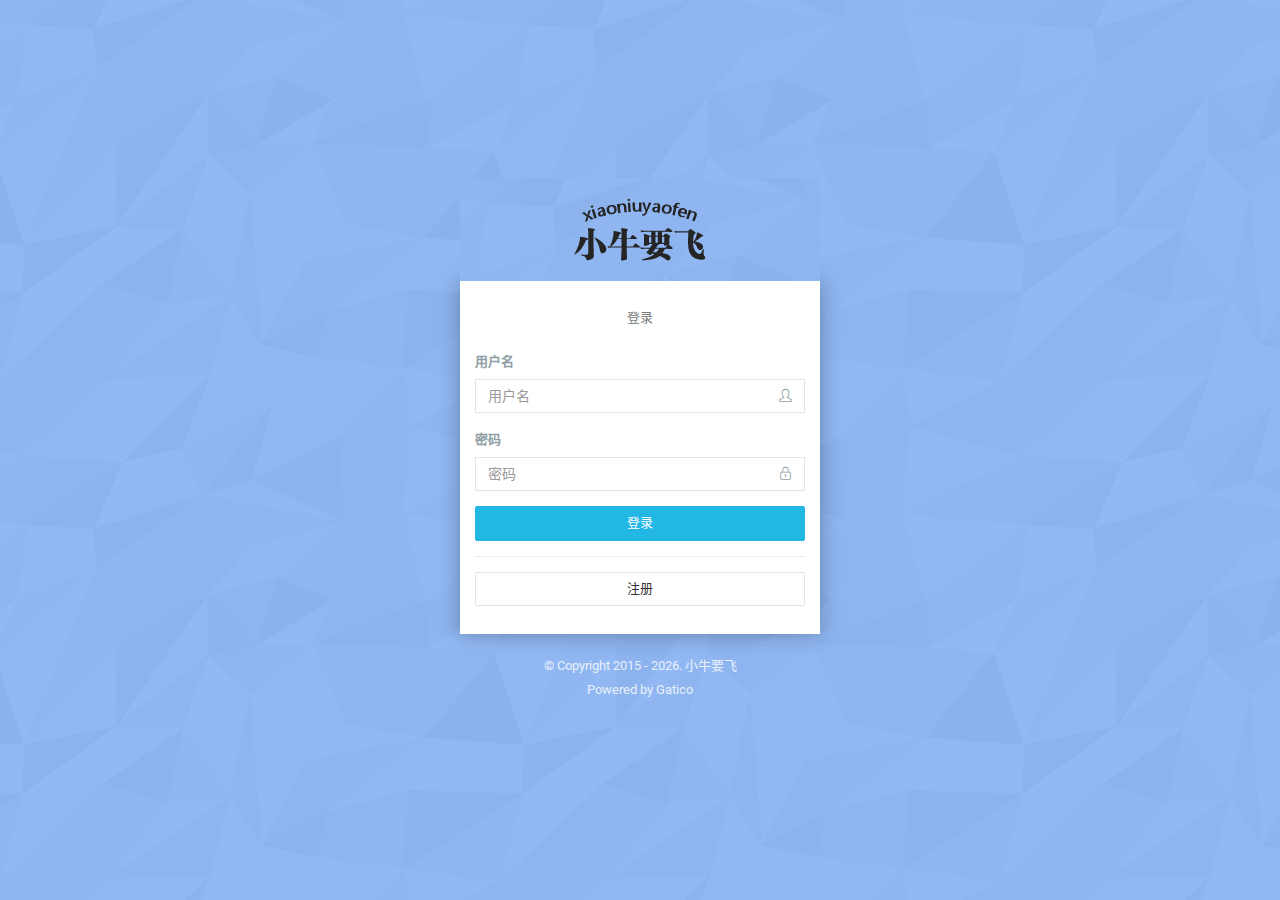
<file: src/main/resources/static/index.html>
<html lang="zh-cn">
<head>
    <meta charset="UTF-8">
    <meta http-equiv="X-UA-Compatible" content="IE=edge">
    <meta name="viewport" content="width=device-width, initial-scale=1">
    <!-- The above 3 meta tags *must* come first in the head; any other head content must come *after* these tags -->
    <title>文件助手</title>

    <!-- Common plugins -->
    <link href="css/bootstrap.min.css" rel="stylesheet">
    <link href="css/simple-line-icons.css" rel="stylesheet">
    <!--    <link href="css/font-awesome.min.css" rel="stylesheet">-->
    <!--    <link href="css/pace.css" rel="stylesheet">-->
    <!--    <link href="css/jasny-bootstrap.min.css" rel="stylesheet">-->
    <!--    <link rel="stylesheet" href="css/nanoscroller.css">-->
    <!--    <link rel="stylesheet" href="css/metismenu.min.css">-->
    <!--for checkbox-->
    <!--    <link href="css/blue.css" rel="stylesheet">-->
    <!--template css-->
    <link href="css/style.css" rel="stylesheet">
    <!-- HTML5 shim and Respond.js for IE8 support of HTML5 elements and media queries -->
    <!-- WARNING: Respond.js doesn't work if you view the page via file:// -->
    <!--[if lt IE 9]>
    <script src="js/html5shiv.min.js"></script>
    <script src="js/respond.min.js"></script>
    <![endif]-->
    <link rel="icon" href="images/favicon.ico" type="image/x-icon"/>
    <script src="js/jquery.min.js"></script>
    <script src="js/js-cookie.js"></script>
    <script src="js/jquery.md5.js"></script>
    <script src="js/main.js"></script>
    <script src="js/layer/layer.js"></script>
</head>
<style type="text/css">
    html, body {
        height: 100%;
    }
</style>
<body>
<div class="misc-wrapper">
    <div class="misc-content">
        <div class="container">
            <div class="row">
                <div class="col-sm-6 col-sm-offset-3 col-md-4 col-md-offset-4">
                    <div class="misc-wrapper text-center">
                        <img src="images/index/logo.png" alt="">
                    </div>
                    <div class="misc-box">
                        <p class="text-center text-uppercase pad-v">登录</p>
                        <form role="form" novalidate onsubmit="return false" action="/">
                            <div class="form-group">
                                <label class="text-muted" for="name">用户名</label>
                                <div class="group-icon">
                                    <input id="name" type="text" name="name" placeholder="用户名" class="form-control" required="true" datatype="string">
                                    <span class="icon-user text-muted icon-input"></span>
                                </div>
                            </div>
                            <div class="form-group">
                                <label class="text-muted" for="password">密码</label>
                                <div class="group-icon">
                                    <input id="password" type="password" name="password" placeholder="密码" class="form-control" required="true" datatype="string-english">
                                    <span class="icon-lock text-muted icon-input"></span>
                                </div>
                            </div>
                            <div class="clearfix">
                                <!--<div class="pull-left">
                                   <div class="checkbox">
                                         <label>
                                             <input type="checkbox" class="i-checks" name="remember">
                                             <span>  Remember Me</span></label>
                                     </div>
                                </div>
                                -->
                                <div>
                                    <button type="submit" id="submit" class="btn btn-block btn-primary">登录</button>
                                </div>
                            </div>
                            <hr>
                            <!--<p class=" text-center">Need to Signup?</p>-->
                            <a href="html/register.html" class="btn btn-block btn-default">注册</a>
                        </form>
                    </div>
                    <div class="text-center misc-footer">
                        <span>&copy; Copyright 2015 - <font id="year">2017</font>. 小牛要飞<br>Powered by Gatico</span>
                    </div>
                </div>
            </div>
        </div>
    </div>
</div>
<script>
    $(function () {
        $("#year").html(new Date().format("yyyy"));
        $("#submit").click(function () {
            login();
        });
    });
</script>
</body>
</html>
</file>
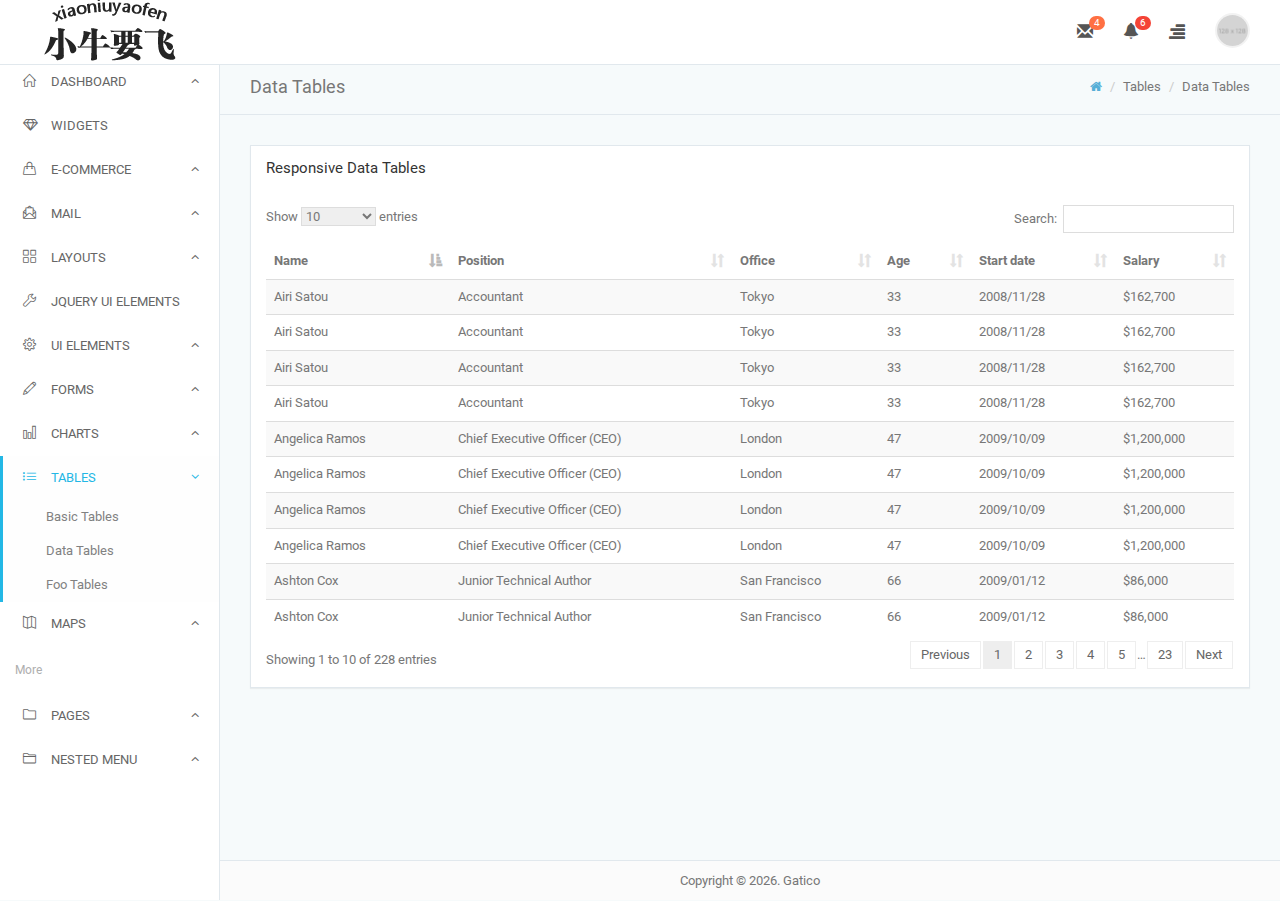
<file: src/main/resources/static/html/index.html>
<!DOCTYPE html>
<html lang="zh-cn">
<head>
    <meta charset="UTF-8">
    <title>小牛要飞</title>
    <!-- Common plugins -->
    <link href="../css/bootstrap.min.css" rel="stylesheet">
    <link href="../css/simple-line-icons.css" rel="stylesheet">
    <link href="../css/font-awesome.min.css" rel="stylesheet">
    <link href="../css/pace.css" rel="stylesheet">
    <link href="../css/jasny-bootstrap.min.css" rel="stylesheet">
    <link href="../css/nanoscroller.css" rel="stylesheet">
    <link href="../css/metismenu.min.css" rel="stylesheet">
    <!-- dataTables -->
    <link href="../css/jquery.datatables.min.css" rel="stylesheet" type="text/css">
    <link href="../css/responsive.bootstrap.min.css" rel="stylesheet" type="text/css">
    <!--template css-->
    <link href="../css/style.css" rel="stylesheet">
    <link href="../images/favicon.ico" type="image/x-icon" rel="icon"/>
    <script src="../js/jquery.min.js"></script>
    <script src="../js/js-cookie.js"></script>
    <script src="../js/bootstrap.min.js"></script>
    <script src="../js/pace.min.js"></script>
    <script src="../js/jasny-bootstrap.min.js"></script>
    <script src="../js/jquery.slimscroll.min.js"></script>
    <script src="../js/jquery.nanoscroller.min.js"></script>
    <script src="../js/metismenu.min.js"></script>
    <!-- Datatables-->
    <script src="../js/jquery.datatables.min.js"></script>
    <script src="../js/datatables.responsive.min.js"></script>
    <script src="../js/main.js"></script>
    <script src="../js/index.js"></script>
    <!--    <script src="../js/hkdg.js"></script>-->
</head>
<!--top bar start-->
<div class="top-bar light-top-bar"><!--by default top bar is dark, add .light-top-bar class to make it light-->
    <div class="container-fluid">
        <div class="row" style="height: 65px;">
            <div class="col-xs-6">
                <a href="index.html" class="admin-logo">
                    <h1><img src="../images/index/logo.png" alt=""></h1>
                </a>
                <div class="left-nav-toggle visible-xs visible-sm">
                    <a href="">
                        <i class="glyphicon glyphicon-menu-hamburger"></i>
                    </a>
                </div><!--end nav toggle icon-->
                <!--start search form-->
                <!--<div class="search-form hidden-xs">
                    <form>
                        <input type="text" class="form-control" placeholder="搜索文件...">
                        <button type="button" class="btn-search"><i class="fa fa-search"></i></button>
                    </form>
                </div>-->
                <!--end search form-->
            </div>
            <div class="col-xs-6">
                <ul class="list-inline top-right-nav">
                    <li class="dropdown hidden-xs icon-dropdown">
                        <a href="#" class="dropdown-toggle" data-toggle="dropdown">
                            <i class="glyphicon glyphicon-envelope"></i>
                            <span class="badge badge-warning">4</span>
                        </a>
                        <ul class="dropdown-menu top-dropdown lg-dropdown notification-dropdown">
                            <li>
                                <div class="dropdown-header"><a href="#" class="pull-right text-muted"><small>View All</small></a> Messages</div>
                                <div class="scrollDiv">

                                    <div class="notification-list">
                                        <a href="javascript: void(0);" class="clearfix">
                                                    <span class="notification-icon">
                                                        <img src="../picture/avtar-2.jpg" alt="" class="img-circle" width="50">
                                                    </span>
                                            <span class="notification-title">John Doe <label class="label label-primary pull-right">Office</label></span>
                                            <span class="notification-description">Praesent dictum nisl non est sagittis luctus.</span>
                                            <span class="notification-time">40 minutes ago</span>
                                        </a>
                                        <a href="javascript: void(0);" class="clearfix">
                                                    <span class="notification-icon">
                                                        <img src="../picture/avtar-3.jpg" alt="" class="img-circle" width="50">
                                                    </span>
                                            <span class="notification-title">Emily Doe  <label class="label label-info pull-right">Marketing</label></span>
                                            <span class="notification-description">Praesent dictum nisl non est sagittis luctus.</span>
                                            <span class="notification-time">40 minutes ago</span>
                                        </a>
                                        <a href="javascript: void(0);" class="clearfix">
                                                    <span class="notification-icon">
                                                        <img src="../picture/avtar-4.jpg" alt="" class="img-circle" width="50">
                                                    </span>
                                            <span class="notification-title">Michael Clark <label class="label label-warning pull-right">Support</label> </span>
                                            <span class="notification-description">Praesent dictum nisl non est sagittis luctus.</span>
                                            <span class="notification-time">40 minutes ago</span>
                                        </a>
                                        <a href="javascript: void(0);" class="clearfix">
                                                    <span class="notification-icon">
                                                        <img src="../picture/avtar-5.jpg" alt="" class="img-circle" width="50">
                                                    </span>
                                            <span class="notification-title">Ronaldo <label class="label label-success pull-right">Metting</label> </span>
                                            <span class="notification-description">Praesent dictum nisl non est sagittis luctus.</span>
                                            <span class="notification-time">40 minutes ago</span>
                                        </a>
                                    </div>
                                </div>
                            </li>

                        </ul>
                    </li>
                    <li class="dropdown hidden-xs icon-dropdown">
                        <a href="#" class="dropdown-toggle" data-toggle="dropdown">
                            <i class="glyphicon glyphicon-bell"></i>
                            <span class="badge badge-danger">6</span>
                        </a>
                        <ul class="dropdown-menu top-dropdown lg-dropdown notification-dropdown">
                            <li>
                                <div class="dropdown-header"><a href="#" class="pull-right text-muted"><small>View All</small></a> Notifications</div>
                                <div class="scrollDiv">
                                    <div class="notification-list">
                                        <a href="javascript: void(0);" class="clearfix">
                                            <span class="notification-icon"><i class="icon-cloud-upload text-primary"></i></span>
                                            <span class="notification-title">Upload Complete</span>
                                            <span class="notification-description">Praesent dictum nisl non est sagittis luctus.</span>
                                            <span class="notification-time">40 minutes ago</span>
                                        </a>
                                        <a href="javascript: void(0);" class="clearfix">
                                            <span class="notification-icon"><i class="icon-info text-warning"></i></span>
                                            <span class="notification-title">Storage Space low</span>
                                            <span class="notification-description">Praesent dictum nisl non est sagittis luctus.</span>
                                            <span class="notification-time">40 minutes ago</span>
                                        </a>
                                        <a href="javascript: void(0);" class="clearfix">
                                            <span class="notification-icon"><i class="icon-check text-success"></i></span>
                                            <span class="notification-title">Project Task Complete </span>
                                            <span class="notification-description">Praesent dictum nisl non est sagittis luctus.</span>
                                            <span class="notification-time">40 minutes ago</span>
                                        </a>
                                    </div>
                                </div>
                            </li>

                        </ul>
                    </li>
                    <li class="dropdown">
                        <a href="javascript: void(0);" class="right-sidebar-toggle"><i class="glyphicon glyphicon-align-right"></i></a>
                    </li>
                    <li class="dropdown avtar-dropdown">
                        <a href="#" class="dropdown-toggle" data-toggle="dropdown">
                            <img src="../picture/avtar-1.jpg" class="img-circle" width="30" alt="">

                        </a>
                        <ul class="dropdown-menu top-dropdown">
                            <li><a href="javascript: void(0);"><i class="icon-bell"></i> Activities</a></li>
                            <li><a href="javascript: void(0);"><i class="icon-user"></i> Profile</a></li>
                            <li><a href="javascript: void(0);"><i class="icon-settings"></i> Settings</a></li>
                            <li class="divider"></li>
                            <li><a href="javascript: void(0);" onclick="logout()"><i class="icon-logout"></i>退出登录</a></li>
                        </ul>
                    </li>

                </ul>
            </div>
        </div>
    </div>
</div>
<!-- top bar end-->

<!--right side bar panel-->
<nav id="right-sidebar-toggle" class="right_sidebar">
    <div class="nano">
        <div class="nano-content">
            <div>
                <!-- Nav tabs -->
                <ul class="list-inline nav-tab-panel clearfix" role="tablist">
                    <li role="presentation" class="active"><a href="#projects" aria-controls="projects" role="tab" data-toggle="tab">Projects</a></li>
                    <li role="presentation"><a href="#contacts" aria-controls="contacts" role="tab" data-toggle="tab">Contacts</a></li>

                </ul>

                <!-- Tab panes -->
                <div class="tab-content">
                    <div role="tabpanel" class="tab-pane active" id="projects">
                        <ul class="sidebar-list">
                            <li class="sidebar-title">
                                <h3 class="font-100"> Current projects</h3>
                                <small>There are <strong>7</strong> Current project</small>
                            </li>
                            <li>
                                <a href="#">
                                    <span class="label label-primary pull-right">New</span>
                                    <h4>YII with material design</h4>
                                    <p>
                                        It is a long established fact that a reader will be distracted.
                                    </p>

                                    <div class="small">Completion with: 42%</div>
                                    <div class="progress progress-mini">
                                        <div style="width: 42%;" class="progress-bar progress-bar-warning"></div>
                                    </div>
                                    <div class="small text-danger">Deadline - September 15, 2016</div>
                                </a>
                            </li>
                            <li>
                                <a href="#">
                                    <span class="label label-primary pull-right">New</span>
                                    <h4>HTML to AngularJs</h4>
                                    <p>
                                        It is a long established fact that a reader will be distracted.
                                    </p>

                                    <div class="small">Completion with: 12%</div>
                                    <div class="progress progress-mini">
                                        <div style="width: 12%;" class="progress-bar progress-bar-danger"></div>
                                    </div>
                                    <div class="small text-danger">Deadline - September 15, 2016</div>
                                </a>
                            </li>
                            <li>
                                <a href="#">
                                    <span class="label label-success pull-right">Company</span>
                                    <h4>Website Re-design</h4>
                                    <p>
                                        It is a long established fact that a reader will be distracted.
                                    </p>

                                    <div class="small">Completion with: 84%</div>
                                    <div class="progress progress-mini">
                                        <div style="width: 84%;" class="progress-bar progress-bar-success"></div>
                                    </div>
                                    <div class="small text-danger">Deadline - September 15, 2016</div>
                                </a>
                            </li>
                            <li>
                                <a href="#">
                                    <span class="label label-success pull-right">Metting</span>
                                    <h4>Business Consultancy</h4>
                                    <p>
                                        It is a long established fact that a reader will be distracted.
                                    </p>

                                    <div class="small">Completion with: 54%</div>
                                    <div class="progress progress-mini">
                                        <div style="width: 54%;" class="progress-bar progress-bar-info"></div>
                                    </div>
                                    <div class="small text-danger">Deadline - September 15, 2016</div>
                                </a>
                            </li>
                            <li>
                                <a href="#">
                                    <span class="label label-primary pull-right">New</span>
                                    <h4>YII with material design</h4>
                                    <p>
                                        It is a long established fact that a reader will be distracted.
                                    </p>

                                    <div class="small">Completion with: 42%</div>
                                    <div class="progress progress-mini">
                                        <div style="width: 42%;" class="progress-bar progress-bar-warning"></div>
                                    </div>
                                    <div class="small text-danger">Deadline - September 15, 2016</div>
                                </a>
                            </li>
                            <li>
                                <a href="#">
                                    <span class="label label-primary pull-right">New</span>
                                    <h4>HTML to AngularJs</h4>
                                    <p>
                                        It is a long established fact that a reader will be distracted.
                                    </p>

                                    <div class="small">Completion with: 12%</div>
                                    <div class="progress progress-mini">
                                        <div style="width: 12%;" class="progress-bar progress-bar-danger"></div>
                                    </div>
                                    <div class="small text-danger">Deadline - September 15, 2016</div>
                                </a>
                            </li>
                        </ul>
                    </div>
                    <div role="tabpanel" class="tab-pane" id="contacts">

                        <ul class="list-unstyled sidebar-contact-list">
                            <li class="clearfix">
                                <a href="#" class="media-box">
                                            <span class="pull-right">
                                                <span class="circle circle-success circle-lg"></span>
                                            </span>
                                    <span class="pull-left">
                                                <!-- Contact avatar-->
                                                <img src="../picture/avtar-1.jpg" alt="user" class="media-box-object img-circle" width="50">
                                            </span>
                                    <!-- Contact info-->
                                    <span class="media-box-body">
                                                <span class="media-box-heading">
                                                    <strong>Angelina</strong>
                                                    <br>
                                                    <small class="text-muted">Designer</small>
                                                </span>
                                            </span>
                                </a>
                            </li><!--li end-->
                            <li class="clearfix">
                                <a href="#" class="media-box">
                                            <span class="pull-right">
                                                <span class="circle circle-success circle-lg"></span>
                                            </span>
                                    <span class="pull-left">
                                                <!-- Contact avatar-->
                                                <img src="../picture/avtar-2.jpg" alt="user" class="media-box-object img-circle" width="50">
                                            </span>
                                    <!-- Contact info-->
                                    <span class="media-box-body">
                                                <span class="media-box-heading">
                                                    <strong>John doe</strong>
                                                    <br>
                                                    <small class="text-muted">Designer</small>
                                                </span>
                                            </span>
                                </a>
                            </li><!--li end-->
                            <li class="clearfix">
                                <a href="#" class="media-box">
                                            <span class="pull-right">
                                                <span class="circle circle-danger circle-lg"></span>
                                            </span>
                                    <span class="pull-left">
                                                <!-- Contact avatar-->
                                                <img src="../picture/avtar-3.jpg" alt="user" class="media-box-object img-circle" width="50">
                                            </span>
                                    <!-- Contact info-->
                                    <span class="media-box-body">
                                                <span class="media-box-heading">
                                                    <strong>Eluga Smith</strong>
                                                    <br>
                                                    <small class="text-muted">Designer</small>
                                                </span>
                                            </span>
                                </a>
                            </li><!--li end-->
                            <li class="clearfix">
                                <a href="#" class="media-box">
                                            <span class="pull-right">
                                                <span class="circle circle-lg"></span>
                                            </span>
                                    <span class="pull-left">
                                                <!-- Contact avatar-->
                                                <img src="../picture/avtar-4.jpg" alt="user" class="media-box-object img-circle" width="50">
                                            </span>
                                    <!-- Contact info-->
                                    <span class="media-box-body">
                                                <span class="media-box-heading">
                                                    <strong>Jonathan Doe</strong>
                                                    <br>
                                                    <small class="text-muted">Designer</small>
                                                </span>
                                            </span>
                                </a>
                            </li><!--li end-->
                            <li class="clearfix">
                                <a href="#" class="media-box">
                                            <span class="pull-right">
                                                <span class="circle circle-success circle-lg"></span>
                                            </span>
                                    <span class="pull-left">
                                                <!-- Contact avatar-->
                                                <img src="../picture/avtar-5.jpg" alt="user" class="media-box-object img-circle" width="50">
                                            </span>
                                    <!-- Contact info-->
                                    <span class="media-box-body">
                                                <span class="media-box-heading">
                                                    <strong>Angelina</strong>
                                                    <br>
                                                    <small class="text-muted">Designer</small>
                                                </span>
                                            </span>
                                </a>
                            </li><!--li end-->
                            <li>
                                <div class=" text-center">
                                    <!-- Optional link to list more users-->
                                    <a href="javascript:void(0);" title="See more contacts" class="btn btn-teal">
                                        Load more..
                                    </a>
                                </div>
                            </li>
                        </ul><!--end sidebar contacts-list-->
                    </div>
                </div>

            </div>
        </div>
    </div>
</nav>
<!--end right side bar panel-->


<!--left navigation start-->
<aside class="float-navigation light-navigation">
    <div class="nano">
        <div class="nano-content">
            <ul class="metisMenu nav" id="menu">
                <li>
                    <a href="javascript: void(0);" aria-expanded="true"><i class="icon-home"></i> Dashboard <span class="fa arrow"></span></a>
                    <ul class="nav-second-level nav" aria-expanded="true">
                        <li><a href="index.html">Dashboard Alpha</a></li>
                        <li><a href="index-beta.html">Dashboard beta</a></li>
                    </ul>
                </li>
                <li><a href="widgets.html"><i class="fa fa-diamond"></i> Widgets </a></li>
                <li>
                    <a href="javascript: void(0);" aria-expanded="true"><i class="icon-handbag"></i> E-commerce <span class="fa arrow"></span></a>
                    <ul class="nav-second-level nav" aria-expanded="true">
                        <li><a href="ecommerce-dashboard.html">Dashboard</a></li>
                        <li><a href="ecommerce-products.html">products</a></li>
                        <li><a href="ecommerce-orders.html">orders</a></li>
                    </ul>
                </li>
                <li>
                    <a href="javascript: void(0);" aria-expanded="true"><i class="icon-envelope-letter"></i> Mail <span class="fa arrow"></span></a>
                    <ul class="nav-second-level nav" aria-expanded="true">
                        <li><a href="mail-index.html">Inbox</a></li>
                        <li><a href="mail-view.html">Inbox view</a></li>
                        <li><a href="mail-compose.html">Compose</a></li>
                    </ul>
                </li>
                <li>
                    <a href="javascript: void(0);" aria-expanded="true"><i class="icon-grid"></i> Layouts <span class="fa arrow"></span></a>
                    <ul class="nav-second-level nav" aria-expanded="true">
                        <li><a href="layout-sidebar-topbar-dark.html">Sidebar +Topbar Dark</a></li>
                        <li><a href="layout-sidebar-colored.html">Sidebar Colored</a></li>
                        <li><a href="layout-horizontal.html">Horizontal</a></li>

                        <li><a href="layout-dashboard-only.html">Dashboard Only</a></li>
                    </ul>
                </li>
                <li><a href="jquery-ui-elements.html"><i class="icon-wrench"></i> Jquery UI Elements</a></li>
                <li>
                    <a href="javascript: void(0);" aria-expanded="true"><i class="icon-settings"></i> UI elements <span class="fa arrow"></span></a>
                    <ul class="nav-second-level nav" aria-expanded="false">
                        <li><a href="ui-typography.html">Typography</a></li>
                        <li><a href="ui-icons.html">Icons</a></li>
                        <li><a href="ui-panels.html">Panels</a></li>
                        <li><a href="ui-buttons.html">Buttons</a></li>
                        <li><a href="ui-tabs.html">tabs</a></li>
                        <li><a href="ui-tip-pop.html">Tooltip & Popovers</a></li>
                        <li><a href="ui-alerts.html">Alerts</a></li>
                        <li><a href="ui-modals.html">modals</a></li>
                        <li><a href="ui-grid.html">grid system</a></li>
                        <li><a href="ui-carousel.html">Carousel</a></li>
                        <li><a href="ui-sweetalerts.html">Sweet alters</a></li>
                        <li><a href="ui-alertify.html">Alertify Alters</a></li>
                        <li><a href="ui-sliders.html">Sliders</a></li>
                        <li><a href="ui-nestable.html">Nestable</a></li>
                        <li><a href="ui-date-time-picker.html">Date time pickers</a></li>
                        <li><a href="ui-treeview.html">Tree view</a></li>
                        <li><a href="ui-draggable-panels.html">Draggable Panels</a></li>
                    </ul>
                </li>
                <li>
                    <a href="javascript: void(0);" aria-expanded="true"><i class="icon-pencil"></i> Forms <span class="fa arrow"></span></a>
                    <ul class="nav-second-level nav" aria-expanded="true">
                        <li><a href="form-basic.html">Basic elements</a></li>
                        <li><a href="form-file-upload.html">File upload</a></li>
                        <li><a href="form-editor.html">text editor</a></li>
                        <li><a href="form-wizard.html">Form Wizard</a></li>
                    </ul>
                </li>
                <li>
                    <a href="javascript: void(0);" aria-expanded="true"><i class="icon-bar-chart"></i> Charts <span class="fa arrow"></span></a>
                    <ul class="nav-second-level nav" aria-expanded="true">
                        <li><a href="chart-flot.html">Flot</a></li>
                        <li><a href="chart-morris.html">Morris</a></li>
                        <li><a href="chart-radial.html">Radial</a></li>
                        <li><a href="chart-c3.html">C3</a></li>
                        <li><a href="chart-sparkline.html">Sparkline</a></li>
                        <li><a href="chart-rickshaw.html">rickshaw</a></li>
                        <li><a href="chart-chartjs.html">ChartJs</a></li>
                    </ul>
                </li>
                <li class="active">
                    <a href="javascript: void(0);" aria-expanded="true"><i class="icon-list"></i> Tables <span class="fa arrow"></span></a>
                    <ul class="nav-second-level nav" aria-expanded="true">
                        <li><a href="table-basic.html">Basic tables</a></li>
                        <li><a href="table-data.html">Data tables</a></li>
                        <li><a href="table-foo.html">Foo tables</a></li>

                    </ul>
                </li>
                <li>
                    <a href="javascript: void(0);" aria-expanded="true"><i class="icon-map"></i> Maps <span class="fa arrow"></span></a>
                    <ul class="nav-second-level nav" aria-expanded="true">
                        <li><a href="map-vector.html">Vector map</a></li>
                        <li><a href="map-google.html">Google map</a></li>
                    </ul>
                </li>
                <li class="nav-heading"><span>More</span></li>
                <li>
                    <a href="javascript: void(0);" aria-expanded="true"><i class="icon-folder"></i> Pages <span class="fa arrow"></span></a>
                    <ul class="nav-second-level nav" aria-expanded="true">
                        <li><a href="page-empty.html">Empty page</a></li>
                        <li><a href="page-lockscreen.html">Lock-screen</a></li>
                        <li><a href="page-login.html">Login</a></li>
                        <li><a href="page-register.html">Register</a></li>
                        <li><a href="page-forget-password.html">Forget Password</a></li>
                        <li><a href="page-404.html">404</a></li>
                        <li><a href="page-gallery.html">Gallery</a></li>
                        <li><a href="page-timeline.html">Timeline</a></li>
                        <li><a href="page-invoice.html">Invoice</a></li>
                        <li><a href="page-profile.html">Profile</a></li>
                        <li><a href="page-calendar.html">Calendar</a></li>
                        <li><a href="page-chat-room.html">Chat room</a></li>
                        <li><a href="page-faqs.html">Faqs</a></li>
                        <li><a href="page-pricing.html">Pricing</a></li>
                        <li><a href="page-contacts.html">Contacts</a></li>
                        <li><a href="page-blog.html">Blog</a></li>
                        <li><a href="page-blog-article.html">Blog article</a></li>

                    </ul>
                </li>
                <li>
                    <a href="javascript: void(0);" aria-expanded="true"><i class="icon-folder-alt"></i> Nested menu <span class="fa arrow"></span></a>
                    <ul class="nav-second-level nav" aria-expanded="true">
                        <li><a href="javascript: void(0);">Level 1</a></li>
                        <li><a href="javascript: void(0);" aria-expanded="true">Level 2 <span class="fa arrow"></span></a>
                            <ul class="nav-third-level nav" aria-expanded="true">
                                <li><a href="javascript: void(0);">Level 2</a></li>
                                <li><a href="javascript: void(0);">Level 2</a></li>
                            </ul>
                        </li>
                    </ul>
                </li>
                <!--<li><a href="landing/index.html" target="_blank" class="bg-primary"><i class="icon-star"></i>Landing page</a></li>-->
            </ul>
        </div><!--nano content-->
    </div><!--nano scroll end-->
</aside>
<!--left navigation end-->


<!--main content start-->
<section class="main-content">


    <!--page header start-->
    <div class="page-header">
        <div class="row">
            <div class="col-sm-6">
                <h4>Data Tables</h4>
            </div>
            <div class="col-sm-6 text-right">
                <ol class="breadcrumb">
                    <li><a href="javascript: void(0);"><i class="fa fa-home"></i></a></li>
                    <li>tables</li>
                    <li>data tables</li>
                </ol>
            </div>
        </div>
    </div>
    <!--page header end-->


    <!--start page content-->

    <div class="row">
        <div class="col-md-12">
            <div class="panel panel-default collapsed">
                <div class="panel-heading">
                    Responsive Data tables
                </div>
                <div class="panel-body">
                    <table id="datatable" class="table table-striped dt-responsive nowrap">
                        <thead>
                        <tr>
                            <th>Name</th>
                            <th>Position</th>
                            <th>Office</th>
                            <th>Age</th>
                            <th>Start date</th>
                            <th>Salary</th>
                        </tr>
                        </thead>

                        <tbody>
                        <tr>
                            <td>Tiger Nixon</td>
                            <td>System Architect</td>
                            <td>Edinburgh</td>
                            <td>61</td>
                            <td>2011/04/25</td>
                            <td>$320,800</td>
                        </tr>
                        <tr>
                            <td>Garrett Winters</td>
                            <td>Accountant</td>
                            <td>Tokyo</td>
                            <td>63</td>
                            <td>2011/07/25</td>
                            <td>$170,750</td>
                        </tr>
                        <tr>
                            <td>Ashton Cox</td>
                            <td>Junior Technical Author</td>
                            <td>San Francisco</td>
                            <td>66</td>
                            <td>2009/01/12</td>
                            <td>$86,000</td>
                        </tr>
                        <tr>
                            <td>Cedric Kelly</td>
                            <td>Senior Javascript Developer</td>
                            <td>Edinburgh</td>
                            <td>22</td>
                            <td>2012/03/29</td>
                            <td>$433,060</td>
                        </tr>
                        <tr>
                            <td>Airi Satou</td>
                            <td>Accountant</td>
                            <td>Tokyo</td>
                            <td>33</td>
                            <td>2008/11/28</td>
                            <td>$162,700</td>
                        </tr>
                        <tr>
                            <td>Brielle Williamson</td>
                            <td>Integration Specialist</td>
                            <td>New York</td>
                            <td>61</td>
                            <td>2012/12/02</td>
                            <td>$372,000</td>
                        </tr>
                        <tr>
                            <td>Herrod Chandler</td>
                            <td>Sales Assistant</td>
                            <td>San Francisco</td>
                            <td>59</td>
                            <td>2012/08/06</td>
                            <td>$137,500</td>
                        </tr>
                        <tr>
                            <td>Rhona Davidson</td>
                            <td>Integration Specialist</td>
                            <td>Tokyo</td>
                            <td>55</td>
                            <td>2010/10/14</td>
                            <td>$327,900</td>
                        </tr>
                        <tr>
                            <td>Colleen Hurst</td>
                            <td>Javascript Developer</td>
                            <td>San Francisco</td>
                            <td>39</td>
                            <td>2009/09/15</td>
                            <td>$205,500</td>
                        </tr>
                        <tr>
                            <td>Sonya Frost</td>
                            <td>Software Engineer</td>
                            <td>Edinburgh</td>
                            <td>23</td>
                            <td>2008/12/13</td>
                            <td>$103,600</td>
                        </tr>
                        <tr>
                            <td>Jena Gaines</td>
                            <td>Office Manager</td>
                            <td>London</td>
                            <td>30</td>
                            <td>2008/12/19</td>
                            <td>$90,560</td>
                        </tr>
                        <tr>
                            <td>Quinn Flynn</td>
                            <td>Support Lead</td>
                            <td>Edinburgh</td>
                            <td>22</td>
                            <td>2013/03/03</td>
                            <td>$342,000</td>
                        </tr>
                        <tr>
                            <td>Charde Marshall</td>
                            <td>Regional Director</td>
                            <td>San Francisco</td>
                            <td>36</td>
                            <td>2008/10/16</td>
                            <td>$470,600</td>
                        </tr>
                        <tr>
                            <td>Haley Kennedy</td>
                            <td>Senior Marketing Designer</td>
                            <td>London</td>
                            <td>43</td>
                            <td>2012/12/18</td>
                            <td>$313,500</td>
                        </tr>
                        <tr>
                            <td>Tatyana Fitzpatrick</td>
                            <td>Regional Director</td>
                            <td>London</td>
                            <td>19</td>
                            <td>2010/03/17</td>
                            <td>$385,750</td>
                        </tr>
                        <tr>
                            <td>Michael Silva</td>
                            <td>Marketing Designer</td>
                            <td>London</td>
                            <td>66</td>
                            <td>2012/11/27</td>
                            <td>$198,500</td>
                        </tr>
                        <tr>
                            <td>Paul Byrd</td>
                            <td>Chief Financial Officer (CFO)</td>
                            <td>New York</td>
                            <td>64</td>
                            <td>2010/06/09</td>
                            <td>$725,000</td>
                        </tr>
                        <tr>
                            <td>Gloria Little</td>
                            <td>Systems Administrator</td>
                            <td>New York</td>
                            <td>59</td>
                            <td>2009/04/10</td>
                            <td>$237,500</td>
                        </tr>
                        <tr>
                            <td>Bradley Greer</td>
                            <td>Software Engineer</td>
                            <td>London</td>
                            <td>41</td>
                            <td>2012/10/13</td>
                            <td>$132,000</td>
                        </tr>
                        <tr>
                            <td>Dai Rios</td>
                            <td>Personnel Lead</td>
                            <td>Edinburgh</td>
                            <td>35</td>
                            <td>2012/09/26</td>
                            <td>$217,500</td>
                        </tr>
                        <tr>
                            <td>Jenette Caldwell</td>
                            <td>Development Lead</td>
                            <td>New York</td>
                            <td>30</td>
                            <td>2011/09/03</td>
                            <td>$345,000</td>
                        </tr>
                        <tr>
                            <td>Yuri Berry</td>
                            <td>Chief Marketing Officer (CMO)</td>
                            <td>New York</td>
                            <td>40</td>
                            <td>2009/06/25</td>
                            <td>$675,000</td>
                        </tr>
                        <tr>
                            <td>Caesar Vance</td>
                            <td>Pre-Sales Support</td>
                            <td>New York</td>
                            <td>21</td>
                            <td>2011/12/12</td>
                            <td>$106,450</td>
                        </tr>
                        <tr>
                            <td>Doris Wilder</td>
                            <td>Sales Assistant</td>
                            <td>Sidney</td>
                            <td>23</td>
                            <td>2010/09/20</td>
                            <td>$85,600</td>
                        </tr>
                        <tr>
                            <td>Angelica Ramos</td>
                            <td>Chief Executive Officer (CEO)</td>
                            <td>London</td>
                            <td>47</td>
                            <td>2009/10/09</td>
                            <td>$1,200,000</td>
                        </tr>
                        <tr>
                            <td>Gavin Joyce</td>
                            <td>Developer</td>
                            <td>Edinburgh</td>
                            <td>42</td>
                            <td>2010/12/22</td>
                            <td>$92,575</td>
                        </tr>
                        <tr>
                            <td>Jennifer Chang</td>
                            <td>Regional Director</td>
                            <td>Singapore</td>
                            <td>28</td>
                            <td>2010/11/14</td>
                            <td>$357,650</td>
                        </tr>
                        <tr>
                            <td>Brenden Wagner</td>
                            <td>Software Engineer</td>
                            <td>San Francisco</td>
                            <td>28</td>
                            <td>2011/06/07</td>
                            <td>$206,850</td>
                        </tr>
                        <tr>
                            <td>Fiona Green</td>
                            <td>Chief Operating Officer (COO)</td>
                            <td>San Francisco</td>
                            <td>48</td>
                            <td>2010/03/11</td>
                            <td>$850,000</td>
                        </tr>
                        <tr>
                            <td>Shou Itou</td>
                            <td>Regional Marketing</td>
                            <td>Tokyo</td>
                            <td>20</td>
                            <td>2011/08/14</td>
                            <td>$163,000</td>
                        </tr>
                        <tr>
                            <td>Michelle House</td>
                            <td>Integration Specialist</td>
                            <td>Sidney</td>
                            <td>37</td>
                            <td>2011/06/02</td>
                            <td>$95,400</td>
                        </tr>
                        <tr>
                            <td>Suki Burks</td>
                            <td>Developer</td>
                            <td>London</td>
                            <td>53</td>
                            <td>2009/10/22</td>
                            <td>$114,500</td>
                        </tr>
                        <tr>
                            <td>Prescott Bartlett</td>
                            <td>Technical Author</td>
                            <td>London</td>
                            <td>27</td>
                            <td>2011/05/07</td>
                            <td>$145,000</td>
                        </tr>
                        <tr>
                            <td>Gavin Cortez</td>
                            <td>Team Leader</td>
                            <td>San Francisco</td>
                            <td>22</td>
                            <td>2008/10/26</td>
                            <td>$235,500</td>
                        </tr>
                        <tr>
                            <td>Martena Mccray</td>
                            <td>Post-Sales support</td>
                            <td>Edinburgh</td>
                            <td>46</td>
                            <td>2011/03/09</td>
                            <td>$324,050</td>
                        </tr>
                        <tr>
                            <td>Unity Butler</td>
                            <td>Marketing Designer</td>
                            <td>San Francisco</td>
                            <td>47</td>
                            <td>2009/12/09</td>
                            <td>$85,675</td>
                        </tr>
                        <tr>
                            <td>Howard Hatfield</td>
                            <td>Office Manager</td>
                            <td>San Francisco</td>
                            <td>51</td>
                            <td>2008/12/16</td>
                            <td>$164,500</td>
                        </tr>
                        <tr>
                            <td>Hope Fuentes</td>
                            <td>Secretary</td>
                            <td>San Francisco</td>
                            <td>41</td>
                            <td>2010/02/12</td>
                            <td>$109,850</td>
                        </tr>
                        <tr>
                            <td>Vivian Harrell</td>
                            <td>Financial Controller</td>
                            <td>San Francisco</td>
                            <td>62</td>
                            <td>2009/02/14</td>
                            <td>$452,500</td>
                        </tr>
                        <tr>
                            <td>Timothy Mooney</td>
                            <td>Office Manager</td>
                            <td>London</td>
                            <td>37</td>
                            <td>2008/12/11</td>
                            <td>$136,200</td>
                        </tr>
                        <tr>
                            <td>Jackson Bradshaw</td>
                            <td>Director</td>
                            <td>New York</td>
                            <td>65</td>
                            <td>2008/09/26</td>
                            <td>$645,750</td>
                        </tr>
                        <tr>
                            <td>Olivia Liang</td>
                            <td>Support Engineer</td>
                            <td>Singapore</td>
                            <td>64</td>
                            <td>2011/02/03</td>
                            <td>$234,500</td>
                        </tr>
                        <tr>
                            <td>Bruno Nash</td>
                            <td>Software Engineer</td>
                            <td>London</td>
                            <td>38</td>
                            <td>2011/05/03</td>
                            <td>$163,500</td>
                        </tr>
                        <tr>
                            <td>Sakura Yamamoto</td>
                            <td>Support Engineer</td>
                            <td>Tokyo</td>
                            <td>37</td>
                            <td>2009/08/19</td>
                            <td>$139,575</td>
                        </tr>
                        <tr>
                            <td>Thor Walton</td>
                            <td>Developer</td>
                            <td>New York</td>
                            <td>61</td>
                            <td>2013/08/11</td>
                            <td>$98,540</td>
                        </tr>
                        <tr>
                            <td>Finn Camacho</td>
                            <td>Support Engineer</td>
                            <td>San Francisco</td>
                            <td>47</td>
                            <td>2009/07/07</td>
                            <td>$87,500</td>
                        </tr>
                        <tr>
                            <td>Serge Baldwin</td>
                            <td>Data Coordinator</td>
                            <td>Singapore</td>
                            <td>64</td>
                            <td>2012/04/09</td>
                            <td>$138,575</td>
                        </tr>
                        <tr>
                            <td>Zenaida Frank</td>
                            <td>Software Engineer</td>
                            <td>New York</td>
                            <td>63</td>
                            <td>2010/01/04</td>
                            <td>$125,250</td>
                        </tr>
                        <tr>
                            <td>Zorita Serrano</td>
                            <td>Software Engineer</td>
                            <td>San Francisco</td>
                            <td>56</td>
                            <td>2012/06/01</td>
                            <td>$115,000</td>
                        </tr>
                        <tr>
                            <td>Jennifer Acosta</td>
                            <td>Junior Javascript Developer</td>
                            <td>Edinburgh</td>
                            <td>43</td>
                            <td>2013/02/01</td>
                            <td>$75,650</td>
                        </tr>
                        <tr>
                            <td>Cara Stevens</td>
                            <td>Sales Assistant</td>
                            <td>New York</td>
                            <td>46</td>
                            <td>2011/12/06</td>
                            <td>$145,600</td>
                        </tr>
                        <tr>
                            <td>Hermione Butler</td>
                            <td>Regional Director</td>
                            <td>London</td>
                            <td>47</td>
                            <td>2011/03/21</td>
                            <td>$356,250</td>
                        </tr>
                        <tr>
                            <td>Lael Greer</td>
                            <td>Systems Administrator</td>
                            <td>London</td>
                            <td>21</td>
                            <td>2009/02/27</td>
                            <td>$103,500</td>
                        </tr>
                        <tr>
                            <td>Jonas Alexander</td>
                            <td>Developer</td>
                            <td>San Francisco</td>
                            <td>30</td>
                            <td>2010/07/14</td>
                            <td>$86,500</td>
                        </tr>
                        <tr>
                            <td>Shad Decker</td>
                            <td>Regional Director</td>
                            <td>Edinburgh</td>
                            <td>51</td>
                            <td>2008/11/13</td>
                            <td>$183,000</td>
                        </tr>
                        <tr>
                            <td>Michael Bruce</td>
                            <td>Javascript Developer</td>
                            <td>Singapore</td>
                            <td>29</td>
                            <td>2011/06/27</td>
                            <td>$183,000</td>
                        </tr>
                        <tr>
                            <td>Donna Snider</td>
                            <td>Customer Support</td>
                            <td>New York</td>
                            <td>27</td>
                            <td>2011/01/25</td>
                            <td>$112,000</td>
                        </tr>
                        <tr>
                            <td>Tiger Nixon</td>
                            <td>System Architect</td>
                            <td>Edinburgh</td>
                            <td>61</td>
                            <td>2011/04/25</td>
                            <td>$320,800</td>
                        </tr>
                        <tr>
                            <td>Garrett Winters</td>
                            <td>Accountant</td>
                            <td>Tokyo</td>
                            <td>63</td>
                            <td>2011/07/25</td>
                            <td>$170,750</td>
                        </tr>
                        <tr>
                            <td>Ashton Cox</td>
                            <td>Junior Technical Author</td>
                            <td>San Francisco</td>
                            <td>66</td>
                            <td>2009/01/12</td>
                            <td>$86,000</td>
                        </tr>
                        <tr>
                            <td>Cedric Kelly</td>
                            <td>Senior Javascript Developer</td>
                            <td>Edinburgh</td>
                            <td>22</td>
                            <td>2012/03/29</td>
                            <td>$433,060</td>
                        </tr>
                        <tr>
                            <td>Airi Satou</td>
                            <td>Accountant</td>
                            <td>Tokyo</td>
                            <td>33</td>
                            <td>2008/11/28</td>
                            <td>$162,700</td>
                        </tr>
                        <tr>
                            <td>Brielle Williamson</td>
                            <td>Integration Specialist</td>
                            <td>New York</td>
                            <td>61</td>
                            <td>2012/12/02</td>
                            <td>$372,000</td>
                        </tr>
                        <tr>
                            <td>Herrod Chandler</td>
                            <td>Sales Assistant</td>
                            <td>San Francisco</td>
                            <td>59</td>
                            <td>2012/08/06</td>
                            <td>$137,500</td>
                        </tr>
                        <tr>
                            <td>Rhona Davidson</td>
                            <td>Integration Specialist</td>
                            <td>Tokyo</td>
                            <td>55</td>
                            <td>2010/10/14</td>
                            <td>$327,900</td>
                        </tr>
                        <tr>
                            <td>Colleen Hurst</td>
                            <td>Javascript Developer</td>
                            <td>San Francisco</td>
                            <td>39</td>
                            <td>2009/09/15</td>
                            <td>$205,500</td>
                        </tr>
                        <tr>
                            <td>Sonya Frost</td>
                            <td>Software Engineer</td>
                            <td>Edinburgh</td>
                            <td>23</td>
                            <td>2008/12/13</td>
                            <td>$103,600</td>
                        </tr>
                        <tr>
                            <td>Jena Gaines</td>
                            <td>Office Manager</td>
                            <td>London</td>
                            <td>30</td>
                            <td>2008/12/19</td>
                            <td>$90,560</td>
                        </tr>
                        <tr>
                            <td>Quinn Flynn</td>
                            <td>Support Lead</td>
                            <td>Edinburgh</td>
                            <td>22</td>
                            <td>2013/03/03</td>
                            <td>$342,000</td>
                        </tr>
                        <tr>
                            <td>Charde Marshall</td>
                            <td>Regional Director</td>
                            <td>San Francisco</td>
                            <td>36</td>
                            <td>2008/10/16</td>
                            <td>$470,600</td>
                        </tr>
                        <tr>
                            <td>Haley Kennedy</td>
                            <td>Senior Marketing Designer</td>
                            <td>London</td>
                            <td>43</td>
                            <td>2012/12/18</td>
                            <td>$313,500</td>
                        </tr>
                        <tr>
                            <td>Tatyana Fitzpatrick</td>
                            <td>Regional Director</td>
                            <td>London</td>
                            <td>19</td>
                            <td>2010/03/17</td>
                            <td>$385,750</td>
                        </tr>
                        <tr>
                            <td>Michael Silva</td>
                            <td>Marketing Designer</td>
                            <td>London</td>
                            <td>66</td>
                            <td>2012/11/27</td>
                            <td>$198,500</td>
                        </tr>
                        <tr>
                            <td>Paul Byrd</td>
                            <td>Chief Financial Officer (CFO)</td>
                            <td>New York</td>
                            <td>64</td>
                            <td>2010/06/09</td>
                            <td>$725,000</td>
                        </tr>
                        <tr>
                            <td>Gloria Little</td>
                            <td>Systems Administrator</td>
                            <td>New York</td>
                            <td>59</td>
                            <td>2009/04/10</td>
                            <td>$237,500</td>
                        </tr>
                        <tr>
                            <td>Bradley Greer</td>
                            <td>Software Engineer</td>
                            <td>London</td>
                            <td>41</td>
                            <td>2012/10/13</td>
                            <td>$132,000</td>
                        </tr>
                        <tr>
                            <td>Dai Rios</td>
                            <td>Personnel Lead</td>
                            <td>Edinburgh</td>
                            <td>35</td>
                            <td>2012/09/26</td>
                            <td>$217,500</td>
                        </tr>
                        <tr>
                            <td>Jenette Caldwell</td>
                            <td>Development Lead</td>
                            <td>New York</td>
                            <td>30</td>
                            <td>2011/09/03</td>
                            <td>$345,000</td>
                        </tr>
                        <tr>
                            <td>Yuri Berry</td>
                            <td>Chief Marketing Officer (CMO)</td>
                            <td>New York</td>
                            <td>40</td>
                            <td>2009/06/25</td>
                            <td>$675,000</td>
                        </tr>
                        <tr>
                            <td>Caesar Vance</td>
                            <td>Pre-Sales Support</td>
                            <td>New York</td>
                            <td>21</td>
                            <td>2011/12/12</td>
                            <td>$106,450</td>
                        </tr>
                        <tr>
                            <td>Doris Wilder</td>
                            <td>Sales Assistant</td>
                            <td>Sidney</td>
                            <td>23</td>
                            <td>2010/09/20</td>
                            <td>$85,600</td>
                        </tr>
                        <tr>
                            <td>Angelica Ramos</td>
                            <td>Chief Executive Officer (CEO)</td>
                            <td>London</td>
                            <td>47</td>
                            <td>2009/10/09</td>
                            <td>$1,200,000</td>
                        </tr>
                        <tr>
                            <td>Gavin Joyce</td>
                            <td>Developer</td>
                            <td>Edinburgh</td>
                            <td>42</td>
                            <td>2010/12/22</td>
                            <td>$92,575</td>
                        </tr>
                        <tr>
                            <td>Jennifer Chang</td>
                            <td>Regional Director</td>
                            <td>Singapore</td>
                            <td>28</td>
                            <td>2010/11/14</td>
                            <td>$357,650</td>
                        </tr>
                        <tr>
                            <td>Brenden Wagner</td>
                            <td>Software Engineer</td>
                            <td>San Francisco</td>
                            <td>28</td>
                            <td>2011/06/07</td>
                            <td>$206,850</td>
                        </tr>
                        <tr>
                            <td>Fiona Green</td>
                            <td>Chief Operating Officer (COO)</td>
                            <td>San Francisco</td>
                            <td>48</td>
                            <td>2010/03/11</td>
                            <td>$850,000</td>
                        </tr>
                        <tr>
                            <td>Shou Itou</td>
                            <td>Regional Marketing</td>
                            <td>Tokyo</td>
                            <td>20</td>
                            <td>2011/08/14</td>
                            <td>$163,000</td>
                        </tr>
                        <tr>
                            <td>Michelle House</td>
                            <td>Integration Specialist</td>
                            <td>Sidney</td>
                            <td>37</td>
                            <td>2011/06/02</td>
                            <td>$95,400</td>
                        </tr>
                        <tr>
                            <td>Suki Burks</td>
                            <td>Developer</td>
                            <td>London</td>
                            <td>53</td>
                            <td>2009/10/22</td>
                            <td>$114,500</td>
                        </tr>
                        <tr>
                            <td>Prescott Bartlett</td>
                            <td>Technical Author</td>
                            <td>London</td>
                            <td>27</td>
                            <td>2011/05/07</td>
                            <td>$145,000</td>
                        </tr>
                        <tr>
                            <td>Gavin Cortez</td>
                            <td>Team Leader</td>
                            <td>San Francisco</td>
                            <td>22</td>
                            <td>2008/10/26</td>
                            <td>$235,500</td>
                        </tr>
                        <tr>
                            <td>Martena Mccray</td>
                            <td>Post-Sales support</td>
                            <td>Edinburgh</td>
                            <td>46</td>
                            <td>2011/03/09</td>
                            <td>$324,050</td>
                        </tr>
                        <tr>
                            <td>Unity Butler</td>
                            <td>Marketing Designer</td>
                            <td>San Francisco</td>
                            <td>47</td>
                            <td>2009/12/09</td>
                            <td>$85,675</td>
                        </tr>
                        <tr>
                            <td>Howard Hatfield</td>
                            <td>Office Manager</td>
                            <td>San Francisco</td>
                            <td>51</td>
                            <td>2008/12/16</td>
                            <td>$164,500</td>
                        </tr>
                        <tr>
                            <td>Hope Fuentes</td>
                            <td>Secretary</td>
                            <td>San Francisco</td>
                            <td>41</td>
                            <td>2010/02/12</td>
                            <td>$109,850</td>
                        </tr>
                        <tr>
                            <td>Vivian Harrell</td>
                            <td>Financial Controller</td>
                            <td>San Francisco</td>
                            <td>62</td>
                            <td>2009/02/14</td>
                            <td>$452,500</td>
                        </tr>
                        <tr>
                            <td>Timothy Mooney</td>
                            <td>Office Manager</td>
                            <td>London</td>
                            <td>37</td>
                            <td>2008/12/11</td>
                            <td>$136,200</td>
                        </tr>
                        <tr>
                            <td>Jackson Bradshaw</td>
                            <td>Director</td>
                            <td>New York</td>
                            <td>65</td>
                            <td>2008/09/26</td>
                            <td>$645,750</td>
                        </tr>
                        <tr>
                            <td>Olivia Liang</td>
                            <td>Support Engineer</td>
                            <td>Singapore</td>
                            <td>64</td>
                            <td>2011/02/03</td>
                            <td>$234,500</td>
                        </tr>
                        <tr>
                            <td>Bruno Nash</td>
                            <td>Software Engineer</td>
                            <td>London</td>
                            <td>38</td>
                            <td>2011/05/03</td>
                            <td>$163,500</td>
                        </tr>
                        <tr>
                            <td>Sakura Yamamoto</td>
                            <td>Support Engineer</td>
                            <td>Tokyo</td>
                            <td>37</td>
                            <td>2009/08/19</td>
                            <td>$139,575</td>
                        </tr>
                        <tr>
                            <td>Thor Walton</td>
                            <td>Developer</td>
                            <td>New York</td>
                            <td>61</td>
                            <td>2013/08/11</td>
                            <td>$98,540</td>
                        </tr>
                        <tr>
                            <td>Finn Camacho</td>
                            <td>Support Engineer</td>
                            <td>San Francisco</td>
                            <td>47</td>
                            <td>2009/07/07</td>
                            <td>$87,500</td>
                        </tr>
                        <tr>
                            <td>Serge Baldwin</td>
                            <td>Data Coordinator</td>
                            <td>Singapore</td>
                            <td>64</td>
                            <td>2012/04/09</td>
                            <td>$138,575</td>
                        </tr>
                        <tr>
                            <td>Zenaida Frank</td>
                            <td>Software Engineer</td>
                            <td>New York</td>
                            <td>63</td>
                            <td>2010/01/04</td>
                            <td>$125,250</td>
                        </tr>
                        <tr>
                            <td>Zorita Serrano</td>
                            <td>Software Engineer</td>
                            <td>San Francisco</td>
                            <td>56</td>
                            <td>2012/06/01</td>
                            <td>$115,000</td>
                        </tr>
                        <tr>
                            <td>Jennifer Acosta</td>
                            <td>Junior Javascript Developer</td>
                            <td>Edinburgh</td>
                            <td>43</td>
                            <td>2013/02/01</td>
                            <td>$75,650</td>
                        </tr>
                        <tr>
                            <td>Cara Stevens</td>
                            <td>Sales Assistant</td>
                            <td>New York</td>
                            <td>46</td>
                            <td>2011/12/06</td>
                            <td>$145,600</td>
                        </tr>
                        <tr>
                            <td>Hermione Butler</td>
                            <td>Regional Director</td>
                            <td>London</td>
                            <td>47</td>
                            <td>2011/03/21</td>
                            <td>$356,250</td>
                        </tr>
                        <tr>
                            <td>Lael Greer</td>
                            <td>Systems Administrator</td>
                            <td>London</td>
                            <td>21</td>
                            <td>2009/02/27</td>
                            <td>$103,500</td>
                        </tr>
                        <tr>
                            <td>Jonas Alexander</td>
                            <td>Developer</td>
                            <td>San Francisco</td>
                            <td>30</td>
                            <td>2010/07/14</td>
                            <td>$86,500</td>
                        </tr>
                        <tr>
                            <td>Shad Decker</td>
                            <td>Regional Director</td>
                            <td>Edinburgh</td>
                            <td>51</td>
                            <td>2008/11/13</td>
                            <td>$183,000</td>
                        </tr>
                        <tr>
                            <td>Michael Bruce</td>
                            <td>Javascript Developer</td>
                            <td>Singapore</td>
                            <td>29</td>
                            <td>2011/06/27</td>
                            <td>$183,000</td>
                        </tr>
                        <tr>
                            <td>Donna Snider</td>
                            <td>Customer Support</td>
                            <td>New York</td>
                            <td>27</td>
                            <td>2011/01/25</td>
                            <td>$112,000</td>
                        </tr>
                        <tr>
                            <td>Tiger Nixon</td>
                            <td>System Architect</td>
                            <td>Edinburgh</td>
                            <td>61</td>
                            <td>2011/04/25</td>
                            <td>$320,800</td>
                        </tr>
                        <tr>
                            <td>Garrett Winters</td>
                            <td>Accountant</td>
                            <td>Tokyo</td>
                            <td>63</td>
                            <td>2011/07/25</td>
                            <td>$170,750</td>
                        </tr>
                        <tr>
                            <td>Ashton Cox</td>
                            <td>Junior Technical Author</td>
                            <td>San Francisco</td>
                            <td>66</td>
                            <td>2009/01/12</td>
                            <td>$86,000</td>
                        </tr>
                        <tr>
                            <td>Cedric Kelly</td>
                            <td>Senior Javascript Developer</td>
                            <td>Edinburgh</td>
                            <td>22</td>
                            <td>2012/03/29</td>
                            <td>$433,060</td>
                        </tr>
                        <tr>
                            <td>Airi Satou</td>
                            <td>Accountant</td>
                            <td>Tokyo</td>
                            <td>33</td>
                            <td>2008/11/28</td>
                            <td>$162,700</td>
                        </tr>
                        <tr>
                            <td>Brielle Williamson</td>
                            <td>Integration Specialist</td>
                            <td>New York</td>
                            <td>61</td>
                            <td>2012/12/02</td>
                            <td>$372,000</td>
                        </tr>
                        <tr>
                            <td>Herrod Chandler</td>
                            <td>Sales Assistant</td>
                            <td>San Francisco</td>
                            <td>59</td>
                            <td>2012/08/06</td>
                            <td>$137,500</td>
                        </tr>
                        <tr>
                            <td>Rhona Davidson</td>
                            <td>Integration Specialist</td>
                            <td>Tokyo</td>
                            <td>55</td>
                            <td>2010/10/14</td>
                            <td>$327,900</td>
                        </tr>
                        <tr>
                            <td>Colleen Hurst</td>
                            <td>Javascript Developer</td>
                            <td>San Francisco</td>
                            <td>39</td>
                            <td>2009/09/15</td>
                            <td>$205,500</td>
                        </tr>
                        <tr>
                            <td>Sonya Frost</td>
                            <td>Software Engineer</td>
                            <td>Edinburgh</td>
                            <td>23</td>
                            <td>2008/12/13</td>
                            <td>$103,600</td>
                        </tr>
                        <tr>
                            <td>Jena Gaines</td>
                            <td>Office Manager</td>
                            <td>London</td>
                            <td>30</td>
                            <td>2008/12/19</td>
                            <td>$90,560</td>
                        </tr>
                        <tr>
                            <td>Quinn Flynn</td>
                            <td>Support Lead</td>
                            <td>Edinburgh</td>
                            <td>22</td>
                            <td>2013/03/03</td>
                            <td>$342,000</td>
                        </tr>
                        <tr>
                            <td>Charde Marshall</td>
                            <td>Regional Director</td>
                            <td>San Francisco</td>
                            <td>36</td>
                            <td>2008/10/16</td>
                            <td>$470,600</td>
                        </tr>
                        <tr>
                            <td>Haley Kennedy</td>
                            <td>Senior Marketing Designer</td>
                            <td>London</td>
                            <td>43</td>
                            <td>2012/12/18</td>
                            <td>$313,500</td>
                        </tr>
                        <tr>
                            <td>Tatyana Fitzpatrick</td>
                            <td>Regional Director</td>
                            <td>London</td>
                            <td>19</td>
                            <td>2010/03/17</td>
                            <td>$385,750</td>
                        </tr>
                        <tr>
                            <td>Michael Silva</td>
                            <td>Marketing Designer</td>
                            <td>London</td>
                            <td>66</td>
                            <td>2012/11/27</td>
                            <td>$198,500</td>
                        </tr>
                        <tr>
                            <td>Paul Byrd</td>
                            <td>Chief Financial Officer (CFO)</td>
                            <td>New York</td>
                            <td>64</td>
                            <td>2010/06/09</td>
                            <td>$725,000</td>
                        </tr>
                        <tr>
                            <td>Gloria Little</td>
                            <td>Systems Administrator</td>
                            <td>New York</td>
                            <td>59</td>
                            <td>2009/04/10</td>
                            <td>$237,500</td>
                        </tr>
                        <tr>
                            <td>Bradley Greer</td>
                            <td>Software Engineer</td>
                            <td>London</td>
                            <td>41</td>
                            <td>2012/10/13</td>
                            <td>$132,000</td>
                        </tr>
                        <tr>
                            <td>Dai Rios</td>
                            <td>Personnel Lead</td>
                            <td>Edinburgh</td>
                            <td>35</td>
                            <td>2012/09/26</td>
                            <td>$217,500</td>
                        </tr>
                        <tr>
                            <td>Jenette Caldwell</td>
                            <td>Development Lead</td>
                            <td>New York</td>
                            <td>30</td>
                            <td>2011/09/03</td>
                            <td>$345,000</td>
                        </tr>
                        <tr>
                            <td>Yuri Berry</td>
                            <td>Chief Marketing Officer (CMO)</td>
                            <td>New York</td>
                            <td>40</td>
                            <td>2009/06/25</td>
                            <td>$675,000</td>
                        </tr>
                        <tr>
                            <td>Caesar Vance</td>
                            <td>Pre-Sales Support</td>
                            <td>New York</td>
                            <td>21</td>
                            <td>2011/12/12</td>
                            <td>$106,450</td>
                        </tr>
                        <tr>
                            <td>Doris Wilder</td>
                            <td>Sales Assistant</td>
                            <td>Sidney</td>
                            <td>23</td>
                            <td>2010/09/20</td>
                            <td>$85,600</td>
                        </tr>
                        <tr>
                            <td>Angelica Ramos</td>
                            <td>Chief Executive Officer (CEO)</td>
                            <td>London</td>
                            <td>47</td>
                            <td>2009/10/09</td>
                            <td>$1,200,000</td>
                        </tr>
                        <tr>
                            <td>Gavin Joyce</td>
                            <td>Developer</td>
                            <td>Edinburgh</td>
                            <td>42</td>
                            <td>2010/12/22</td>
                            <td>$92,575</td>
                        </tr>
                        <tr>
                            <td>Jennifer Chang</td>
                            <td>Regional Director</td>
                            <td>Singapore</td>
                            <td>28</td>
                            <td>2010/11/14</td>
                            <td>$357,650</td>
                        </tr>
                        <tr>
                            <td>Brenden Wagner</td>
                            <td>Software Engineer</td>
                            <td>San Francisco</td>
                            <td>28</td>
                            <td>2011/06/07</td>
                            <td>$206,850</td>
                        </tr>
                        <tr>
                            <td>Fiona Green</td>
                            <td>Chief Operating Officer (COO)</td>
                            <td>San Francisco</td>
                            <td>48</td>
                            <td>2010/03/11</td>
                            <td>$850,000</td>
                        </tr>
                        <tr>
                            <td>Shou Itou</td>
                            <td>Regional Marketing</td>
                            <td>Tokyo</td>
                            <td>20</td>
                            <td>2011/08/14</td>
                            <td>$163,000</td>
                        </tr>
                        <tr>
                            <td>Michelle House</td>
                            <td>Integration Specialist</td>
                            <td>Sidney</td>
                            <td>37</td>
                            <td>2011/06/02</td>
                            <td>$95,400</td>
                        </tr>
                        <tr>
                            <td>Suki Burks</td>
                            <td>Developer</td>
                            <td>London</td>
                            <td>53</td>
                            <td>2009/10/22</td>
                            <td>$114,500</td>
                        </tr>
                        <tr>
                            <td>Prescott Bartlett</td>
                            <td>Technical Author</td>
                            <td>London</td>
                            <td>27</td>
                            <td>2011/05/07</td>
                            <td>$145,000</td>
                        </tr>
                        <tr>
                            <td>Gavin Cortez</td>
                            <td>Team Leader</td>
                            <td>San Francisco</td>
                            <td>22</td>
                            <td>2008/10/26</td>
                            <td>$235,500</td>
                        </tr>
                        <tr>
                            <td>Martena Mccray</td>
                            <td>Post-Sales support</td>
                            <td>Edinburgh</td>
                            <td>46</td>
                            <td>2011/03/09</td>
                            <td>$324,050</td>
                        </tr>
                        <tr>
                            <td>Unity Butler</td>
                            <td>Marketing Designer</td>
                            <td>San Francisco</td>
                            <td>47</td>
                            <td>2009/12/09</td>
                            <td>$85,675</td>
                        </tr>
                        <tr>
                            <td>Howard Hatfield</td>
                            <td>Office Manager</td>
                            <td>San Francisco</td>
                            <td>51</td>
                            <td>2008/12/16</td>
                            <td>$164,500</td>
                        </tr>
                        <tr>
                            <td>Hope Fuentes</td>
                            <td>Secretary</td>
                            <td>San Francisco</td>
                            <td>41</td>
                            <td>2010/02/12</td>
                            <td>$109,850</td>
                        </tr>
                        <tr>
                            <td>Vivian Harrell</td>
                            <td>Financial Controller</td>
                            <td>San Francisco</td>
                            <td>62</td>
                            <td>2009/02/14</td>
                            <td>$452,500</td>
                        </tr>
                        <tr>
                            <td>Timothy Mooney</td>
                            <td>Office Manager</td>
                            <td>London</td>
                            <td>37</td>
                            <td>2008/12/11</td>
                            <td>$136,200</td>
                        </tr>
                        <tr>
                            <td>Jackson Bradshaw</td>
                            <td>Director</td>
                            <td>New York</td>
                            <td>65</td>
                            <td>2008/09/26</td>
                            <td>$645,750</td>
                        </tr>
                        <tr>
                            <td>Olivia Liang</td>
                            <td>Support Engineer</td>
                            <td>Singapore</td>
                            <td>64</td>
                            <td>2011/02/03</td>
                            <td>$234,500</td>
                        </tr>
                        <tr>
                            <td>Bruno Nash</td>
                            <td>Software Engineer</td>
                            <td>London</td>
                            <td>38</td>
                            <td>2011/05/03</td>
                            <td>$163,500</td>
                        </tr>
                        <tr>
                            <td>Sakura Yamamoto</td>
                            <td>Support Engineer</td>
                            <td>Tokyo</td>
                            <td>37</td>
                            <td>2009/08/19</td>
                            <td>$139,575</td>
                        </tr>
                        <tr>
                            <td>Thor Walton</td>
                            <td>Developer</td>
                            <td>New York</td>
                            <td>61</td>
                            <td>2013/08/11</td>
                            <td>$98,540</td>
                        </tr>
                        <tr>
                            <td>Finn Camacho</td>
                            <td>Support Engineer</td>
                            <td>San Francisco</td>
                            <td>47</td>
                            <td>2009/07/07</td>
                            <td>$87,500</td>
                        </tr>
                        <tr>
                            <td>Serge Baldwin</td>
                            <td>Data Coordinator</td>
                            <td>Singapore</td>
                            <td>64</td>
                            <td>2012/04/09</td>
                            <td>$138,575</td>
                        </tr>
                        <tr>
                            <td>Zenaida Frank</td>
                            <td>Software Engineer</td>
                            <td>New York</td>
                            <td>63</td>
                            <td>2010/01/04</td>
                            <td>$125,250</td>
                        </tr>
                        <tr>
                            <td>Zorita Serrano</td>
                            <td>Software Engineer</td>
                            <td>San Francisco</td>
                            <td>56</td>
                            <td>2012/06/01</td>
                            <td>$115,000</td>
                        </tr>
                        <tr>
                            <td>Jennifer Acosta</td>
                            <td>Junior Javascript Developer</td>
                            <td>Edinburgh</td>
                            <td>43</td>
                            <td>2013/02/01</td>
                            <td>$75,650</td>
                        </tr>
                        <tr>
                            <td>Cara Stevens</td>
                            <td>Sales Assistant</td>
                            <td>New York</td>
                            <td>46</td>
                            <td>2011/12/06</td>
                            <td>$145,600</td>
                        </tr>
                        <tr>
                            <td>Hermione Butler</td>
                            <td>Regional Director</td>
                            <td>London</td>
                            <td>47</td>
                            <td>2011/03/21</td>
                            <td>$356,250</td>
                        </tr>
                        <tr>
                            <td>Lael Greer</td>
                            <td>Systems Administrator</td>
                            <td>London</td>
                            <td>21</td>
                            <td>2009/02/27</td>
                            <td>$103,500</td>
                        </tr>
                        <tr>
                            <td>Jonas Alexander</td>
                            <td>Developer</td>
                            <td>San Francisco</td>
                            <td>30</td>
                            <td>2010/07/14</td>
                            <td>$86,500</td>
                        </tr>
                        <tr>
                            <td>Shad Decker</td>
                            <td>Regional Director</td>
                            <td>Edinburgh</td>
                            <td>51</td>
                            <td>2008/11/13</td>
                            <td>$183,000</td>
                        </tr>
                        <tr>
                            <td>Michael Bruce</td>
                            <td>Javascript Developer</td>
                            <td>Singapore</td>
                            <td>29</td>
                            <td>2011/06/27</td>
                            <td>$183,000</td>
                        </tr>
                        <tr>
                            <td>Donna Snider</td>
                            <td>Customer Support</td>
                            <td>New York</td>
                            <td>27</td>
                            <td>2011/01/25</td>
                            <td>$112,000</td>
                        </tr>
                        <tr>
                            <td>Tiger Nixon</td>
                            <td>System Architect</td>
                            <td>Edinburgh</td>
                            <td>61</td>
                            <td>2011/04/25</td>
                            <td>$320,800</td>
                        </tr>
                        <tr>
                            <td>Garrett Winters</td>
                            <td>Accountant</td>
                            <td>Tokyo</td>
                            <td>63</td>
                            <td>2011/07/25</td>
                            <td>$170,750</td>
                        </tr>
                        <tr>
                            <td>Ashton Cox</td>
                            <td>Junior Technical Author</td>
                            <td>San Francisco</td>
                            <td>66</td>
                            <td>2009/01/12</td>
                            <td>$86,000</td>
                        </tr>
                        <tr>
                            <td>Cedric Kelly</td>
                            <td>Senior Javascript Developer</td>
                            <td>Edinburgh</td>
                            <td>22</td>
                            <td>2012/03/29</td>
                            <td>$433,060</td>
                        </tr>
                        <tr>
                            <td>Airi Satou</td>
                            <td>Accountant</td>
                            <td>Tokyo</td>
                            <td>33</td>
                            <td>2008/11/28</td>
                            <td>$162,700</td>
                        </tr>
                        <tr>
                            <td>Brielle Williamson</td>
                            <td>Integration Specialist</td>
                            <td>New York</td>
                            <td>61</td>
                            <td>2012/12/02</td>
                            <td>$372,000</td>
                        </tr>
                        <tr>
                            <td>Herrod Chandler</td>
                            <td>Sales Assistant</td>
                            <td>San Francisco</td>
                            <td>59</td>
                            <td>2012/08/06</td>
                            <td>$137,500</td>
                        </tr>
                        <tr>
                            <td>Rhona Davidson</td>
                            <td>Integration Specialist</td>
                            <td>Tokyo</td>
                            <td>55</td>
                            <td>2010/10/14</td>
                            <td>$327,900</td>
                        </tr>
                        <tr>
                            <td>Colleen Hurst</td>
                            <td>Javascript Developer</td>
                            <td>San Francisco</td>
                            <td>39</td>
                            <td>2009/09/15</td>
                            <td>$205,500</td>
                        </tr>
                        <tr>
                            <td>Sonya Frost</td>
                            <td>Software Engineer</td>
                            <td>Edinburgh</td>
                            <td>23</td>
                            <td>2008/12/13</td>
                            <td>$103,600</td>
                        </tr>
                        <tr>
                            <td>Jena Gaines</td>
                            <td>Office Manager</td>
                            <td>London</td>
                            <td>30</td>
                            <td>2008/12/19</td>
                            <td>$90,560</td>
                        </tr>
                        <tr>
                            <td>Quinn Flynn</td>
                            <td>Support Lead</td>
                            <td>Edinburgh</td>
                            <td>22</td>
                            <td>2013/03/03</td>
                            <td>$342,000</td>
                        </tr>
                        <tr>
                            <td>Charde Marshall</td>
                            <td>Regional Director</td>
                            <td>San Francisco</td>
                            <td>36</td>
                            <td>2008/10/16</td>
                            <td>$470,600</td>
                        </tr>
                        <tr>
                            <td>Haley Kennedy</td>
                            <td>Senior Marketing Designer</td>
                            <td>London</td>
                            <td>43</td>
                            <td>2012/12/18</td>
                            <td>$313,500</td>
                        </tr>
                        <tr>
                            <td>Tatyana Fitzpatrick</td>
                            <td>Regional Director</td>
                            <td>London</td>
                            <td>19</td>
                            <td>2010/03/17</td>
                            <td>$385,750</td>
                        </tr>
                        <tr>
                            <td>Michael Silva</td>
                            <td>Marketing Designer</td>
                            <td>London</td>
                            <td>66</td>
                            <td>2012/11/27</td>
                            <td>$198,500</td>
                        </tr>
                        <tr>
                            <td>Paul Byrd</td>
                            <td>Chief Financial Officer (CFO)</td>
                            <td>New York</td>
                            <td>64</td>
                            <td>2010/06/09</td>
                            <td>$725,000</td>
                        </tr>
                        <tr>
                            <td>Gloria Little</td>
                            <td>Systems Administrator</td>
                            <td>New York</td>
                            <td>59</td>
                            <td>2009/04/10</td>
                            <td>$237,500</td>
                        </tr>
                        <tr>
                            <td>Bradley Greer</td>
                            <td>Software Engineer</td>
                            <td>London</td>
                            <td>41</td>
                            <td>2012/10/13</td>
                            <td>$132,000</td>
                        </tr>
                        <tr>
                            <td>Dai Rios</td>
                            <td>Personnel Lead</td>
                            <td>Edinburgh</td>
                            <td>35</td>
                            <td>2012/09/26</td>
                            <td>$217,500</td>
                        </tr>
                        <tr>
                            <td>Jenette Caldwell</td>
                            <td>Development Lead</td>
                            <td>New York</td>
                            <td>30</td>
                            <td>2011/09/03</td>
                            <td>$345,000</td>
                        </tr>
                        <tr>
                            <td>Yuri Berry</td>
                            <td>Chief Marketing Officer (CMO)</td>
                            <td>New York</td>
                            <td>40</td>
                            <td>2009/06/25</td>
                            <td>$675,000</td>
                        </tr>
                        <tr>
                            <td>Caesar Vance</td>
                            <td>Pre-Sales Support</td>
                            <td>New York</td>
                            <td>21</td>
                            <td>2011/12/12</td>
                            <td>$106,450</td>
                        </tr>
                        <tr>
                            <td>Doris Wilder</td>
                            <td>Sales Assistant</td>
                            <td>Sidney</td>
                            <td>23</td>
                            <td>2010/09/20</td>
                            <td>$85,600</td>
                        </tr>
                        <tr>
                            <td>Angelica Ramos</td>
                            <td>Chief Executive Officer (CEO)</td>
                            <td>London</td>
                            <td>47</td>
                            <td>2009/10/09</td>
                            <td>$1,200,000</td>
                        </tr>
                        <tr>
                            <td>Gavin Joyce</td>
                            <td>Developer</td>
                            <td>Edinburgh</td>
                            <td>42</td>
                            <td>2010/12/22</td>
                            <td>$92,575</td>
                        </tr>
                        <tr>
                            <td>Jennifer Chang</td>
                            <td>Regional Director</td>
                            <td>Singapore</td>
                            <td>28</td>
                            <td>2010/11/14</td>
                            <td>$357,650</td>
                        </tr>
                        <tr>
                            <td>Brenden Wagner</td>
                            <td>Software Engineer</td>
                            <td>San Francisco</td>
                            <td>28</td>
                            <td>2011/06/07</td>
                            <td>$206,850</td>
                        </tr>
                        <tr>
                            <td>Fiona Green</td>
                            <td>Chief Operating Officer (COO)</td>
                            <td>San Francisco</td>
                            <td>48</td>
                            <td>2010/03/11</td>
                            <td>$850,000</td>
                        </tr>
                        <tr>
                            <td>Shou Itou</td>
                            <td>Regional Marketing</td>
                            <td>Tokyo</td>
                            <td>20</td>
                            <td>2011/08/14</td>
                            <td>$163,000</td>
                        </tr>
                        <tr>
                            <td>Michelle House</td>
                            <td>Integration Specialist</td>
                            <td>Sidney</td>
                            <td>37</td>
                            <td>2011/06/02</td>
                            <td>$95,400</td>
                        </tr>
                        <tr>
                            <td>Suki Burks</td>
                            <td>Developer</td>
                            <td>London</td>
                            <td>53</td>
                            <td>2009/10/22</td>
                            <td>$114,500</td>
                        </tr>
                        <tr>
                            <td>Prescott Bartlett</td>
                            <td>Technical Author</td>
                            <td>London</td>
                            <td>27</td>
                            <td>2011/05/07</td>
                            <td>$145,000</td>
                        </tr>
                        <tr>
                            <td>Gavin Cortez</td>
                            <td>Team Leader</td>
                            <td>San Francisco</td>
                            <td>22</td>
                            <td>2008/10/26</td>
                            <td>$235,500</td>
                        </tr>
                        <tr>
                            <td>Martena Mccray</td>
                            <td>Post-Sales support</td>
                            <td>Edinburgh</td>
                            <td>46</td>
                            <td>2011/03/09</td>
                            <td>$324,050</td>
                        </tr>
                        <tr>
                            <td>Unity Butler</td>
                            <td>Marketing Designer</td>
                            <td>San Francisco</td>
                            <td>47</td>
                            <td>2009/12/09</td>
                            <td>$85,675</td>
                        </tr>
                        <tr>
                            <td>Howard Hatfield</td>
                            <td>Office Manager</td>
                            <td>San Francisco</td>
                            <td>51</td>
                            <td>2008/12/16</td>
                            <td>$164,500</td>
                        </tr>
                        <tr>
                            <td>Hope Fuentes</td>
                            <td>Secretary</td>
                            <td>San Francisco</td>
                            <td>41</td>
                            <td>2010/02/12</td>
                            <td>$109,850</td>
                        </tr>
                        <tr>
                            <td>Vivian Harrell</td>
                            <td>Financial Controller</td>
                            <td>San Francisco</td>
                            <td>62</td>
                            <td>2009/02/14</td>
                            <td>$452,500</td>
                        </tr>
                        <tr>
                            <td>Timothy Mooney</td>
                            <td>Office Manager</td>
                            <td>London</td>
                            <td>37</td>
                            <td>2008/12/11</td>
                            <td>$136,200</td>
                        </tr>
                        <tr>
                            <td>Jackson Bradshaw</td>
                            <td>Director</td>
                            <td>New York</td>
                            <td>65</td>
                            <td>2008/09/26</td>
                            <td>$645,750</td>
                        </tr>
                        <tr>
                            <td>Olivia Liang</td>
                            <td>Support Engineer</td>
                            <td>Singapore</td>
                            <td>64</td>
                            <td>2011/02/03</td>
                            <td>$234,500</td>
                        </tr>
                        <tr>
                            <td>Bruno Nash</td>
                            <td>Software Engineer</td>
                            <td>London</td>
                            <td>38</td>
                            <td>2011/05/03</td>
                            <td>$163,500</td>
                        </tr>
                        <tr>
                            <td>Sakura Yamamoto</td>
                            <td>Support Engineer</td>
                            <td>Tokyo</td>
                            <td>37</td>
                            <td>2009/08/19</td>
                            <td>$139,575</td>
                        </tr>
                        <tr>
                            <td>Thor Walton</td>
                            <td>Developer</td>
                            <td>New York</td>
                            <td>61</td>
                            <td>2013/08/11</td>
                            <td>$98,540</td>
                        </tr>
                        <tr>
                            <td>Finn Camacho</td>
                            <td>Support Engineer</td>
                            <td>San Francisco</td>
                            <td>47</td>
                            <td>2009/07/07</td>
                            <td>$87,500</td>
                        </tr>
                        <tr>
                            <td>Serge Baldwin</td>
                            <td>Data Coordinator</td>
                            <td>Singapore</td>
                            <td>64</td>
                            <td>2012/04/09</td>
                            <td>$138,575</td>
                        </tr>
                        <tr>
                            <td>Zenaida Frank</td>
                            <td>Software Engineer</td>
                            <td>New York</td>
                            <td>63</td>
                            <td>2010/01/04</td>
                            <td>$125,250</td>
                        </tr>
                        <tr>
                            <td>Zorita Serrano</td>
                            <td>Software Engineer</td>
                            <td>San Francisco</td>
                            <td>56</td>
                            <td>2012/06/01</td>
                            <td>$115,000</td>
                        </tr>
                        <tr>
                            <td>Jennifer Acosta</td>
                            <td>Junior Javascript Developer</td>
                            <td>Edinburgh</td>
                            <td>43</td>
                            <td>2013/02/01</td>
                            <td>$75,650</td>
                        </tr>
                        <tr>
                            <td>Cara Stevens</td>
                            <td>Sales Assistant</td>
                            <td>New York</td>
                            <td>46</td>
                            <td>2011/12/06</td>
                            <td>$145,600</td>
                        </tr>
                        <tr>
                            <td>Hermione Butler</td>
                            <td>Regional Director</td>
                            <td>London</td>
                            <td>47</td>
                            <td>2011/03/21</td>
                            <td>$356,250</td>
                        </tr>
                        <tr>
                            <td>Lael Greer</td>
                            <td>Systems Administrator</td>
                            <td>London</td>
                            <td>21</td>
                            <td>2009/02/27</td>
                            <td>$103,500</td>
                        </tr>
                        <tr>
                            <td>Jonas Alexander</td>
                            <td>Developer</td>
                            <td>San Francisco</td>
                            <td>30</td>
                            <td>2010/07/14</td>
                            <td>$86,500</td>
                        </tr>
                        <tr>
                            <td>Shad Decker</td>
                            <td>Regional Director</td>
                            <td>Edinburgh</td>
                            <td>51</td>
                            <td>2008/11/13</td>
                            <td>$183,000</td>
                        </tr>
                        <tr>
                            <td>Michael Bruce</td>
                            <td>Javascript Developer</td>
                            <td>Singapore</td>
                            <td>29</td>
                            <td>2011/06/27</td>
                            <td>$183,000</td>
                        </tr>
                        <tr>
                            <td>Donna Snider</td>
                            <td>Customer Support</td>
                            <td>New York</td>
                            <td>27</td>
                            <td>2011/01/25</td>
                            <td>$112,000</td>
                        </tr>
                        </tbody>
                    </table>

                </div>
            </div>
        </div>
    </div><!--end row-->

    <!--end page content-->


    <!--Start footer-->
    <footer class="footer text-center">
        <span>Copyright &copy; <font id="year">2015</font>. Gatico</span>
    </footer>
    <!--end footer-->

</section>
<!--end main content-->

<script>
    $(document).ready(function () {
        $('#datatable').dataTable();
    });
</script>
<script>


    $(function () {
        $("#year").html(new Date().format("yyyy"));
        var username = $.cookie("username");
        $("#userName").text(username);
        loadData("file");
    });

    function loadData(type) {
        layer.close(layer.index);
        layer.load(0, {shade: [0.2, '#000']});

        $.get("/file/files/" + uuid + "?type=" + type, function (res) {
            if (res.code == 0) {
                var files = res.data;
                if (files != null && files.length > 0) {
                    layui.use('table', function () {
                        var table = layui.table;

                        table.render({
                            elem: '#tab',
                            data: files,
                            even: true,
                            //url:"/user/userFiles/" + uuid + "?type=" + type,
                            cols: [[
                                {type: 'checkbox'},
                                {field: 'name', title: '名称', sort: true},
                                {
                                    field: 'length', title: '大小', sort: true, templet: function (data) {
                                        return throughputDisplay(data.length)
                                    }
                                },
                                {field: 'type', title: '类型'},
                                {field: 'time', title: '上传时间', sort: true, dataType: "datetime"},
                                {
                                    field: 'id', title: '操作', templet: function (data) {
                                        return "<div><a href='javascript:download(" + data.id + ")'>下载</a></div>"
                                    }
                                },
                            ]],
                            page: {
                                theme: "#836b49",
                                limit: 15
                            },
                        });
                    });

                    /* $("#tab").find("tbody").empty();
                     var html = "";
                     for (var i = 0; i < files.length; i++) {
                         var file = files[i];
                         //id: 3, length: 2456929, name: "4d76fda03be595dc02f6e53e93e8219f.jpg", time: 1564212437000, type: "jpg"
                         html += "<tr><td><input type='checkbox' name='itemCheck'/></td><td>" + file.name + "</td><td>" + throughputDisplay(file.length) + "</td><td>" + file.type + "</td><td>" + new Date(file.time).Format("yyyy-MM-dd HH:mm:ss") + "</td><td><a href='javascript:download(" + file.id + ")'>下载</a></td></tr>";
                     }
                     $("#tab").find("tbody").append(html);*/
                    layer.close(layer.index);
                } else {
                    layer.close(layer.index);
                    layer.msg("暂无数据");
                    $("#fileDiv").append("暂无文件");
                    $("#fileCount").text("上传文件个数：0");
                }
            }
        });
    }

    function upload() {
        layer.open({
            type: 1,
            title: false,
            //skin: 'layui-bg-blue', //加上边框
            area: ['398px', '220px'], //宽高
            content: '<div class="layui-upload-drag" id="upload" style="width:80%;">' +
                '  <i class="layui-icon" style="color:#836b49 "></i>\n' +
                '  <p>点击，或将文件拖拽到此处</p>\n' +
                '  <div class="layui-hide" id="uploadDemoView">\n' +
                '    <hr>\n' +
                '    <img src="" alt="上传成功后渲染" style="max-width: 196px">\n' +
                '  </div>\n' +
                '</div>' +
                '<div align="center"><button id="submitUpload" class="layui-btn layui-btn-normal" style="width:200px"><i class="layui-icon">&#xe67c;</i>上传</button></div>'
        });
        layui.use('upload', function () {
            var upload = layui.upload;
            //执行实例
            var uploadInst = upload.render({
                elem: '#upload', //绑定元素
                multiple: true,
                auto: false,
                drag: true,
                accept: "file",
                bindAction: "#submitUpload",
                url: "/file/upload/batch?uuid=" + $.cookie("uuid"), //上传接口
                progress: function (n, elem) {
                    //var percent = n + '%' //获取进度百分比
                    progress("progress", n); //可配合 layui 进度条元素使用
                    //以下系 layui 2.5.6 新增
                    //console.log(elem); //得到当前触发的元素 DOM 对象。可通过该元素定义的属性值匹配到对应的进度条。
                },
                done: function (res) {
                    //上传完毕回调
                    if (res.code == 0) {
                        layer.close(layer.index);
                        layer.msg("上传成功");
                        loadData("file");
                    }
                },
                error: function () {
                    //请求异常回调
                    layer.msg("上传失败，请重试");
                }
            });
        });

    }

    function download(id) {
        window.location.href = "/file/download/" + id + "?uuid=" + $.cookie("uuid");
    }

    function downloadBatch() {
        var ids = [];
        layui.table.cache['tab'].forEach(function (v, i) {
            if (v.LAY_CHECKED) {
                ids.push("ids=" + v.id);
            }
        });
        if (ids.length <= 0) {
            layer.msg("请选择要下载的文件");
            return;
        }
        window.location.href = "/file/download/batch?uuid=" + $.cookie("uuid") + "&" + ids.join("&");
    }

    function remove() {
        layer.confirm("确定要删除所选的文件吗？",
            {
                btn: ['确定', "取消"],
                title: false,
                yes: function (index, layero) {
                    var ids = [];
                    layui.table.cache['tab'].forEach(function (v, i) {
                        if (v.LAY_CHECKED) {
                            ids.push("ids=" + v.id);
                        }
                    });
                    $.delete("/file/remove/batch?uuid=" + $.cookie("uuid") + "&" + ids.join("&"), null, function (res) {
                        if (res.code == 0) {
                            layer.msg("删除成功");
                            loadData("file");
                        } else {
                            layer.msg(res.msg);
                        }
                    });
                },
                cancel: function () {
                    return false;
                }
            }
        );
    }

</script>
</body>
</html>
</file>
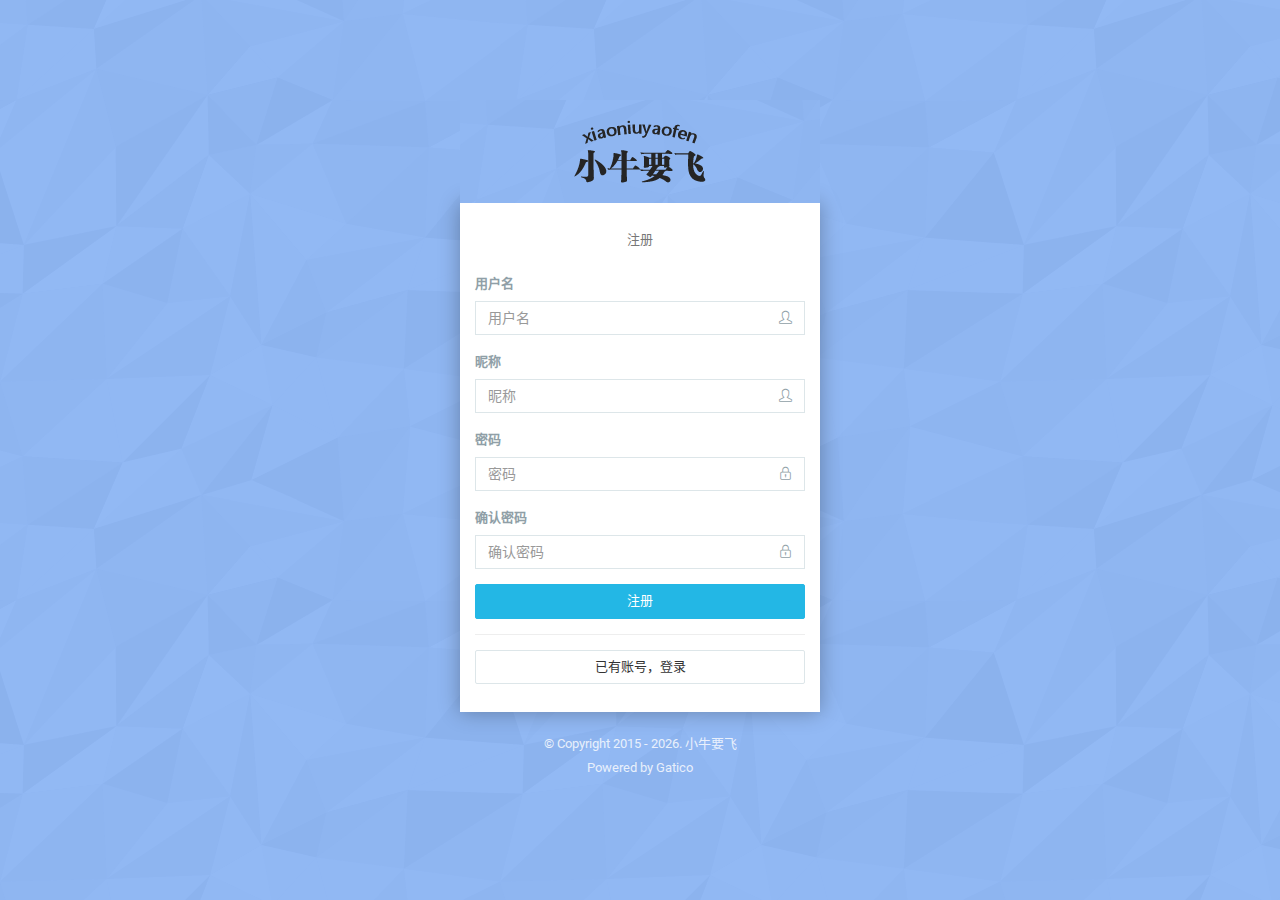
<file: src/main/resources/static/html/register.html>
<html lang="zh-cn">
<head>
    <meta charset="UTF-8">
    <meta http-equiv="X-UA-Compatible" content="IE=edge">
    <meta name="viewport" content="width=device-width, initial-scale=1">
    <!-- The above 3 meta tags *must* come first in the head; any other head content must come *after* these tags -->
    <title>文件助手-注册</title>

    <!-- Common plugins -->
    <link href="../css/bootstrap.min.css" rel="stylesheet">
    <link href="../css/simple-line-icons.css" rel="stylesheet">
    <!--    <link href="css/font-awesome.min.css" rel="stylesheet">-->
    <!--    <link href="css/pace.css" rel="stylesheet">-->
    <!--    <link href="css/jasny-bootstrap.min.css" rel="stylesheet">-->
    <!--    <link rel="stylesheet" href="css/nanoscroller.css">-->
    <!--    <link rel="stylesheet" href="css/metismenu.min.css">-->
    <!--for checkbox-->
    <!--    <link href="css/blue.css" rel="stylesheet">-->
    <!--template css-->
    <link href="../css/style.css" rel="stylesheet">
    <!-- HTML5 shim and Respond.js for IE8 support of HTML5 elements and media queries -->
    <!-- WARNING: Respond.js doesn't work if you view the page via file:// -->
    <!--[if lt IE 9]>
    <script src="../js/html5shiv.min.js"></script>
    <script src="../js/respond.min.js"></script>
    <![endif]-->
    <link rel="icon" href="../images/favicon.ico" type="image/x-icon"/>
    <script src="../js/jquery.min.js"></script>
    <script src="../js/js-cookie.js"></script>
    <script src="../js/jquery.md5.js"></script>
    <script src="../js/main.js"></script>
    <script src="../js/layer/layer.js"></script>
</head>
<style type="text/css">
    html, body {
        height: 100%;
    }
</style>
<body>
<div class="misc-wrapper">
    <div class="misc-content">
        <div class="container">
            <div class="row">
                <div class="col-sm-6 col-sm-offset-3 col-md-4 col-md-offset-4">
                    <div class="misc-wrapper text-center">
                        <img src="../images/index/logo.png" alt="">
                    </div>
                    <div class="misc-box">
                        <p class="text-center text-uppercase pad-v">注册</p>
                        <form role="form" id="registerForm"  novalidate onsubmit="return false" action="/">
                            <div class="form-group">
                                <label class="text-muted" for="userName">用户名</label>
                                <div class="group-icon">
                                    <input id="userName" type="text" name="userName" placeholder="用户名" class="form-control" required="true" datatype="string">
                                    <span class="icon-user text-muted icon-input"></span>
                                </div>
                            </div>
                            <div class="form-group">
                                <label class="text-muted" for="nickName">昵称</label>
                                <div class="group-icon">
                                    <input id="nickName" type="text" name="nickName" placeholder="昵称" class="form-control" required="true" datatype="string">
                                    <span class="icon-user text-muted icon-input"></span>
                                </div>
                            </div>
                            <div class="form-group">
                                <label class="text-muted" for="userPwd">密码</label>
                                <div class="group-icon">
                                    <input id="userPwd" type="password" name="userPwd" placeholder="密码" class="form-control" required="true" datatype="string-english">
                                    <span class="icon-lock text-muted icon-input"></span>
                                </div>
                            </div>
                            <div class="form-group">
                                <label class="text-muted" for="confirmPwd">确认密码</label>
                                <div class="group-icon">
                                    <input id="confirmPwd" type="password" name="confirmPwd" placeholder="确认密码" class="form-control" required="true" datatype="string-english">
                                    <span class="icon-lock text-muted icon-input"></span>
                                </div>
                            </div>
                            <div class="clearfix">
                                <!--<div class="pull-left">
                                   <div class="checkbox">
                                         <label>
                                             <input type="checkbox" class="i-checks" name="remember">
                                             <span>  Remember Me</span></label>
                                     </div>
                                </div>
                                -->
                                <div>
                                    <button type="submit" id="register" class="btn btn-block btn-primary">注册</button>
                                </div>
                            </div>
                            <hr>
                            <!--<p class=" text-center">Need to Signup?</p>-->
                            <a href="../index.html" class="btn btn-block btn-default">已有账号，登录</a>
                        </form>
                    </div>
                    <div class="text-center misc-footer">
                        <span>&copy; Copyright 2015 - <font id="year">2017</font>. 小牛要飞<br>Powered by Gatico</span>
                    </div>
                </div>
            </div>
        </div>
    </div>
</div>
<script>
    $(function () {
        $("#year").html(new Date().format("yyyy"));
        required();
        $("#register").click(function () {
            if (!$("#registerForm").required()) {
                return false;
            }
            var name = $("input[name='userName']").val();
            var nickName = $("input[name='nickName']").val();
            var password = $("input[name='userPwd']").val();
            var confirmPwd = $("input[name='confirmPwd']").val();
            if (password != "" && confirmPwd != "" && password != confirmPwd) {
                layer.msg("两次输入的密码不一致")
                return false;
            }
            var data = {
                name: name,
                nickName: nickName,
                password: $.md5($.md5(password))
            };
            layer.load(0, {shade: [0.2, '#000']});
            $.post("/user/register", JSON.stringify(data), function (res) {
                if (res.code == 0) {
                    $.cookie("username", res.data.nickName);
                    $.cookie("uuid", res.data.uuid);
                    layer.close(layer.index);
                    layer.msg(res.msg);
                    setTimeout(function () {
                        window.location.href = "index.html";
                    }, 1000);
                } else {
                    layer.close(layer.index);
                    layer.msg(res.msg);
                }
            });
        });
    });

</script>
</body>
</html>
</file>
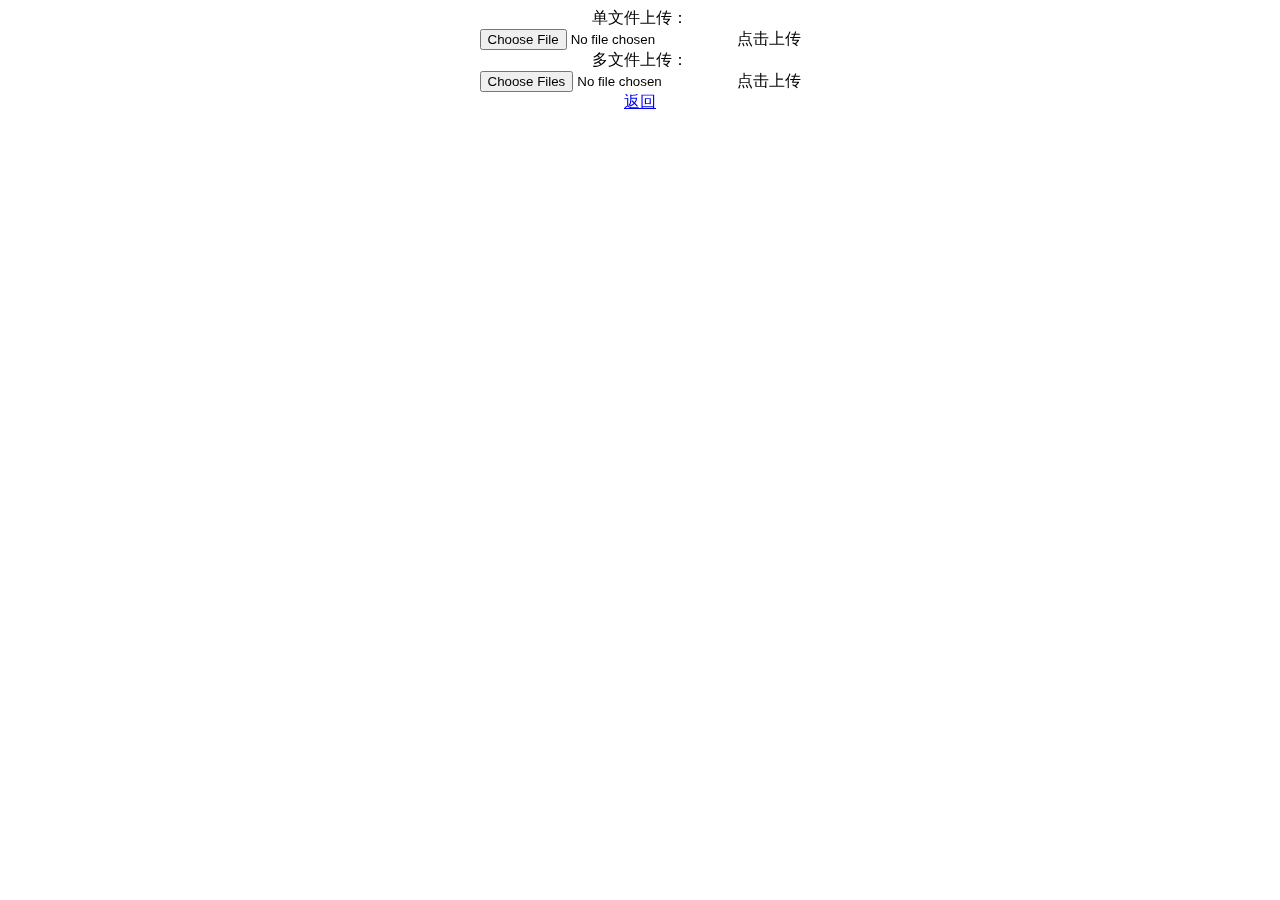
<file: src/main/resources/static/html/upload.html>
<!DOCTYPE html>
<html lang="en">
<head>
    <meta charset="UTF-8">
    <title>上传文件</title>
    <script src="../js/jquery.min.js"></script>
    <script src="../js/js-cookie.js"></script>
    <!--<script src="../js/hkdg.js"></script>-->
</head>
<style type="text/css">
    /* *{
         color: #FFF;
     }*/

    #bgdiv {
        height: calc(100% - 0px);
        width: 100%;
        position: fixed;
        top: 0;
        left: 0;
        z-index: -888;
        background: rgba(255, 255, 255, 0.25);
    }
</style>
<body>
<div id="bgdiv"></div>
<div align="center">
    单文件上传：
    <form id="fileForm" action="/file/upload" method="post" enctype="multipart/form-data">
        <input type="file" name="file"/>
        <span id="button"><a style="cursor: pointer">点击上传</a></span>
    </form>
</div>
<div align="center">
    多文件上传：
    <form id="multForm" action="/file/upload/batch" method="post" enctype="multipart/form-data">
        <input type="file" multiple name="file"/>
        <span id="multbutton"><a style="cursor: pointer">点击上传</a></span>
    </form>
    <a href="/html/index.html">返回</a>
</div>
<script>
    $(function () {
        $("#button").click(function () {
            var formData = new FormData($("#fileForm")[0]);
            $.ajax({
                type: "POST",
                data: formData,
                url: "/file/upload?uuid=" + $.cookie("uuid"),
                contentType: false,
                processData: false,
            }).success(function (res) {
                if (res.code == 0) {
                    window.location.href  = "/html/index.html";
                }
            })
        });

        $("#multbutton").click(function () {
            var formData = new FormData($("#multForm")[0]);
            $.ajax({
                type: "POST",
                data: formData,
                url: "/file/upload/batch?uuid=" + $.cookie("uuid"),
                contentType: false,
                processData: false,
            }).success(function (res) {
                if (res.code == 0) {
                    window.location.href = "/html/index.html";
                }
            })
        });
    });
</script>
</body>
</html>
</file>
<file: src/main/resources/static/css/simple-line-icons.css>
﻿@font-face {
	font-family: 'Simple-Line-Icons';
	src:url('../fonts/simple-line-icons.eot');
	src:url('../fonts/simple-line-icons.eot') format('embedded-opentype'),
		url('../fonts/simple-line-icons.woff') format('woff'),
		url('../fonts/simple-line-icons.ttf') format('truetype'),
		url('../fonts/simple-line-icons.svg#simple-line-icons') format('svg');
	font-weight: normal;
	font-style: normal;
}

/* Use the following CSS code if you want to use data attributes for inserting your icons */
[data-icon]:before {
	font-family: 'Simple-Line-Icons';
	content: attr(data-icon);
	speak: none;
	font-weight: normal;
	font-variant: normal;
	text-transform: none;
	line-height: 1;
	-webkit-font-smoothing: antialiased;
	-moz-osx-font-smoothing: grayscale;
}

/* Use the following CSS code if you want to have a class per icon */
/*
Instead of a list of all class selectors,
you can use the generic selector below, but it's slower:
[class*="icon-"] {
*/
.icon-user-female, .icon-user-follow, .icon-user-following, .icon-user-unfollow, .icon-trophy, .icon-screen-smartphone, .icon-screen-desktop, .icon-plane, .icon-notebook, .icon-moustache, .icon-mouse, .icon-magnet, .icon-energy, .icon-emoticon-smile, .icon-disc, .icon-cursor-move, .icon-crop, .icon-credit-card, .icon-chemistry, .icon-user, .icon-speedometer, .icon-social-youtube, .icon-social-twitter, .icon-social-tumblr, .icon-social-facebook, .icon-social-dropbox, .icon-social-dribbble, .icon-shield, .icon-screen-tablet, .icon-magic-wand, .icon-hourglass, .icon-graduation, .icon-ghost, .icon-game-controller, .icon-fire, .icon-eyeglasses, .icon-envelope-open, .icon-envelope-letter, .icon-bell, .icon-badge, .icon-anchor, .icon-wallet, .icon-vector, .icon-speech, .icon-puzzle, .icon-printer, .icon-present, .icon-playlist, .icon-pin, .icon-picture, .icon-map, .icon-layers, .icon-handbag, .icon-globe-alt, .icon-globe, .icon-frame, .icon-folder-alt, .icon-film, .icon-feed, .icon-earphones-alt, .icon-earphones, .icon-drop, .icon-drawer, .icon-docs, .icon-directions, .icon-direction, .icon-diamond, .icon-cup, .icon-compass, .icon-call-out, .icon-call-in, .icon-call-end, .icon-calculator, .icon-bubbles, .icon-briefcase, .icon-book-open, .icon-basket-loaded, .icon-basket, .icon-bag, .icon-action-undo, .icon-action-redo, .icon-wrench, .icon-umbrella, .icon-trash, .icon-tag, .icon-support, .icon-size-fullscreen, .icon-size-actual, .icon-shuffle, .icon-share-alt, .icon-share, .icon-rocket, .icon-question, .icon-pie-chart, .icon-pencil, .icon-note, .icon-music-tone-alt, .icon-music-tone, .icon-microphone, .icon-loop, .icon-logout, .icon-login, .icon-list, .icon-like, .icon-home, .icon-grid, .icon-graph, .icon-equalizer, .icon-dislike, .icon-cursor, .icon-control-start, .icon-control-rewind, .icon-control-play, .icon-control-pause, .icon-control-forward, .icon-control-end, .icon-calendar, .icon-bulb, .icon-bar-chart, .icon-arrow-up, .icon-arrow-right, .icon-arrow-left, .icon-arrow-down, .icon-ban, .icon-bubble, .icon-camcorder, .icon-camera, .icon-check, .icon-clock, .icon-close, .icon-cloud-download, .icon-cloud-upload, .icon-doc, .icon-envelope, .icon-eye, .icon-flag, .icon-folder, .icon-heart, .icon-info, .icon-key, .icon-link, .icon-lock, .icon-lock-open, .icon-magnifier, .icon-magnifier-add, .icon-magnifier-remove, .icon-paper-clip, .icon-paper-plane, .icon-plus, .icon-pointer, .icon-power, .icon-refresh, .icon-reload, .icon-settings, .icon-star, .icon-symbol-female, .icon-symbol-male, .icon-target, .icon-volume-1, .icon-volume-2, .icon-volume-off, .icon-users {
	font-family: 'Simple-Line-Icons';
	speak: none;
	font-style: normal;
	font-weight: normal;
	font-variant: normal;
	text-transform: none;
	line-height: 1;
	-webkit-font-smoothing: antialiased;
}
.icon-user-female:before {
	content: "\e000";
}
.icon-user-follow:before {
	content: "\e002";
}
.icon-user-following:before {
	content: "\e003";
}
.icon-user-unfollow:before {
	content: "\e004";
}
.icon-trophy:before {
	content: "\e006";
}
.icon-screen-smartphone:before {
	content: "\e010";
}
.icon-screen-desktop:before {
	content: "\e011";
}
.icon-plane:before {
	content: "\e012";
}
.icon-notebook:before {
	content: "\e013";
}
.icon-moustache:before {
	content: "\e014";
}
.icon-mouse:before {
	content: "\e015";
}
.icon-magnet:before {
	content: "\e016";
}
.icon-energy:before {
	content: "\e020";
}
.icon-emoticon-smile:before {
	content: "\e021";
}
.icon-disc:before {
	content: "\e022";
}
.icon-cursor-move:before {
	content: "\e023";
}
.icon-crop:before {
	content: "\e024";
}
.icon-credit-card:before {
	content: "\e025";
}
.icon-chemistry:before {
	content: "\e026";
}
.icon-user:before {
	content: "\e005";
}
.icon-speedometer:before {
	content: "\e007";
}
.icon-social-youtube:before {
	content: "\e008";
}
.icon-social-twitter:before {
	content: "\e009";
}
.icon-social-tumblr:before {
	content: "\e00a";
}
.icon-social-facebook:before {
	content: "\e00b";
}
.icon-social-dropbox:before {
	content: "\e00c";
}
.icon-social-dribbble:before {
	content: "\e00d";
}
.icon-shield:before {
	content: "\e00e";
}
.icon-screen-tablet:before {
	content: "\e00f";
}
.icon-magic-wand:before {
	content: "\e017";
}
.icon-hourglass:before {
	content: "\e018";
}
.icon-graduation:before {
	content: "\e019";
}
.icon-ghost:before {
	content: "\e01a";
}
.icon-game-controller:before {
	content: "\e01b";
}
.icon-fire:before {
	content: "\e01c";
}
.icon-eyeglasses:before {
	content: "\e01d";
}
.icon-envelope-open:before {
	content: "\e01e";
}
.icon-envelope-letter:before {
	content: "\e01f";
}
.icon-bell:before {
	content: "\e027";
}
.icon-badge:before {
	content: "\e028";
}
.icon-anchor:before {
	content: "\e029";
}
.icon-wallet:before {
	content: "\e02a";
}
.icon-vector:before {
	content: "\e02b";
}
.icon-speech:before {
	content: "\e02c";
}
.icon-puzzle:before {
	content: "\e02d";
}
.icon-printer:before {
	content: "\e02e";
}
.icon-present:before {
	content: "\e02f";
}
.icon-playlist:before {
	content: "\e030";
}
.icon-pin:before {
	content: "\e031";
}
.icon-picture:before {
	content: "\e032";
}
.icon-map:before {
	content: "\e033";
}
.icon-layers:before {
	content: "\e034";
}
.icon-handbag:before {
	content: "\e035";
}
.icon-globe-alt:before {
	content: "\e036";
}
.icon-globe:before {
	content: "\e037";
}
.icon-frame:before {
	content: "\e038";
}
.icon-folder-alt:before {
	content: "\e039";
}
.icon-film:before {
	content: "\e03a";
}
.icon-feed:before {
	content: "\e03b";
}
.icon-earphones-alt:before {
	content: "\e03c";
}
.icon-earphones:before {
	content: "\e03d";
}
.icon-drop:before {
	content: "\e03e";
}
.icon-drawer:before {
	content: "\e03f";
}
.icon-docs:before {
	content: "\e040";
}
.icon-directions:before {
	content: "\e041";
}
.icon-direction:before {
	content: "\e042";
}
.icon-diamond:before {
	content: "\e043";
}
.icon-cup:before {
	content: "\e044";
}
.icon-compass:before {
	content: "\e045";
}
.icon-call-out:before {
	content: "\e046";
}
.icon-call-in:before {
	content: "\e047";
}
.icon-call-end:before {
	content: "\e048";
}
.icon-calculator:before {
	content: "\e049";
}
.icon-bubbles:before {
	content: "\e04a";
}
.icon-briefcase:before {
	content: "\e04b";
}
.icon-book-open:before {
	content: "\e04c";
}
.icon-basket-loaded:before {
	content: "\e04d";
}
.icon-basket:before {
	content: "\e04e";
}
.icon-bag:before {
	content: "\e04f";
}
.icon-action-undo:before {
	content: "\e050";
}
.icon-action-redo:before {
	content: "\e051";
}
.icon-wrench:before {
	content: "\e052";
}
.icon-umbrella:before {
	content: "\e053";
}
.icon-trash:before {
	content: "\e054";
}
.icon-tag:before {
	content: "\e055";
}
.icon-support:before {
	content: "\e056";
}
.icon-size-fullscreen:before {
	content: "\e057";
}
.icon-size-actual:before {
	content: "\e058";
}
.icon-shuffle:before {
	content: "\e059";
}
.icon-share-alt:before {
	content: "\e05a";
}
.icon-share:before {
	content: "\e05b";
}
.icon-rocket:before {
	content: "\e05c";
}
.icon-question:before {
	content: "\e05d";
}
.icon-pie-chart:before {
	content: "\e05e";
}
.icon-pencil:before {
	content: "\e05f";
}
.icon-note:before {
	content: "\e060";
}
.icon-music-tone-alt:before {
	content: "\e061";
}
.icon-music-tone:before {
	content: "\e062";
}
.icon-microphone:before {
	content: "\e063";
}
.icon-loop:before {
	content: "\e064";
}
.icon-logout:before {
	content: "\e065";
}
.icon-login:before {
	content: "\e066";
}
.icon-list:before {
	content: "\e067";
}
.icon-like:before {
	content: "\e068";
}
.icon-home:before {
	content: "\e069";
}
.icon-grid:before {
	content: "\e06a";
}
.icon-graph:before {
	content: "\e06b";
}
.icon-equalizer:before {
	content: "\e06c";
}
.icon-dislike:before {
	content: "\e06d";
}
.icon-cursor:before {
	content: "\e06e";
}
.icon-control-start:before {
	content: "\e06f";
}
.icon-control-rewind:before {
	content: "\e070";
}
.icon-control-play:before {
	content: "\e071";
}
.icon-control-pause:before {
	content: "\e072";
}
.icon-control-forward:before {
	content: "\e073";
}
.icon-control-end:before {
	content: "\e074";
}
.icon-calendar:before {
	content: "\e075";
}
.icon-bulb:before {
	content: "\e076";
}
.icon-bar-chart:before {
	content: "\e077";
}
.icon-arrow-up:before {
	content: "\e078";
}
.icon-arrow-right:before {
	content: "\e079";
}
.icon-arrow-left:before {
	content: "\e07a";
}
.icon-arrow-down:before {
	content: "\e07b";
}
.icon-ban:before {
	content: "\e07c";
}
.icon-bubble:before {
	content: "\e07d";
}
.icon-camcorder:before {
	content: "\e07e";
}
.icon-camera:before {
	content: "\e07f";
}
.icon-check:before {
	content: "\e080";
}
.icon-clock:before {
	content: "\e081";
}
.icon-close:before {
	content: "\e082";
}
.icon-cloud-download:before {
	content: "\e083";
}
.icon-cloud-upload:before {
	content: "\e084";
}
.icon-doc:before {
	content: "\e085";
}
.icon-envelope:before {
	content: "\e086";
}
.icon-eye:before {
	content: "\e087";
}
.icon-flag:before {
	content: "\e088";
}
.icon-folder:before {
	content: "\e089";
}
.icon-heart:before {
	content: "\e08a";
}
.icon-info:before {
	content: "\e08b";
}
.icon-key:before {
	content: "\e08c";
}
.icon-link:before {
	content: "\e08d";
}
.icon-lock:before {
	content: "\e08e";
}
.icon-lock-open:before {
	content: "\e08f";
}
.icon-magnifier:before {
	content: "\e090";
}
.icon-magnifier-add:before {
	content: "\e091";
}
.icon-magnifier-remove:before {
	content: "\e092";
}
.icon-paper-clip:before {
	content: "\e093";
}
.icon-paper-plane:before {
	content: "\e094";
}
.icon-plus:before {
	content: "\e095";
}
.icon-pointer:before {
	content: "\e096";
}
.icon-power:before {
	content: "\e097";
}
.icon-refresh:before {
	content: "\e098";
}
.icon-reload:before {
	content: "\e099";
}
.icon-settings:before {
	content: "\e09a";
}
.icon-star:before {
	content: "\e09b";
}
.icon-symbol-female:before {
	content: "\e09c";
}
.icon-symbol-male:before {
	content: "\e09d";
}
.icon-target:before {
	content: "\e09e";
}
.icon-volume-1:before {
	content: "\e09f";
}
.icon-volume-2:before {
	content: "\e0a0";
}
.icon-volume-off:before {
	content: "\e0a1";
}
.icon-users:before {
	content: "\e001";
}
</file>
<file: src/main/resources/static/css/pace.css>
﻿.pace {
  -webkit-pointer-events: none;
  pointer-events: none;
  -webkit-user-select: none;
  -moz-user-select: none;
  user-select: none;
}

.pace-inactive {
  display: none;
}

.pace .pace-progress {
  background: #b7e8fa;
  position: fixed;
  z-index: 2000;
  top: 0;
  right: 100%;
  width: 100%;
  height: 2px;
}

.pace .pace-progress-inner {
  display: block;
  position: absolute;
  right: 0px;
  width: 100px;
  height: 100%;
  box-shadow: 0 0 10px #b7e8fa, 0 0 5px #b7e8fa;
  opacity: 1.0;
  -webkit-transform: rotate(3deg) translate(0px, -4px);
  -moz-transform: rotate(3deg) translate(0px, -4px);
  -ms-transform: rotate(3deg) translate(0px, -4px);
  -o-transform: rotate(3deg) translate(0px, -4px);
  transform: rotate(3deg) translate(0px, -4px);
}

.pace .pace-activity {
  display: block;
  position: fixed;
  z-index: 2000;
  top: 5px;
  right: 5px;
  width: 14px;
  height: 14px;
  border: solid 2px transparent;
  border-top-color: #b7e8fa;
  border-left-color: #b7e8fa;
  border-radius: 10px;
  -webkit-animation: pace-spinner 400ms linear infinite;
  -moz-animation: pace-spinner 400ms linear infinite;
  -ms-animation: pace-spinner 400ms linear infinite;
  -o-animation: pace-spinner 400ms linear infinite;
  animation: pace-spinner 400ms linear infinite;
}

@-webkit-keyframes pace-spinner {
  0% { -webkit-transform: rotate(0deg); transform: rotate(0deg); }
  100% { -webkit-transform: rotate(360deg); transform: rotate(360deg); }
}
@-moz-keyframes pace-spinner {
  0% { -moz-transform: rotate(0deg); transform: rotate(0deg); }
  100% { -moz-transform: rotate(360deg); transform: rotate(360deg); }
}
@-o-keyframes pace-spinner {
  0% { -o-transform: rotate(0deg); transform: rotate(0deg); }
  100% { -o-transform: rotate(360deg); transform: rotate(360deg); }
}
@-ms-keyframes pace-spinner {
  0% { -ms-transform: rotate(0deg); transform: rotate(0deg); }
  100% { -ms-transform: rotate(360deg); transform: rotate(360deg); }
}
@keyframes pace-spinner {
  0% { transform: rotate(0deg); transform: rotate(0deg); }
  100% { transform: rotate(360deg); transform: rotate(360deg); }
}
</file>
<file: src/main/resources/static/css/nanoscroller.css>
﻿/** initial setup **/
.nano {
  position : relative;
  width    : 100%;
  height   : 100%;
  overflow : hidden;
}
.nano > .nano-content {
  position      : absolute;
  overflow      : scroll;
  overflow-x    : hidden;
  top           : 0;
  right         : 0;
  bottom        : 0;
  left          : 0;
}
.nano > .nano-content:focus {
  outline: thin dotted;
}
.nano > .nano-content::-webkit-scrollbar {
  display: none;
}
.has-scrollbar > .nano-content::-webkit-scrollbar {
  display: block;
}
.nano > .nano-pane {
  background : rgba(0,0,0,.25);
  position   : absolute;
  width      : 10px;
  right      : 0;
  top        : 0;
  bottom     : 0;
  visibility : hidden\9; /* Target only IE7 and IE8 with this hack */
  opacity    : .01;
  -webkit-transition    : .2s;
  -moz-transition       : .2s;
  -o-transition         : .2s;
  transition            : .2s;
  -moz-border-radius    : 5px;
  -webkit-border-radius : 5px;
  border-radius         : 5px;
}
.nano > .nano-pane > .nano-slider {
  background: #444;
  background: rgba(0,0,0,.5);
  position              : relative;
  margin                : 0 1px;
  -moz-border-radius    : 3px;
  -webkit-border-radius : 3px;
  border-radius         : 3px;
}
.nano:hover > .nano-pane, .nano-pane.active, .nano-pane.flashed {
  visibility : visible\9; /* Target only IE7 and IE8 with this hack */
  opacity    : 0.99;
}
</file>
<file: src/main/resources/static/css/blue.css>
﻿/* iCheck plugin Square skin, blue
----------------------------------- */
.icheckbox_square-blue,
.iradio_square-blue {
    display: inline-block;
    *display: inline;
    vertical-align: middle;
    margin: 0;
    padding: 0;
    width: 22px;
    height: 22px;
    background: url(../images/blue.png) no-repeat;
    border: none;
    cursor: pointer;
}

.icheckbox_square-blue {
    background-position: 0 0;
}
    .icheckbox_square-blue.hover {
        background-position: -24px 0;
    }
    .icheckbox_square-blue.checked {
        background-position: -48px 0;
    }
    .icheckbox_square-blue.disabled {
        background-position: -72px 0;
        cursor: default;
    }
    .icheckbox_square-blue.checked.disabled {
        background-position: -96px 0;
    }

.iradio_square-blue {
    background-position: -120px 0;
}
    .iradio_square-blue.hover {
        background-position: -144px 0;
    }
    .iradio_square-blue.checked {
        background-position: -168px 0;
    }
    .iradio_square-blue.disabled {
        background-position: -192px 0;
        cursor: default;
    }
    .iradio_square-blue.checked.disabled {
        background-position: -216px 0;
    }

/* HiDPI support */
@media (-o-min-device-pixel-ratio: 5/4), (-webkit-min-device-pixel-ratio: 1.25), (min-resolution: 120dpi), (min-resolution: 1.25dppx) {
    .icheckbox_square-blue,
    .iradio_square-blue {
        background-image: url(../images/blue@2x.png);
        -webkit-background-size: 240px 24px;
        background-size: 240px 24px;
    }
}
</file>
<file: src/main/resources/static/css/style.css>
﻿@import "3a6ba3391109487b9e5edafca9a8795b.css";
/*Fonts*/
/**background-colors*/
.bg-light-dark {
  background-color: rgba(0, 0, 0, 0.1);
}

.white-bg {
  background: #fff;
}

.bg-success {
  background-color: #4CAF50;
}

.border-success {
  border-color: #4CAF50;
}

body {
  font-family: "Roboto", Helvetica, Arial, sans-serif;
  color: #777;
  font-size: 13px;
  font-weight: 400;
  line-height: 24px;
  overflow-x: hidden;
  background-color: #F6FAFB;
}

a {
  text-decoration: none;
  -moz-transition: all 0.3s;
  -o-transition: all 0.3s;
  -webkit-transition: all 0.3s;
  transition: all 0.3s;
  color: #56afd7;
}
a:hover, a:focus {
  text-decoration: none;
  outline: 0 !important;
}

a.text-muted:hover {
  color: #23b7e5;
}

a blockquote {
  color: #666;
}

blockquote {
  font-style: italic;
}

hr {
  margin-top: 15px;
  margin-bottom: 15px;
}

button:focus {
  outline: 0 !important;
}

h1, h2, h3, h4, h5, h6 {
  margin-top: 0px;
  font-weight: 700;
}

strong, b {
  font-weight: 700 !important;
}

.center-block {
  display: block;
  margin-left: auto;
  margin-right: auto;
}

.padding-20 {
  padding: 20px;
}

.no-padding {
  padding: 0 !important;
}

.no-margin {
  margin: 0px !important;
}

.text-sm {
  font-size: 12px !important;
}

.font-100 {
  font-weight: 100 !important;
}

.font-300 {
  font-weight: 300 !important;
}

.font-400 {
  font-weight: 400 !important;
}

.font-500 {
  font-weight: 500 !important;
}

.font-600 {
  font-weight: 600 !important;
}

.font-700 {
  font-weight: 700 !important;
}

.overflow-hidden {
  overflow: hidden;
}

.pv-15 {
  padding-top: 15px !important;
  padding-bottom: 15px !important;
}

.padding-5 {
  padding: 5px !important;
}

.mv-0 {
  margin: 0 !important;
}

.mt-0 {
  margin-top: 0 !important;
}

.bb {
  border-bottom: 1px solid rgba(0, 0, 0, 0.12);
}

.br {
  border-right: 1px solid rgba(0, 0, 0, 0.12);
}

.pv-0 {
  padding-top: 0 !important;
  padding-bottom: 0 !important;
}

.row-table {
  display: table;
  table-layout: fixed;
  height: 100%;
  width: 100%;
  margin: 0;
}

.row-table > [class*=col-] {
  display: table-cell;
  float: none;
  table-layout: fixed;
  vertical-align: middle;
}

.padding-0 {
  padding: 0px !important;
}

.font-lg {
  font-size: 60px;
  line-height: 60px;
}

/*background color*/
.bg-light {
  background-color: #fff !important;
  border-color: #fff !important;
}

.bg-gray {
  background-color: #f7f9fa !important;
  border-color: #f7f9fa !important;
}

.bg-primary {
  background-color: #23b7e5 !important;
  border-color: #23b7e5 !important;
  color: #fff;
}

.bg-blue {
  background-color: #03A9F4 !important;
  border-color: #03A9F4 !important;
  color: #fff;
}

.bg-success {
  background-color: #4CAF50 !important;
  border-color: #4CAF50 !important;
  color: #fff;
}

.bg-danger {
  background-color: #F44336 !important;
  border-color: #F44336 !important;
  color: #fff;
}

.bg-info {
  background-color: #56afd7 !important;
  border-color: #56afd7 !important;
  color: #fff;
}

.bg-teal {
  background-color: #26A69A !important;
  border-color: #26A69A !important;
  color: #fff;
}

.bg-indigo {
  background-color: #7986CB !important;
  border-color: #7986CB !important;
  color: #fff;
}

.bg-warning {
  background-color: #FF7043 !important;
  border-color: #FF7043 !important;
  color: #fff;
}

.bg-dark {
  background-color: #212121 !important;
  border-color: #212121 !important;
  color: #fff;
}

.bg-dark {
  background-color: #212121 !important;
  border-color: #212121 !important;
  color: #fff;
}

.text-muted {
  color: #909fa7;
}

.text-primary {
  color: #23b7e5;
}

.text-success {
  color: #4CAF50;
}

.text-danger {
  color: #F44336;
}

.text-warning {
  color: #FF7043;
}

.text-blue {
  color: #03A9F4;
}

.text-info {
  color: #56afd7;
}

.text-teal {
  color: #26A69A;
}

.text-indigo {
  color: #7986CB;
}

/**alerts*/
.alert-danger {
  color: #F44336;
  background-color: transparent;
  border-color: #F44336;
}

.alert-warning {
  color: #FF7043;
  background-color: transparent;
  border-color: #FF7043;
}

.alert-info {
  color: #56afd7;
  background-color: transparent;
  border-color: #56afd7;
}

.alert-success {
  color: #4CAF50;
  background-color: transparent;
  border-color: #4CAF50;
}

/**toastr notification color**/
.jq-icon-info {
  background-color: #56afd7;
}

.jq-icon-success {
  background-color: #4CAF50;
}

.jq-icon-warning {
  background-color: #FF7043;
}

.jq-icon-error {
  background-color: #F44336;
}

.close-jq-toast-single {
  position: absolute;
  top: 1px;
  right: 4px;
  font-size: 14px;
  cursor: pointer;
}

.jq-toast-single {
  border-radius: 0px;
  font-family: "Roboto", Helvetica, Arial, sans-serif;
}

.jq-toast-single h2 {
  font-family: "Roboto", Helvetica, Arial, sans-serif;
}

.jq-toast-loader {
  height: 2px;
  border-radius: 0px;
}

.dropcap:first-letter {
  font-size: 18px;
  font-weight: 700;
  color: #23b7e5;
  display: inline-block;
}

/***margins**/
.margin-b-0 {
  margin-bottom: 0px;
}

.margin-b-5 {
  margin-bottom: 5px;
}

.margin-b-10 {
  margin-bottom: 10px;
}

.margin-b-20 {
  margin-bottom: 20px;
}

.margin-b-30 {
  margin-bottom: 30px;
}

.margin-b-40 {
  margin-bottom: 40px;
}

.margin-b-50 {
  margin-bottom: 50px;
}

.margin-r-5 {
  margin-right: 5px;
}

.margin-l-5 {
  margin-left: 5px;
}

.margin-tb-10 {
  margin: 10px 0;
}

.margin-tb-20 {
  margin: 20px 0;
}

.margin-tb-30 {
  margin: 30px 0;
}

.pad-v {
  padding: 10px 0;
}

.fullwidth {
  margin-left: -30px;
  margin-right: -30px;
  padding: 0px 30px;
}

.main-content {
  min-height: 100vh;
  padding: 30px;
  padding-bottom: 40px;
  padding-top: 60px;
  position: relative;
  margin-left: 220px;
  -moz-transition: margin-left 0.3s;
  -o-transition: margin-left 0.3s;
  -webkit-transition: margin-left 0.3s;
  transition: margin-left 0.3s;
}

body.nav-toggle .main-content {
  margin-left: 0px;
}

.infont a {
  padding: 10px;
  margin: 1px;
  display: block;
  color: #4d4d4d;
}
.infont a i {
  font-size: 25px;
  display: block;
}

.line-icons .item {
  padding: 10px;
  display: block;
  color: #4d4d4d;
}
.line-icons .item span[aria-hidden="true"] {
  display: block;
  font-size: 20px;
}

.slimScrollBar {
  background: #a4a4a4 !important;
}

.dashboard-only-content {
  padding-top: 30px;
}

/*
Panels css
*/
.panel {
  margin-bottom: 30px;
}

.panel, .panel-heading {
  -webkit-border-radius: 0px;
  -moz-border-radius: 0px;
  -ms-border-radius: 0px;
  border-radius: 0px;
}

.panel-heading {
  -webkit-border-radius: 0px;
  -moz-border-radius: 0px;
  -ms-border-radius: 0px;
  border-radius: 0px;
  padding: 10px 15px;
  font-weight: 400;
  text-transform: capitalize;
  font-size: 15px;
}

.panel-group .panel {
  -webkit-border-radius: 0px;
  -moz-border-radius: 0px;
  -ms-border-radius: 0px;
  border-radius: 0px;
}

.panel-body {
  position: relative;
}

/**panel colors**/
.panel-primary {
  border-color: #23b7e5;
}

.panel-default {
  border-color: #e1e8ed;
}

.panel-default > .panel-heading {
  background-color: transparent;
  border-bottom: 0px;
}

.panel-default .panel-heading a.collapsed {
  color: #666;
}

.panel-primary > .panel-heading {
  color: #fff;
  background-color: #23b7e5;
  border-color: #23b7e5;
}
.panel-primary > .panel-heading a {
  color: #fff;
}

.panel-success {
  border-color: #4CAF50;
}

.panel-success > .panel-heading {
  color: #fff;
  background-color: #4CAF50;
  border-color: #4CAF50;
}
.panel-success > .panel-heading a {
  color: #fff;
}

.panel-info {
  border-color: #56afd7;
}

.panel-info > .panel-heading {
  color: #fff;
  background-color: #56afd7;
  border-color: #56afd7;
}
.panel-info > .panel-heading a {
  color: #fff;
}

.panel-warning {
  border-color: #FF7043;
}

.panel-warning > .panel-heading {
  color: #fff;
  background-color: #FF7043;
  border-color: #FF7043;
}
.panel-warning > .panel-heading a {
  color: #fff;
}

.panel-danger {
  border-color: #F44336;
}

.panel-danger > .panel-heading {
  color: #fff;
  background-color: #F44336;
  border-color: #F44336;
}
.panel-danger > .panel-heading a {
  color: #fff;
}

.panel-indigo {
  border-color: #7986CB;
}

.panel-indigo > .panel-heading {
  color: #fff;
  background-color: #7986CB;
  border-color: #7986CB;
}
.panel-indigo > .panel-heading a {
  color: #fff;
}

.panel-teal {
  border-color: #26A69A;
}

.panel-teal > .panel-heading {
  color: #fff;
  background-color: #26A69A;
  border-color: #26A69A;
}
.panel-teal > .panel-heading a {
  color: #fff;
}

.panel-search {
  position: relative;
  width: 170px;
  float: right;
}
.panel-search .form-control {
  -webkit-box-shadow: none;
  -moz-box-shadow: none;
  -ms-box-shadow: none;
  box-shadow: none;
  -webkit-border-radius: 2px;
  -moz-border-radius: 2px;
  -ms-border-radius: 2px;
  border-radius: 2px;
  height: 24px;
  font-size: 12px;
  font-weight: 300;
}
.panel-search span {
  position: absolute;
  right: 10px;
  top: 7px;
  border: 0px;
  font-size: 11px;
}

.panel-footer {
  padding: 10px 15px;
  background: #fff;
}

/**wells*/
.well-default {
  -webkit-box-shadow: none;
  -moz-box-shadow: none;
  -ms-box-shadow: none;
  box-shadow: none;
  background: #fff;
}

/*
Label & badges
*/
.label {
  font-weight: 400;
  font-size: 10px;
  display: inline;
  vertical-align: middle;
}

.label-primary {
  background-color: #23b7e5;
}

.label-danger {
  background-color: #F44336;
}

.label-warning {
  background-color: #FF7043;
}

.label-info {
  background-color: #56afd7;
}

.label-success {
  background-color: #4CAF50;
}

.label-default {
  background-color: #dde6e9;
  color: #333;
}

.label-indigo {
  background-color: #7986CB;
}

.label-teal {
  background-color: #26A69A;
}

/**badge**/
.badge:empty {
  padding: 0px;
  width: 6px;
  height: 6px;
  -webkit-border-radius: 3px;
  -moz-border-radius: 3px;
  -ms-border-radius: 3px;
  border-radius: 3px;
  min-width: auto;
  display: inline-block;
  vertical-align: middle;
}

.badge {
  font-weight: 400;
  padding: 2px 5px;
  font-size: 10px;
}

.badge-primary {
  background-color: #23b7e5;
}

.badge-danger {
  background-color: #F44336;
}

.badge-warning {
  background-color: #FF7043;
}

.badge-info {
  background-color: #56afd7;
}

.badge-success {
  background-color: #4CAF50;
}

.badge-default {
  background-color: #dde6e9;
  color: #333;
}

.badge-indigo {
  background-color: #7986CB;
}

.badge-teal {
  background-color: #26A69A;
}

/**circle**/
.circle {
  display: inline-block;
  width: 7px;
  height: 7px;
  border-radius: 500px;
  margin: 0 .5em;
  background-color: #f5f5f5;
  vertical-align: baseline;
  border: 2px solid transparent;
}

.circle-primary {
  background: #23b7e5;
}

.circle-success {
  background: #4CAF50;
}

.circle-info {
  background: #56afd7;
}

.circle-warning {
  background: #FF7043;
}

.circle-danger {
  background: #F44336;
}

.circle-teal {
  background: #26A69A;
}

.circle-indigo {
  background: #7986CB;
}

.circle-lg {
  width: 11px;
  height: 11px;
}

/*
Buttons style
*/
.buttons a {
  margin: 3px;
}

.btn {
  border-radius: 2px;
  -webkit-border-radius: 2px;
  text-transform: capitalize;
  font-size: 13px;
  padding: 7px 14px;
  font-weight: 400;
}
.btn.btn-sm {
  padding: 6px 10px;
}
.btn.btn-lg {
  padding: 10px 30px;
  font-size: 16px;
}
.btn.btn-xs {
  padding: 4px 8px;
  font-size: 11px;
}
.btn.btn-rounded {
  border-radius: 100px;
  -webkit-border-radius: 100px;
  overflow: hidden;
}
.btn.btn-icon {
  position: relative;
  overflow: hidden;
  padding-left: 50px;
}
.btn.btn-icon i {
  position: absolute;
  height: 100%;
  line-height: 100%;
  width: 40px;
  line-height: 34px;
  text-align: center;
  top: 0;
  left: 0;
  background-color: rgba(0, 0, 0, 0.1);
}

.btn-default {
  background-color: #fff;
  border-color: #dde6e9;
}
.btn-default:hover {
  background-color: #dde6e9;
  border-color: #dde6e9;
  opacity: 0.9;
}
.btn-default:focus {
  border-color: #dde6e9;
  background: #fff;
}

.btn-primary {
  background-color: #23b7e5;
  border-color: #23b7e5;
  color: #fff;
}
.btn-primary:hover {
  color: #fff;
  opacity: 0.9;
  background-color: #23b7e5;
  border-color: #23b7e5;
}
.btn-primary:focus {
  color: #fff;
  background-color: #23b7e5;
  border-color: #23b7e5;
}

.btn-info {
  background-color: #56afd7;
  border-color: #56afd7;
  color: #fff;
}
.btn-info:hover {
  color: #fff;
  opacity: 0.9;
  background-color: #56afd7;
  border-color: #56afd7;
}
.btn-info:focus {
  color: #fff;
  background-color: #56afd7;
  border-color: #56afd7;
}

.btn-success {
  background-color: #4CAF50;
  border-color: #4CAF50;
  color: #fff;
}
.btn-success:hover {
  color: #fff;
  opacity: 0.9;
  border-color: #4CAF50;
}
.btn-success:focus {
  color: #fff;
  border-color: #4CAF50;
}

.btn-warning {
  background-color: #FF7043;
  border-color: #FF7043;
  color: #fff;
}
.btn-warning:hover {
  color: #fff;
  opacity: 0.9;
  background-color: #FF7043;
  border-color: #FF7043;
}
.btn-warning:focus {
  color: #fff;
  background-color: #FF7043;
  border-color: #FF7043;
}

.btn-danger {
  background-color: #F44336;
  border-color: #F44336;
  color: #fff;
}
.btn-danger:hover {
  color: #fff;
  opacity: 0.9;
  background-color: #F44336;
  border-color: #F44336;
}
.btn-danger:focus {
  color: #fff;
  background-color: #F44336;
  border-color: #F44336;
}

.btn-teal {
  background-color: #26A69A;
  border-color: #26A69A;
  color: #fff;
}
.btn-teal:hover {
  color: #fff;
  opacity: 0.9;
  border-color: #26A69A;
}
.btn-teal:focus {
  color: #fff;
  border-color: #26A69A;
}

.btn-indigo {
  background-color: #7986CB;
  border-color: #7986CB;
  color: #fff;
}
.btn-indigo:hover {
  color: #fff;
  opacity: 0.9;
}
.btn-indigo:focus {
  color: #fff;
}

/**border buttons**/
.btn.btn-border:hover {
  opacity: 1 !important;
}

.btn.btn-border {
  background-color: transparent;
}
.btn.btn-border.btn-default {
  border: 1px solid #dde6e9;
}
.btn.btn-border.btn-default:hover {
  background-color: #dde6e9;
}
.btn.btn-border.btn-default:focus {
  background-color: transparent;
}
.btn.btn-border.btn-primary {
  color: #23b7e5;
  border: 1px solid #23b7e5;
}
.btn.btn-border.btn-primary:focus {
  background-color: transparent;
}
.btn.btn-border.btn-primary:hover {
  background-color: #23b7e5;
  color: #fff;
}
.btn.btn-border.btn-success {
  color: #4CAF50;
  border: 1px solid #4CAF50;
}
.btn.btn-border.btn-success:focus {
  background-color: transparent;
}
.btn.btn-border.btn-success:hover {
  background-color: #4CAF50;
  color: #fff;
}
.btn.btn-border.btn-info {
  color: #56afd7;
  border: 1px solid #56afd7;
}
.btn.btn-border.btn-info:focus {
  background-color: transparent;
}
.btn.btn-border.btn-info:hover {
  background-color: #56afd7;
  color: #fff;
}
.btn.btn-border.btn-warning {
  color: #FF7043;
  border: 1px solid #FF7043;
}
.btn.btn-border.btn-warning:focus {
  background-color: transparent;
}
.btn.btn-border.btn-warning:hover {
  background-color: #FF7043;
  color: #fff;
}
.btn.btn-border.btn-danger {
  color: #F44336;
  border: 1px solid #F44336;
}
.btn.btn-border.btn-danger:focus {
  background-color: transparent;
}
.btn.btn-border.btn-danger:hover {
  background-color: #F44336;
  color: #fff;
}
.btn.btn-border.btn-indigo {
  color: #7986CB;
  border: 1px solid #7986CB;
}
.btn.btn-border.btn-indigo:focus {
  background-color: transparent;
}
.btn.btn-border.btn-indigo:hover {
  background-color: #7986CB;
  color: #fff;
}
.btn.btn-border.btn-teal {
  color: #26A69A;
  border: 1px solid #26A69A;
}
.btn.btn-border.btn-teal:focus {
  background-color: transparent;
}
.btn.btn-border.btn-teal:hover {
  background-color: #26A69A;
  color: #fff;
}

/**social buttons**/
.btn-facebook {
  color: #ffffff !important;
  background-color: #3b5998 !important;
}

.btn-twitter {
  color: #ffffff !important;
  background-color: #55acee !important;
}

.btn-linkedin {
  color: #ffffff !important;
  background-color: #007bb6 !important;
}

.btn-dribbble {
  color: #ffffff !important;
  background-color: #ea4c89 !important;
}

.btn-googleplus {
  color: #ffffff !important;
  background-color: #dd4b39 !important;
}

.btn-instagram {
  color: #ffffff !important;
  background-color: #3f729b !important;
}

.btn-pinterest {
  color: #ffffff !important;
  background-color: #cb2027 !important;
}

.btn-dropbox {
  color: #ffffff !important;
  background-color: #007ee5 !important;
}

.btn-flickr {
  color: #ffffff !important;
  background-color: #ff0084 !important;
}

.btn-tumblr {
  color: #ffffff !important;
  background-color: #32506d !important;
}

.btn-skype {
  color: #ffffff !important;
  background-color: #00aff0 !important;
}

.btn-youtube {
  color: #ffffff !important;
  background-color: #bb0000 !important;
}

.btn-github {
  color: #ffffff !important;
  background-color: #171515 !important;
}

/*
Top bar styles
*/
.top-bar {
  height: 65px;
  position: fixed;
  left: 0;
  top: 0;
  width: 100%;
  z-index: 999;
}

.admin-logo {
  display: block;
  margin-left: -15px;
  float: left;
  width: 220px;
  text-align: center;
  padding-left: 0px;
  height: 60px;
  line-height: 60px;
}
.admin-logo h1 {
  color: #fff;
  font-size: 28px;
  line-height: 60px;
  text-transform: uppercase;
  font-weight: 800;
  margin: 0px;
}
.admin-logo h1 img {
  margin-top: -4px;
}
.admin-logo sub {
  font-size: 10px;
  font-style: italic;
  color: #fff;
  opacity: 0.8;
  font-weight: 300;
}

.top-right-nav {
  margin: 0;
  padding: 0;
  float: right;
  padding-right: 0px;
}
.top-right-nav > li {
  display: block;
  float: left;
  position: relative;
  padding: 0px;
}
.top-right-nav > li i {
  vertical-align: middle;
  display: inline-block;
  margin-left: 0;
  font-size: 16px;
}
.top-right-nav > li > a {
  display: block;
  line-height: 60px;
  padding: 0px 15px;
  color: #fff;
}
.top-right-nav > li > a img {
  border: 2px solid rgba(255, 255, 255, 0.5);
  margin-right: 0px;
  width: 35px;
}

.icon-dropdown .badge {
  position: absolute;
  top: 16px;
  right: 3px;
}

.left-nav-toggle {
  display: block;
  margin-left: 0px;
  line-height: 60px;
  float: left;
}
.left-nav-toggle a {
  display: block;
  color: #fff;
  font-size: 15px;
  width: 50px;
  height: 60px;
  line-height: 60px;
  text-align: center;
}

/*search form*/
.search-form {
  display: block;
  float: left;
  position: relative;
  margin-left: 30px;
  margin-top: 13px;
}
.search-form .form-control {
  width: 180px;
  border: 0px;
  background: rgba(255, 255, 255, 0.2);
  -webkit-box-shadow: none;
  -moz-box-shadow: none;
  -ms-box-shadow: none;
  box-shadow: none;
  -webkit-border-radius: 100px;
  -moz-border-radius: 100px;
  -ms-border-radius: 100px;
  border-radius: 100px;
  height: 34px;
  color: #fff;
}
.search-form .form-control:focus {
  background-color: rgba(255, 255, 255, 0.5);
}
.search-form .form-control::-webkit-input-placeholder {
  color: #fff;
}
.search-form .form-control:-moz-placeholder {
  /* Firefox 18- */
  color: #fff;
}
.search-form .form-control::-moz-placeholder {
  /* Firefox 19+ */
  color: #fff;
}
.search-form .form-control:-ms-input-placeholder {
  color: #fff;
}
.search-form .btn-search {
  position: absolute;
  right: 15px;
  top: 5px;
  border: 0;
  background: transparent;
  color: #fff;
  padding: 0;
}

/**light top bar***/
.top-bar.light-top-bar {
  background: #fff;
  border-bottom: 1px solid #e1e8ed;
}
.top-bar.light-top-bar .top-right-nav > li > a {
  color: #555;
}
.top-bar.light-top-bar .top-right-nav > li > a:hover {
  color: #23b7e5;
}
.top-bar.light-top-bar .top-right-nav > li > a img {
  border: 2px solid rgba(0, 0, 0, 0.05);
}
.top-bar.light-top-bar .search-form i {
  color: #4d4d4d;
}
.top-bar.light-top-bar .search-form .form-control {
  border: 1px solid #f5f5f5;
  color: #333;
  background-color: #fff;
}
.top-bar.light-top-bar .search-form .form-control::-webkit-input-placeholder {
  color: #4d4d4d;
}
.top-bar.light-top-bar .search-form .form-control:-moz-placeholder {
  /* Firefox 18- */
  color: #4d4d4d;
}
.top-bar.light-top-bar .search-form .form-control::-moz-placeholder {
  /* Firefox 19+ */
  color: #4d4d4d;
}
.top-bar.light-top-bar .search-form .form-control:-ms-input-placeholder {
  color: #4d4d4d;
}
.top-bar.light-top-bar .left-nav-toggle a {
  color: #999;
}

/*
Dropdown styles
*/
.dropdown-menu {
  border-color: #e1e8ed;
  padding: 0;
  -webkit-box-shadow: 0 1px 3px rgba(0, 0, 0, 0.1);
  -moz-box-shadow: 0 1px 3px rgba(0, 0, 0, 0.1);
  -ms-box-shadow: 0 1px 3px rgba(0, 0, 0, 0.1);
  box-shadow: 0 1px 3px rgba(0, 0, 0, 0.1);
}
.dropdown-menu > li i {
  display: inline-block;
  margin-right: 5px;
  vertical-align: middle;
  font-size: 15px;
}
.dropdown-menu > li > a {
  color: #777;
  padding: 7px 20px;
}
.dropdown-menu > li > a:hover {
  color: #23b7e5;
}

ul.dropdown-menu.top-dropdown {
  right: 0;
  left: auto;
}

.dropdown-menu.lg-dropdown {
  min-width: 280px;
}

.dropdown-header {
  padding: 7px 20px;
  color: #23b7e5;
  font-size: 13px;
  font-weight: 500;
}

.notification-list a {
  display: block;
  border-top: 1px solid #eee;
  display: block;
  position: relative;
  padding: 6px 12px 6px 75px;
}
.notification-list a i {
  display: block;
  float: left;
  width: 50px;
  text-align: center;
  height: 50px;
  line-height: 50px;
  font-size: 25px;
}
.notification-list a span {
  display: block;
  line-height: 16px;
  font-size: 13px;
}
.notification-list a span.notification-icon {
  position: absolute;
  top: 50%;
  left: 10px;
  width: 50px;
  height: 50px;
  margin: -25px 12px 0 0;
  font-size: 14px;
  line-height: 50px;
  text-align: center;
}
.notification-list a span.notification-icon i {
  display: block;
  width: 50px;
  height: 50px;
  text-align: center;
  font-size: 28px;
  display: block;
  line-height: 40px;
}
.notification-list a span.notification-title {
  color: #333;
  padding-bottom: 1px;
  font-weight: 500;
}
.notification-list a span.notification-description {
  padding-bottom: 3px;
  color: #999;
  font-size: 12px;
}
.notification-list a span.notification-time {
  color: #aeaeae;
  font-style: italic;
  font-size: 11px;
}
.notification-list a:hover {
  background-color: #f2f2f2;
}

.panel-dropdown {
  right: 0;
  left: auto;
}

/*
Left side navigation style
*/
.float-navigation {
  position: fixed;
  left: 0;
  top: 0px;
  width: 220px;
  height: 100%;
  -moz-transition: margin-left 0.3s;
  -o-transition: margin-left 0.3s;
  -webkit-transition: margin-left 0.3s;
  transition: margin-left 0.3s;
  background-repeat: repeat;
  z-index: 99;
}

.light-navigation {
  background-color: #fff;
}

.dark-navigation {
  background-color: #263238;
}

body.nav-toggle .float-navigation {
  margin-left: -220px;
}

.nav > li > a:hover {
  color: #23b7e5;
}

.metisMenu {
  padding-bottom: 30px;
  padding-top: 60px;
}
.metisMenu li {
  border-left: 3px solid transparent;
}
.metisMenu .arrow {
  float: right;
  line-height: 1.42857;
  padding-top: 2px;
}
.metisMenu .fa.arrow:before {
  content: "\f106";
}
.metisMenu .active > a > .fa.arrow:before {
  content: "\f107";
}

.metisMenu > li.nav-heading {
  padding: 12px 12px;
  color: rgba(255, 255, 255, 0.5);
  font-weight: 400;
  font-size: 12px;
}

.metisMenu.nav > li > a {
  padding: 10px 20px;
  text-transform: uppercase;
  color: rgba(255, 255, 255, 0.85);
  font-weight: 400;
  font-size: 13px;
}
.metisMenu.nav > li > a:hover, .metisMenu.nav > li > a:focus {
  color: white;
  background: transparent;
}
.metisMenu.nav > li > a i {
  display: inline-block;
  margin-right: 5px;
  vertical-align: middle;
  margin-top: -4px;
  width: 20px;
}

.nav-second-level.nav li a, .nav-thrid-level.nav li a {
  padding: 5px 10px 5px 10px;
  text-transform: capitalize;
  color: rgba(255, 255, 255, 0.85);
  font-weight: 400;
}
.nav-second-level.nav li a:hover, .nav-second-level.nav li a:focus, .nav-thrid-level.nav li a:hover, .nav-thrid-level.nav li a:focus {
  color: white;
  background: transparent;
}

.nav-second-level.nav > li > a {
  padding-left: 40px;
}

.nav-third-level.nav > li > a {
  padding-left: 50px;
}

.metisMenu.nav > li.active {
  background-color: rgba(0, 0, 0, 0.1);
  border-left-color: #23b7e5;
}
.metisMenu.nav > li.active > a {
  color: white;
}

.metisMenu.nav > li:last-child a {
  border-bottom: 0px;
}

/**nano scroll customize**/
.nano > .nano-pane {
  width: 5px;
  background: transparent;
}
.nano > .nano-pane > .nano-slider {
  background: rgba(255, 255, 255, 0.2);
}

/**nav colors for light left navigation*/
.light-navigation {
  border-right: 1px solid #e1e8ed;
}
.light-navigation .metisMenu > li.nav-heading {
  color: #aeaeae;
}
.light-navigation .metisMenu.nav > li > a {
  color: #666;
}
.light-navigation .metisMenu.nav > li > a.bg-primary {
  color: #fff;
}
.light-navigation .metisMenu.nav > li > a.bg-primary:hover {
  color: #fff;
}
.light-navigation .metisMenu.nav > li > a:hover {
  color: #23b7e5;
}
.light-navigation .metisMenu.nav > li.active {
  background-color: #fefefe;
}
.light-navigation .metisMenu.nav > li.active > a {
  color: #23b7e5;
}
.light-navigation .nav-second-level.nav li a, .light-navigation .nav-thrid-level.nav li a {
  color: #818181;
}
.light-navigation .nav-second-level.nav li a:hover, .light-navigation .nav-thrid-level.nav li a:hover {
  color: #23b7e5;
}
.light-navigation .nano > .nano-pane > .nano-slider {
  background: rgba(0, 0, 0, 0.05);
}

/*
Right sidebar
*/
.nav-tab-panel {
  margin: 0;
  padding: 0;
}
.nav-tab-panel > li {
  padding: 0px;
  width: 50%;
  margin: 0;
  display: block;
  float: left;
}
.nav-tab-panel > li > a {
  display: block;
  padding: 14px 15px;
  text-align: center;
  background: #fbfbfb;
  font-size: 14px;
  text-transform: capitalize;
  color: #676a6c;
  border-bottom: 2px solid transparent;
}
.nav-tab-panel > li.active a {
  border-bottom-color: #23b7e5;
  color: #23b7e5;
}

.right_sidebar {
  position: fixed;
  right: 0px;
  margin-right: -270px;
  top: 60px;
  z-index: 9999;
  width: 270px;
  border-left: 1px solid #eee;
  -moz-transition: margin-right 0.3s;
  -o-transition: margin-right 0.3s;
  -webkit-transition: margin-right 0.3s;
  transition: margin-right 0.3s;
  height: 100%;
  background: #fff;
  padding-bottom: 20px;
}
.right_sidebar > .nano > .nano-content > div {
  padding-bottom: 40px;
}

.right_sidebar.right-sidebar-toggle {
  margin-right: 0px;
}

.sidebar-list {
  margin: 0;
  padding: 0;
  list-style-type: none;
}
.sidebar-list li {
  border-bottom: 1px solid #e7eaec;
  padding: 15px 20px;
  list-style: none;
}
.sidebar-list li > a {
  color: inherit;
  display: block;
}
.sidebar-list li > a h4 {
  margin-bottom: 5px;
  font-weight: 500;
  font-size: 15px;
}
.sidebar-list li > a .small {
  margin-top: 0px;
  margin-bottom: 5px;
}
.sidebar-list li.sidebar-title {
  background: #fefefe;
}
.sidebar-list li.sidebar-title h3 {
  margin-bottom: 0px;
  text-transform: capitalize;
}
.sidebar-list li.sidebar-title:hover {
  background: #fefefe;
}
.sidebar-list li:hover {
  background: #fefefe;
}
.sidebar-list.projects-list > li {
  padding: 15px 0px;
}

.sidebar-contact-list li {
  padding: 10px 20px;
  border-bottom: 1px solid #eee;
  -moz-transition: all 0.3s;
  -o-transition: all 0.3s;
  -webkit-transition: all 0.3s;
  transition: all 0.3s;
}
.sidebar-contact-list li a {
  display: block;
}
.sidebar-contact-list li a:hover {
  color: #8cb5f4;
}
.sidebar-contact-list li:hover {
  background: #f1f1f1;
}
.sidebar-contact-list li:last-child {
  border-bottom: 0px;
}
.sidebar-contact-list li:last-child:hover {
  background: transparent;
}
.sidebar-contact-list li .btn {
  display: inline-block;
}
.sidebar-contact-list li .btn:hover {
  color: #fff;
}
.sidebar-contact-list .media-box-object {
  width: 50px;
  margin-right: 15px;
}
.sidebar-contact-list .media-box-body {
  overflow: hidden;
}
.sidebar-contact-list .media-box-body strong {
  font-weight: 500;
}

/*
Page header style
*/
.page-header {
  margin: 0px;
  margin-left: -30px;
  margin-right: -30px;
  padding-left: 30px;
  padding-right: 30px;
  padding-top: 15px;
  padding-bottom: 15px;
  margin-bottom: 30px;
  border-bottom: 1px solid #e1e8ed;
}
.page-header h4 {
  margin: 2px 0;
  font-weight: 400;
}
.page-header .breadcrumb {
  margin: 0px;
  background: transparent;
  padding: 0;
  text-transform: capitalize;
}

/*
Widgets
*/
.widget {
  -webkit-border-radius: 2px;
  -moz-border-radius: 2px;
  -ms-border-radius: 2px;
  border-radius: 2px;
  padding: 15px 20px;
  margin-bottom: 30px;
}
.widget h2 {
  margin-bottom: 0px;
}
.widget .thumb-over {
  position: relative;
  margin-top: -50px;
  width: 100px;
  margin-left: auto;
  margin-right: auto;
}
.widget .thumb-over img {
  border: 3px solid #fff;
}
.widget .progress {
  margin-bottom: 20px;
}

.widget .flot-chart {
  height: 100px;
}

.widget ul li a {
  color: #fff;
  opacity: 0.8;
}
.widget ul li a:hover {
  opacity: 1;
}

/**chat room*/
.chat-list .chat-element {
  margin-bottom: 20px;
}
.chat-list .chat-element a img {
  width: 38px;
  height: 38px;
  margin-right: 10px;
}
.chat-list .chat-element .media-body {
  padding-left: 15px;
}
.chat-list .chat-element .media-body .speech-box {
  background: #f5f5f5;
  position: relative;
  padding: 10px 15px;
  -webkit-border-radius: 3px;
  -moz-border-radius: 3px;
  -ms-border-radius: 3px;
  border-radius: 3px;
}
.chat-list .chat-element .media-body .speech-box:before {
  content: "";
  display: block;
  position: absolute;
  width: 0;
  height: 0;
  left: 0;
  top: 0;
  border-top: 7px solid transparent;
  border-bottom: 7px solid transparent;
  border-right: 7px solid #f5f5f5;
  margin: 15px 0 0 -6px;
}
.chat-list .chat-element.right a img {
  margin-right: 0px;
  margin-left: 10px;
}
.chat-list .chat-element.right .media-body {
  padding-left: 0px;
  padding-right: 15px;
}
.chat-list .chat-element.right .media-body .speech-box {
  background-color: #fefefe;
}
.chat-list .chat-element.right .media-body .speech-box:before {
  left: auto;
  right: 0;
  border-top: 7px solid transparent;
  border-bottom: 7px solid transparent;
  border-left: 7px solid #fefefe;
  border-right: 0;
  margin: 15px -6px 0 0;
}

/**todo list**/
.todo-list {
  list-style: none outside none;
  margin: 0;
  padding: 0;
}
.todo-list > li {
  background: #fbfbfb;
  color: inherit;
  margin-bottom: 2px;
  padding: 10px;
}
.todo-list > li span {
  display: inline-block;
  vertical-align: middle;
  margin-left: 10px;
}

.friends-group a {
  margin: 3px;
  display: block;
  float: left;
  width: 40px;
}
.friends-group a.more {
  width: 40px;
  height: 40px;
  background: #eee;
  line-height: 40px;
  text-align: center;
  -webkit-border-radius: 50%;
  -moz-border-radius: 50%;
  -ms-border-radius: 50%;
  border-radius: 50%;
  color: #999;
}
.friends-group a.more:hover {
  background: #23b7e5;
  color: #fff;
}

.comments-list > li {
  border-bottom: 1px solid #ddd;
  padding-bottom: 10px;
  margin-bottom: 15px;
}
.comments-list > li img {
  float: left;
  margin-right: 20px;
}
.comments-list > li .content {
  overflow: hidden;
}
.comments-list > li .content ul {
  margin: 0;
  padding: 0;
}
.comments-list > li .content ul li > a {
  color: #999;
}
.comments-list > li .content ul li > a:hover {
  color: #23b7e5;
}

.widget-chart .widget-title {
  border-bottom: 1px solid #e7eaec;
  border-image: none;
  color: inherit;
  margin-bottom: 0;
  padding: 15px;
}
.widget-chart .widget-content {
  color: inherit;
  padding: 15px 20px 20px 20px;
  position: relative;
}
.widget-chart .sparkline-chart {
  padding: 5px;
}

.stat-list .stat-percent {
  float: right;
}
.stat-list li {
  margin-top: 15px;
  position: relative;
}
.stat-list li:first-child {
  margin-top: 0;
}

/*
Form elements style
*/
label {
  font-weight: 600;
}

.form-control, input[type="text"], input[type="email"], textarea {
  font-size: 13px;
  -webkit-border-radius: 0px;
  -moz-border-radius: 0px;
  -ms-border-radius: 0px;
  border-radius: 0px;
  box-shadow: none;
  border: 1px solid #dde6e9;
  transition-duration: .5s;
  display: block;
  width: 100%;
  height: 34px;
  padding: 6px 12px;
  font-size: 14px;
  line-height: 1.42857143;
  color: #555;
  background-color: #fff;
  background-image: none;
}
.form-control:focus, input[type="text"]:focus, input[type="email"]:focus, textarea:focus {
  -webkit-box-shadow: none;
  -moz-box-shadow: none;
  -ms-box-shadow: none;
  box-shadow: none;
  outline: 0 !important;
  border-color: #23b7e5;
}

.input-xs {
  height: 24px;
  padding: 2px 10px;
  font-size: 10px;
  line-height: 1.5;
  border-radius: 3px;
  font-weight: 400;
}

.checkbox label, .radio label {
  padding-left: 0px;
}

.checkbox label span {
  display: inline-block;
  vertical-align: middle;
  padding-left: 5px;
  font-size: 13px;
  line-height: 22px;
}

/*file upload*/
.fileupload {
  overflow: hidden;
  position: relative;
}
.fileupload input.upload {
  cursor: pointer;
  filter: alpha(opacity=0);
  font-size: 20px;
  margin: 0;
  opacity: 0;
  padding: 0;
  position: absolute;
  right: 0;
  top: 0;
}

/**wysiwyg html5 editor custom css**/
.wysihtml5-toolbar > li > a:hover, .inbox-compose .wysihtml5-toolbar > li > div > a:hover {
  background: #f1f1f1 !important;
  border-color: #f1f1f1 !important;
  border-radius: 0;
}

.wysihtml5-toolbar .dropdown.open .dropdown-toggle, ul.wysihtml5-toolbar a.btn.wysihtml5-command-active {
  background: #eee !important;
  box-shadow: none !important;
}

.wysihtml5-toolbar .btn {
  color: #666;
  -webkit-border-radius: 0px;
  -moz-border-radius: 0px;
  -ms-border-radius: 0px;
  border-radius: 0px;
}
.wysihtml5-toolbar .btn:hover {
  background: #eee !important;
}

/**icon group iputs**/
.group-icon {
  position: relative;
  overflow: hidden;
}
.group-icon .form-control {
  padding-right: 40px;
}
.group-icon .icon-input {
  position: absolute;
  right: 0px;
  top: 10px;
  width: 40px;
  text-align: center;
}

fieldset {
  padding-bottom: 20px;
  border-bottom: 1px dashed #eee;
  margin-bottom: 20px;
}

.form-control-rounded {
  border-radius: 100px;
}

@media (min-width: 768px) {
  .form-horizontal .control-label {
    padding-top: 4px;
    margin-bottom: 0;
    text-align: right;
  }
}
legend {
  padding-bottom: 5px;
}

.form-control {
  box-shadow: 0 0 0 #000 !important;
}

.has-success .checkbox, .has-success .checkbox-inline, .has-success.checkbox-inline label, .has-success.checkbox label, .has-success .control-label, .has-success .help-block, .has-success .radio, .has-success .radio-inline, .has-success.radio-inline label, .has-success.radio label {
  color: #4CAF50;
}

.has-warning .checkbox, .has-warning .checkbox-inline, .has-warning.checkbox-inline label, .has-warning.checkbox label, .has-warning .control-label, .has-warning .help-block, .has-warning .radio, .has-warning .radio-inline, .has-warning.radio-inline label, .has-warning.radio label {
  color: #FF7043;
}

.has-error .checkbox, .has-error .checkbox-inline, .has-error.checkbox-inline label, .has-error.checkbox label, .has-error .control-label, .has-error .help-block, .has-error .radio, .has-error .radio-inline, .has-error.radio-inline label, .has-error.radio label {
  color: #F44336;
}

.has-success .form-control {
  border-color: #4CAF50;
}

.has-warning .form-control {
  border-color: #FF7043;
}

.has-error .form-control {
  border-color: #F44336;
}

.input-group-addon {
  background-color: #edf1f2;
  border: 1px solid #dde6e9;
}

/**summernote customization**/
.note-editor {
  border: 1px solid #dde6e9;
}

.note-editor .note-toolbar {
  background-color: transparent;
  border-color: #dde6e9;
}

/**jquery steps use in form wizard**/
.wizard > .content {
  background: transparent;
  display: block;
  margin: 0px 0;
  margin-top: 15px;
  min-height: 100%;
  height: auto;
  overflow: hidden;
  position: relative;
  width: auto;
  -webkit-border-radius: 0px;
  -moz-border-radius: 0px;
  -ms-border-radius: 0px;
  border-radius: 0px;
  font-family: "Roboto", Helvetica, Arial, sans-serif;
}

.wizard > .content > .body {
  padding: 15px 0;
  position: static;
  overflow: hidden;
  width: 100%;
  height: 100%;
}
.wizard > .content > .body input, .wizard > .content > .body select, .wizard > .content > .body textarea {
  margin-bottom: 15px;
}

.wizard > .steps .current a, .wizard > .steps .current a:hover, .wizard > .steps .current a:active, .wizard > .actions a, .wizard > .actions a:hover, .wizard > .actions a:active {
  background-color: #23b7e5;
}

.steps > ul > li:first-child a {
  margin-left: 0 !important;
}

.wizard > .actions {
  position: relative;
  display: block;
  text-align: right;
  width: 100%;
  border-top: 1px solid #eee;
  padding-top: 15px;
}

.wizard > .content > .body label.error {
  color: #F44336;
  display: block;
  margin-left: 0;
}

.wizard > .steps .error a, .wizard > .steps .error a:hover, .wizard > .steps .error a:active {
  background-color: #F44336;
}

.wizard > .content > .body input.error {
  background: #fff;
  border: 1px solid #F44336;
  color: #8a1f11;
}

.wizard > .content > .body label {
  display: inline-block;
  margin-bottom: 3px;
}

/*
Float charts custom css
*/
.flotTip {
  -webkit-border-radius: 0px;
  -moz-border-radius: 0px;
  -ms-border-radius: 0px;
  border-radius: 0px;
  background: #333 !important;
  color: #fff !important;
  border: 0px !important;
}

.flot-chart {
  width: 100%;
  height: 300px;
}
.flot-chart .flot-chart-content {
  width: 100%;
  height: 100%;
}

td.legendLabel {
  padding-left: 5px;
}

.morris-chart-content {
  position: relative;
}

.jqstooltip {
  -webkit-box-sizing: content-box;
  -moz-box-sizing: content-box;
  box-sizing: content-box;
}

/**easy pie chart*/
.easypie-chart {
  display: inline-block;
  position: relative;
  padding: 0 6px;
}
.easypie-chart span {
  display: block;
  position: absolute;
  left: 50%;
  top: 50%;
  width: 100%;
  margin-left: -50%;
  height: 30px;
  margin-top: -15px;
  font-size: 20px;
}

/*
Tables style
*/
.table > thead > tr > th {
  border-bottom: 1px solid #DDDDDD;
  vertical-align: bottom;
}

div.dataTables_paginate a {
  display: inline-block;
  padding: 1px 10px;
  font-size: 13px;
  border: 1px solid #eee;
  color: #666;
  margin: 1px;
  cursor: pointer;
}
div.dataTables_paginate a.disabled {
  cursor: not-allowed;
}
div.dataTables_paginate a:hover, div.dataTables_paginate a.current {
  background: #eee;
}

@media (min-width: 768px) {
  .dataTables_length, .dataTables_info {
    float: left;
    width: 50%;
  }
}
div.dataTables_filter input {
  margin-left: 0.5em;
  display: inline-block;
  box-shadow: none;
  border: 1px solid #ddd;
}
div.dataTables_filter input:focus {
  outline: 0 !important;
}

div.dataTables_length select {
  box-shadow: none;
  border: 1px solid #ddd;
}
div.dataTables_length select:focus {
  outline: 0 !important;
}

/*
Mail box pages css
*/
.mailbox-sidenav .side-nav-header {
  padding: 10px;
}
.mailbox-sidenav .nav > li > a {
  color: #666;
  font-weight: 400;
}
.mailbox-sidenav .nav > li > a em.fa, .mailbox-sidenav .nav > li > a .badge {
  margin-right: 8px;
}

.nav-pills > li.active > a, .nav-pills > li.active > a:focus, .nav-pills > li.active > a:hover {
  background: #23b7e5;
  color: #fff;
}

.compose em {
  margin-right: 8px;
}

.mail-right-buttons .btn-default {
  background: #fff;
}
.mail-right-buttons .btn-default:hover {
  background: #f5f5f5;
}

.table-maillist a {
  color: #666;
}

.inbox-attachments a {
  display: inline-block;
  padding: 0px 5px;
}

.attachment-box {
  position: relative;
}
.attachment-box .attachment-overlay {
  position: absolute;
  left: 0;
  top: 0;
  width: 100%;
  height: 100%;
  background-color: rgba(0, 0, 0, 0.5);
  opacity: 0;
  visibility: hidden;
  -moz-transition: all 0.3s;
  -o-transition: all 0.3s;
  -webkit-transition: all 0.3s;
  transition: all 0.3s;
}
.attachment-box .attachment-overlay h5 {
  color: #fff;
  padding: 20px;
}
.attachment-box .attachment-overlay a {
  width: 40px;
  height: 40px;
  line-height: 40px;
  text-align: center;
  color: #fff;
  background-color: rgba(0, 0, 0, 0.2);
  display: block;
  position: absolute;
  left: 50%;
  top: 50%;
  margin-left: -20px;
  margin-top: -20px;
}
.attachment-box .attachment-overlay a:hover {
  background-color: rgba(0, 0, 0, 0.8);
}
.attachment-box:hover .attachment-overlay {
  opacity: 1;
  visibility: visible;
}

.mail-compose label {
  font-weight: 400;
  font-size: 13px;
  text-transform: capitalize;
}
.mail-compose .form-control {
  -webkit-border-radius: 0px;
  -moz-border-radius: 0px;
  -ms-border-radius: 0px;
  border-radius: 0px;
  box-shadow: none;
}

iframe.wysihtml5-sandbox {
  width: 100%;
}

.mail-body {
  padding-top: 15px;
}

/*
Progress bars
*/
.progress, .progress-bar {
  -webkit-box-shadow: none;
  -moz-box-shadow: none;
  -ms-box-shadow: none;
  box-shadow: none;
  -webkit-border-radius: 0px;
  -moz-border-radius: 0px;
  -ms-border-radius: 0px;
  border-radius: 0px;
}

.progress-mini, .progress-mini .progress-bar {
  height: 5px;
  margin-bottom: 5px;
}

.progress-xs, .progress-xs .progress-bar {
  height: 2px;
  margin-bottom: 2px;
}

.progress-bar.progress-bar-danger {
  background-color: #F44336;
}

.progress-bar.progress-bar-warning {
  background-color: #FF7043;
}

.progress-bar.progress-bar-success {
  background-color: #4CAF50;
}

.progress-bar.progress-bar-indigo {
  background-color: #7986CB;
}

.progress-bar.progress-bar-teal {
  background-color: #26A69A;
}

.progress-bar.progress-bar-info {
  background-color: #56afd7;
}

.progress-bar {
  background-color: #23b7e5;
}

/*
Misc pages styles like 404, login, register etc.
*/
.misc-wrapper {
  width: 100%;
  height: 100%;
  display: table;
  position: relative;
  background-image: url(../images/pattern.png);
  background-color: #8cb5f4;
  background-repeat: repeat;
  padding: 20px 0;
}

.misc-content {
  display: table-cell;
  vertical-align: middle;
  width: 100%;
  position: relative;
}

.misc-box {
  background-color: #fff;
  -webkit-box-shadow: 0 0 20px rgba(0, 0, 0, 0.3);
  -moz-box-shadow: 0 0 20px rgba(0, 0, 0, 0.3);
  -ms-box-shadow: 0 0 20px rgba(0, 0, 0, 0.3);
  box-shadow: 0 0 20px rgba(0, 0, 0, 0.3);
  padding: 15px;
}
.misc-box .img-circle {
  border: 2px solid rgba(0, 0, 0, 0.1);
}
.misc-box .checkbox {
  margin: 0px;
  padding-top: 0px;
}
.misc-box h4 {
  line-height: 26px;
}

.misc-footer {
  color: #fff;
  opacity: 0.8;
  padding: 20px 15px;
}

.misc-header {
  background: #000;
  padding: 15px;
}

/*
Page blog styles
*/
.blog-box a h4 {
  color: #333;
}
.blog-box a h4:hover {
  color: #23b7e5;
}
.blog-box .media-body {
  padding-top: 5px;
}

/*
Pricing tables
*/
.price-box {
  text-align: center;
}
.price-box .price-amount {
  padding: 15px;
  border-bottom: 1px solid #ddd;
  font-size: 40px;
  line-height: 40px;
  font-weight: 700;
}
.price-box .price-amount sup, .price-box .price-amount sub {
  font-weight: 400;
  font-size: 13px;
}
.price-box .price-amount sup {
  top: -1.5em;
}
.price-box ul {
  margin: 0;
  padding: 0;
}
.price-box ul li {
  padding: 7px 0;
}

/*
Calendar
*/
#external-events h4 {
  font-weight: 400;
  font-size: 14px;
}
#external-events .fc-event {
  background: #23b7e5;
  padding: 7px 10px;
  -webkit-border-radius: 0px;
  -moz-border-radius: 0px;
  -ms-border-radius: 0px;
  border-radius: 0px;
  margin-bottom: 10px;
}

.fc-button {
  color: inherit;
  border: 1px solid #e4e5e7;
  cursor: pointer;
  display: inline-block;
  height: 1.9em;
  line-height: 1.9em;
  overflow: hidden;
  padding: 0 0.6em;
  position: relative;
  white-space: nowrap;
}

.fc-state-default {
  background-color: #ffffff;
  background-image: none;
  background-repeat: repeat-x;
  box-shadow: none;
  color: inherit;
  text-shadow: none;
}

.fc-state-active {
  background-color: #23b7e5;
  border-color: #23b7e5;
  color: #ffffff;
}

.fc-center h2 {
  font-weight: 300;
}

.fc-widget-header .fc-day-header {
  padding: 12px 0;
  background: #f5f5f5;
}

.fc-ltr .fc-basic-view .fc-day-number {
  text-align: center;
}

.fc-event, .fc-agenda .fc-event-time, .fc-event a {
  padding: 4px 6px;
  background-color: #23b7e5;
  border-color: #23b7e5;
}

/*
Gallery
*/
.lightboxGallery {
  text-align: center;
}
.lightboxGallery a {
  display: inline-block;
  margin: 5px;
}

/*
Timeline
*/
#cd-timeline {
  position: relative;
  padding: 2em 0;
}

#cd-timeline::before {
  /* this is the vertical line */
  content: '';
  position: absolute;
  top: 0;
  left: 18px;
  height: 100%;
  width: 4px;
  background: #f5f5f5;
}

@media only screen and (min-width: 1170px) {
  #cd-timeline::before {
    left: 50%;
    margin-left: -2px;
  }
}
.cd-timeline-block {
  position: relative;
  margin: 2em 0;
}

.cd-timeline-block:after {
  content: "";
  display: table;
  clear: both;
}

.cd-timeline-block:first-child {
  margin-top: 0;
}

.cd-timeline-block:last-child {
  margin-bottom: 0;
}

@media only screen and (min-width: 1170px) {
  .cd-timeline-block {
    margin: 4em 0;
  }

  .cd-timeline-block:first-child {
    margin-top: 0;
  }

  .cd-timeline-block:last-child {
    margin-bottom: 0;
  }
}
.cd-timeline-img {
  position: absolute;
  top: 0;
  left: 0;
  width: 40px;
  height: 40px;
  border-radius: 50%;
}

.cd-timeline-img img {
  display: block;
  width: 24px;
  height: 24px;
  position: relative;
  left: 50%;
  top: 50%;
  margin-left: -12px;
  margin-top: -12px;
}

.cd-timeline-img.cd-picture {
  background: #4CAF50;
}

.cd-timeline-img.cd-movie {
  background: #F44336;
}

.cd-timeline-img.cd-location {
  background: #FF7043;
}

@media only screen and (min-width: 1170px) {
  .cd-timeline-img {
    width: 60px;
    height: 60px;
    left: 50%;
    margin-left: -30px;
    /* Force Hardware Acceleration in WebKit */
    -webkit-transform: translateZ(0);
    -webkit-backface-visibility: hidden;
  }

  .cssanimations .cd-timeline-img.is-hidden {
    visibility: hidden;
  }

  .cssanimations .cd-timeline-img.bounce-in {
    visibility: visible;
    -webkit-animation: cd-bounce-1 0.6s;
    -moz-animation: cd-bounce-1 0.6s;
    animation: cd-bounce-1 0.6s;
  }
}
@-webkit-keyframes cd-bounce-1 {
  0% {
    opacity: 0;
    -webkit-transform: scale(0.5);
  }
  60% {
    opacity: 1;
    -webkit-transform: scale(1.2);
  }
  100% {
    -webkit-transform: scale(1);
  }
}
@-moz-keyframes cd-bounce-1 {
  0% {
    opacity: 0;
    -moz-transform: scale(0.5);
  }
  60% {
    opacity: 1;
    -moz-transform: scale(1.2);
  }
  100% {
    -moz-transform: scale(1);
  }
}
@keyframes cd-bounce-1 {
  0% {
    opacity: 0;
    -webkit-transform: scale(0.5);
    -moz-transform: scale(0.5);
    -ms-transform: scale(0.5);
    -o-transform: scale(0.5);
    transform: scale(0.5);
  }
  60% {
    opacity: 1;
    -webkit-transform: scale(1.2);
    -moz-transform: scale(1.2);
    -ms-transform: scale(1.2);
    -o-transform: scale(1.2);
    transform: scale(1.2);
  }
  100% {
    -webkit-transform: scale(1);
    -moz-transform: scale(1);
    -ms-transform: scale(1);
    -o-transform: scale(1);
    transform: scale(1);
  }
}
.cd-timeline-content {
  position: relative;
  margin-left: 60px;
  background: #f5f5f5;
  border-radius: 0.25em;
  padding: 1em;
}

.cd-timeline-content:after {
  content: "";
  display: table;
  clear: both;
}

.cd-timeline-content h2 {
  color: #363636;
}

.cd-timeline-content .cd-read-more, .cd-timeline-content .cd-date {
  display: inline-block;
}

.cd-timeline-content .cd-read-more {
  float: right;
  padding: .8em 1em;
  background: #acb7c0;
  color: white;
  border-radius: 0.25em;
}

.no-touch .cd-timeline-content .cd-read-more:hover {
  background-color: #bac4cb;
}

.cd-timeline-content .cd-date {
  float: left;
  padding: .8em 0;
  opacity: .7;
}

.cd-timeline-content::before {
  content: '';
  position: absolute;
  top: 16px;
  right: 100%;
  height: 0;
  width: 0;
  border: 7px solid transparent;
  border-right: 7px solid #f5f5f5;
}

@media only screen and (min-width: 768px) {
  .cd-timeline-content h2 {
    font-size: 20px;
  }

  .cd-timeline-content p {
    font-size: 13px;
  }

  .cd-timeline-content .cd-read-more, .cd-timeline-content .cd-date {
    font-size: 14px;
  }
}
@media only screen and (min-width: 1170px) {
  .cd-timeline-content {
    margin-left: 0;
    padding: 1.6em;
    width: 45%;
  }

  .cd-timeline-content::before {
    top: 24px;
    left: 100%;
    border-color: transparent;
    border-left-color: #f5f5f5;
  }

  .cd-timeline-content .cd-read-more {
    float: left;
  }

  .cd-timeline-content .cd-date {
    position: absolute;
    width: 100%;
    left: 122%;
    top: 6px;
    font-size: 14px;
  }

  .cd-timeline-block:nth-child(even) .cd-timeline-content {
    float: right;
  }

  .cd-timeline-block:nth-child(even) .cd-timeline-content::before {
    top: 24px;
    left: auto;
    right: 100%;
    border-color: transparent;
    border-right-color: #f5f5f5;
  }

  .cd-timeline-block:nth-child(even) .cd-timeline-content .cd-read-more {
    float: right;
  }

  .cd-timeline-block:nth-child(even) .cd-timeline-content .cd-date {
    left: auto;
    right: 122%;
    text-align: right;
  }

  .cssanimations .cd-timeline-content.is-hidden {
    visibility: hidden;
  }

  .cssanimations .cd-timeline-content.bounce-in {
    visibility: visible;
    -webkit-animation: cd-bounce-2 0.6s;
    -moz-animation: cd-bounce-2 0.6s;
    animation: cd-bounce-2 0.6s;
  }
}
@media only screen and (min-width: 1170px) {
  /* inverse bounce effect on even content blocks */
  .cssanimations .cd-timeline-block:nth-child(even) .cd-timeline-content.bounce-in {
    -webkit-animation: cd-bounce-2-inverse 0.6s;
    -moz-animation: cd-bounce-2-inverse 0.6s;
    animation: cd-bounce-2-inverse 0.6s;
  }
}
@-webkit-keyframes cd-bounce-2 {
  0% {
    opacity: 0;
    -webkit-transform: translateX(-100px);
  }
  60% {
    opacity: 1;
    -webkit-transform: translateX(20px);
  }
  100% {
    -webkit-transform: translateX(0);
  }
}
@-moz-keyframes cd-bounce-2 {
  0% {
    opacity: 0;
    -moz-transform: translateX(-100px);
  }
  60% {
    opacity: 1;
    -moz-transform: translateX(20px);
  }
  100% {
    -moz-transform: translateX(0);
  }
}
@keyframes cd-bounce-2 {
  0% {
    opacity: 0;
    -webkit-transform: translateX(-100px);
    -moz-transform: translateX(-100px);
    -ms-transform: translateX(-100px);
    -o-transform: translateX(-100px);
    transform: translateX(-100px);
  }
  60% {
    opacity: 1;
    -webkit-transform: translateX(20px);
    -moz-transform: translateX(20px);
    -ms-transform: translateX(20px);
    -o-transform: translateX(20px);
    transform: translateX(20px);
  }
  100% {
    -webkit-transform: translateX(0);
    -moz-transform: translateX(0);
    -ms-transform: translateX(0);
    -o-transform: translateX(0);
    transform: translateX(0);
  }
}
@-webkit-keyframes cd-bounce-2-inverse {
  0% {
    opacity: 0;
    -webkit-transform: translateX(100px);
  }
  60% {
    opacity: 1;
    -webkit-transform: translateX(-20px);
  }
  100% {
    -webkit-transform: translateX(0);
  }
}
@-moz-keyframes cd-bounce-2-inverse {
  0% {
    opacity: 0;
    -moz-transform: translateX(100px);
  }
  60% {
    opacity: 1;
    -moz-transform: translateX(-20px);
  }
  100% {
    -moz-transform: translateX(0);
  }
}
@keyframes cd-bounce-2-inverse {
  0% {
    opacity: 0;
    -webkit-transform: translateX(100px);
    -moz-transform: translateX(100px);
    -ms-transform: translateX(100px);
    -o-transform: translateX(100px);
    transform: translateX(100px);
  }
  60% {
    opacity: 1;
    -webkit-transform: translateX(-20px);
    -moz-transform: translateX(-20px);
    -ms-transform: translateX(-20px);
    -o-transform: translateX(-20px);
    transform: translateX(-20px);
  }
  100% {
    -webkit-transform: translateX(0);
    -moz-transform: translateX(0);
    -ms-transform: translateX(0);
    -o-transform: translateX(0);
    transform: translateX(0);
  }
}
/************

MODAL POPUPS FROM BOOTSTRAP

************************/
.modal-header {
  padding: 10px 15px;
  position: relative;
}
.modal-header span {
  position: absolute;
  top: -11px;
  right: -14px;
  display: block;
  text-align: center;
  color: #fff;
}
.modal-header .close {
  opacity: 1;
}
.modal-header .modal-title {
  text-align: center;
  text-transform: capitalize;
  font-weight: 600;
}

.modal-content {
  -webkit-box-shadow: none;
  -moz-box-shadow: none;
  -ms-box-shadow: none;
  box-shadow: none;
  -webkit-border-radius: 0px;
  -moz-border-radius: 0px;
  -ms-border-radius: 0px;
  border-radius: 0px;
}
.modal-content .checkbox label, .modal-content .radio label {
  padding-left: 20px;
}

.modal-dialog {
  margin: 60px auto;
}

@media (min-width: 768px) {
  .modal-form {
    width: 500px;
    margin: 0 auto;
  }
}
#videoModal .modal-header {
  border: 0px;
}
#videoModal .modal-body {
  padding: 0px;
}
#videoModal .close {
  position: absolute;
  top: -11px;
  right: -14px;
  display: block;
  text-align: center;
  color: #fff;
  z-index: 9;
  opacity: 1;
}

/*
Tabs and accordions
*/
ul.tabs-nav > li > a {
  font-weight: 400;
  font-size: 13px;
  text-transform: capitalize;
}

.panel .tabs {
  margin-left: -15px;
  margin-right: -15px;
}
.panel .tabs ul.tabs-bottom {
  margin-bottom: -15px;
}
.panel .tabs .tab-content {
  padding: 15px;
}
.panel .tabs.left-tabs {
  margin: 0px;
}
.panel .tabs.left-tabs .tabs-nav {
  float: left;
  border-bottom: 0px;
}
.panel .tabs.left-tabs .tabs-nav > li {
  margin-top: 5px;
}
.panel .tabs.left-tabs .tabs-nav > li > a {
  border-bottom: 0px;
  background-color: #f5f5f5;
  text-align: center;
}
.panel .tabs.left-tabs .tabs-nav > li.active a, .panel .tabs.left-tabs .tabs-nav > li a:hover, .panel .tabs.left-tabs .tabs-nav > li a:focus {
  background-color: #23b7e5;
  color: #fff;
}
.panel .tabs.left-tabs .tab-content {
  overflow: hidden;
  padding: 0px 15px;
}
.panel .tabs.right-tabs {
  margin: 0px;
}
.panel .tabs.right-tabs .tabs-nav {
  float: right;
  border-bottom: 0px;
}
.panel .tabs.right-tabs .tabs-nav > li {
  margin-top: 5px;
}
.panel .tabs.right-tabs .tabs-nav > li > a {
  border-bottom: 0px;
  background-color: #f5f5f5;
  text-align: center;
}
.panel .tabs.right-tabs .tabs-nav > li.active a, .panel .tabs.right-tabs .tabs-nav > li a:hover, .panel .tabs.right-tabs .tabs-nav > li a:focus {
  background-color: #23b7e5;
  color: #fff;
}
.panel .tabs.right-tabs .tab-content {
  overflow: hidden;
  padding: 0px 15px;
}

.tabs-nav {
  margin: 0;
  padding: 0px;
  border-bottom: 2px solid #ebebeb;
}
.tabs-nav li {
  margin-bottom: -2px;
  padding: 0px;
}
.tabs-nav li a {
  display: block;
  padding: 6px 15px;
  color: #4d4d4d;
  border-bottom: 2px solid transparent;
}
.tabs-nav li.active a, .tabs-nav li a:hover, .tabs-nav li a:focus {
  color: #23b7e5;
  border-bottom: 2px solid #23b7e5;
}

/*
Bootstrap pagination
*/
.pagination > li > a, .pagination > li > span {
  color: #23b7e5;
}

.pagination > .active > a, .pagination > .active > a:focus, .pagination > .active > a:hover, .pagination > .active > span, .pagination > .active > span:focus, .pagination > .active > span:hover {
  z-index: 3;
  color: #fff;
  cursor: default;
  background-color: #23b7e5;
  border-color: #23b7e5;
}

/*
Horizontal Layout Style
*/
body.layout-horizontal {
  background-color: #f5f5f5;
}
body.layout-horizontal .top-bar {
  position: static;
}
body.layout-horizontal .top-bar .dropdown-menu {
  z-index: 9999;
}
body.layout-horizontal .top-bar .admin-logo {
  width: auto;
}
body.layout-horizontal .admin-logo {
  margin-left: 0px;
  text-align: left;
}
body.layout-horizontal .h-main-content {
  min-height: 100%;
  position: relative;
  height: auto;
  padding-bottom: 40px;
}
body.layout-horizontal .navbar-default {
  border: 0px;
  background-color: #fff;
  margin-bottom: 30px;
}
body.layout-horizontal .navbar-default .navbar-nav > li > a {
  color: rgba(0, 0, 0, 0.5);
  display: block;
  font-weight: 400;
}
body.layout-horizontal .navbar-default .navbar-nav > li > a:hover {
  color: #23b7e5;
}
body.layout-horizontal .navbar-default .navbar-nav > li > a i {
  display: block;
  font-size: 14px;
  margin: 0 auto;
  margin-bottom: 0px;
}
body.layout-horizontal .navbar-default .navbar-nav > .open > a, body.layout-horizontal .navbar-default .navbar-nav > .open > a:focus, body.layout-horizontal .navbar-default .navbar-nav > .open > a:hover {
  color: #23b7e5;
  background-color: transparent;
}
body.layout-horizontal .navbar-default .navbar-nav > .active > a, body.layout-horizontal .navbar-default .navbar-nav > .active > a:focus, body.layout-horizontal .navbar-default .navbar-nav > .active > a:hover {
  color: #23b7e5;
  background-color: transparent;
}
body.layout-horizontal .dropdown-menu.dropdown-main > li > a {
  padding: 9px 20px;
  text-transform: capitalize;
}
@media (min-width: 768px) {
  body.layout-horizontal body.layout-horizontal {
    min-height: 100%;
  }
  body.layout-horizontal .dropdown-menu.dropdown-mega {
    width: 400px;
    padding: 10px;
  }
  body.layout-horizontal .navbar-default .navbar-nav > li > a {
    text-align: center;
  }
  body.layout-horizontal .navbar-default .navbar-nav > li > a i {
    margin-bottom: 10px;
  }
  body.layout-horizontal .navbar-default .dropdown-menu {
    background: #fff;
  }
  body.layout-horizontal .navbar-default .dropdown-menu li a {
    color: rgba(0, 0, 0, 0.6);
  }
  body.layout-horizontal .navbar-default .dropdown-menu li a:hover {
    background: transparent;
    color: #23b7e5;
  }
}
body.layout-horizontal .dropdown-menu.dropdown-mega ul > li > a, body.layout-horizontal .dropdown-menu > li > a {
  display: block;
  padding: 9px 20px;
  text-transform: capitalize;
}
body.layout-horizontal .dropdown-menu.dropdown-mega ul > li > a i, body.layout-horizontal .dropdown-menu > li > a i {
  vertical-align: middle;
  margin-right: 5px;
  display: inline-block;
}

/*third livel menu for horizontal navbar*/
.dropdown-submenu {
  position: relative;
}

.dropdown-submenu > .dropdown-menu {
  top: 0;
  left: 100%;
  margin-top: -1px;
  margin-left: -1px;
  -webkit-border-radius: 0 6px 6px 6px;
  -moz-border-radius: 0 6px 6px;
  border-radius: 0 6px 6px 6px;
}

.dropdown-submenu:hover > .dropdown-menu {
  display: block;
}

.dropdown-submenu > a:after {
  display: block;
  content: " ";
  float: right;
  width: 0;
  height: 0;
  border-color: transparent;
  border-style: solid;
  border-width: 5px 0 5px 5px;
  border-left-color: #ccc;
  margin-top: 5px;
  margin-right: -10px;
}

.dropdown-submenu:hover > a:after {
  border-left-color: #fff;
}

.dropdown-submenu.pull-left {
  float: none;
}

.dropdown-submenu.pull-left > .dropdown-menu {
  left: -100%;
  margin-left: 10px;
  -webkit-border-radius: 6px 0 6px 6px;
  -moz-border-radius: 6px 0 6px 6px;
  border-radius: 6px 0 6px 6px;
}

/*
Jquery ui custom css file
*/
/**Select boxes**/
.jquery-Ui-fieldset label {
  display: block;
}

.ui-widget {
  font-family: "Roboto", Helvetica, Arial, sans-serif;
}

.ui-button {
  background-color: transparent;
}

.ui-selectmenu-button.ui-button {
  font-family: "Roboto", Helvetica, Arial, sans-serif;
}
.ui-selectmenu-button.ui-button:focus {
  outline: 0 !important;
}

.ui-state-active, .ui-widget-content .ui-state-active, .ui-widget-header .ui-state-active, a.ui-button:active, .ui-button:active, .ui-button.ui-state-active:hover {
  border: 1px solid #23b7e5;
  background: #23b7e5;
}

.ui-selectmenu-menu .ui-menu {
  max-height: 250px;
  overflow-y: auto;
  overflow-x: hidden;
}

.ui-menu .ui-menu-item > .ui-menu-item-wrapper > span.fa {
  margin-right: 7px;
  float: left;
  position: relative;
  top: 6px;
  font-size: 14px;
}

.ui-helper-reset {
  border: 0;
  outline: 0;
  margin: 0;
  padding: 0;
  list-style: none;
}

.ui-draggable-handle, .ui-sortable-handle {
  -ms-touch-action: none;
  touch-action: none;
}

.ui-tabs .ui-tabs-nav .ui-sortable-helper:not(.ui-tabs-active) .ui-tabs-anchor {
  background-color: #fff;
  border-bottom-color: #ddd;
}

.ui-sortable-helper {
  top: inherit;
}

/**acoordions**/
.ui-accordion .ui-accordion-header {
  padding: 15px 20px;
  font-weight: 600;
  display: block;
  position: relative;
  cursor: pointer;
}

.ui-accordion .ui-accordion-header {
  background-color: transparent;
}
.ui-accordion .ui-accordion-header.ui-accordion-header-active {
  background: #23b7e5;
}
.ui-accordion .ui-accordion-header:focus {
  outline: 0 !important;
}

/**dialogs**/
.ui-dialog {
  z-index: 9999;
}

.ui-dialog-titlebar.ui-widget-header {
  background: transparent;
  border: 0px;
  position: relative;
  padding: 10px 15px 0;
}
.ui-dialog-titlebar.ui-widget-header .ui-button {
  border: 0px;
  background: transparent;
}

.ui-dialog .ui-dialog-content {
  padding: 10px 15px;
}

/**draggables**/
.draggable-element {
  width: 90px;
  height: 90px;
  -webkit-border-radius: 5px;
  -moz-border-radius: 5px;
  -ms-border-radius: 5px;
  border-radius: 5px;
  background-color: #fafafa;
  border: 2px solid #ddd;
  color: #777;
  font-size: 12px;
  vertical-align: middle;
  margin: auto;
  position: relative;
  z-index: 10;
  display: inline-block;
  text-align: center;
  line-height: 90px;
  margin-right: 15px;
}

.droppable-target-element {
  width: 120px;
  height: 120px;
  z-index: 9;
  background: #23b7e5;
  color: #fff;
  border-color: #23b7e5;
}

/**selectable**/
#selectable .ui-selecting {
  background: #23b7e5;
}

#selectable .ui-selected {
  background: #23b7e5;
  color: white;
}

#selectable {
  list-style-type: none;
  margin: 0;
  padding: 0;
  width: 100%;
}

#selectable li {
  margin: 3px;
  padding: 0.4em;
  height: auto;
  display: block;
}

/**progress bars**/
.ui-progressbar .ui-progressbar-value {
  margin: 0px;
  border: 0px;
}

.ui-progressbar {
  height: 18px;
}

.ui-progressbar-primary .ui-progressbar-value {
  background-color: #23b7e5;
}

.ui-progressbar-indigo .ui-progressbar-value {
  background-color: #7986CB;
}

.ui-progressbar-teal .ui-progressbar-value {
  background-color: #26A69A;
}

.ui-progressbar-warning .ui-progressbar-value {
  background-color: #FF7043;
}

.ui-progressbar-danger .ui-progressbar-value {
  background-color: #F44336;
}

.ui-progressbar-success .ui-progressbar-value {
  background-color: #4CAF50;
}

.ui-widget.ui-widget-content.ui-progressbar {
  border: 1px solid #ddd;
}

/* UI Sortable */
.ui-sortable .sortable-title {
  cursor: move;
}

.ui-sortable-placeholder {
  border: 1px dashed #cecece !important;
  visibility: visible !important;
  background: #e7eaec;
}

.panel.ui-sortable-placeholder {
  margin: 0 0 23px !important;
}

/*
Alertify alerts custom 
*/
.alertify .ajs-dialog {
  border: 0px;
}

.ajs-button {
  border: 0px;
}
.ajs-button.ajs-ok {
  background: #23b7e5;
  color: #fff;
}

/*
Template resonsive css
*/
@media (max-width: 1169px) {
  .cd-timeline-content .cd-date {
    float: none;
  }

  .cd-timeline-content h2 {
    font-size: 20px;
    line-height: 20px;
  }
}
@media (max-width: 991px) {
  .main-content {
    margin-left: 0px;
  }

  .float-navigation {
    margin-left: -220px;
    z-index: 3;
  }

  body.nav-toggle .float-navigation {
    margin-left: 0;
  }

  .top-bar {
    z-index: 4;
  }

  .admin-logo {
    width: auto;
    margin-left: 15px;
  }

  .top-bar.left-nav-toggle a i {
    top: 4px;
  }
}
@media (max-width: 767px) {
  div.dataTables_paginate {
    margin-top: 10px;
    white-space: pre-wrap;
  }

  .admin-logo {
    width: 60px;
    margin-left: -0px;
  }
  .admin-logo img {
    width: 100%;
  }

  .left-nav-toggle {
    float: right;
  }

  .page-header {
    padding-left: 30px;
    padding-right: 30px;
    text-align: center;
  }
  .page-header h4 {
    margin-bottom: 10px;
  }
  .page-header .text-right {
    text-align: center;
  }

  .top-right-nav {
    padding-right: 0px;
  }

  .main-content {
    padding: 15px 15px;
    padding-top: 60px;
    padding-bottom: 40px;
  }

  .footer {
    text-align: center;
  }

  body.layout-horizontal .navbar-default .navbar-nav > li > a i {
    display: inline-block;
    margin-right: 5px;
  }

  body.layout-horizontal .dropdown-mega .row {
    margin: 0px;
  }

  body.layout-horizontal .dropdown-mega .col-sm-6 {
    padding: 0px;
  }

  body.layout-horizontal .dropdown-menu.dropdown-mega ul > li > a, body.layout-horizontal .dropdown-menu > li > a {
    color: rgba(0, 0, 0, 0.5);
  }
  body.layout-horizontal .dropdown-menu.dropdown-mega ul > li > a:hover, body.layout-horizontal .dropdown-menu > li > a:hover {
    color: black;
  }

  .navbar-nav .open .dropdown-menu .dropdown-header, .navbar-nav .open .dropdown-menu > li > a {
    padding: 9px 20px;
  }

  .ui-dialog {
    width: 90% !important;
  }
}
/*
Welcome page scss
*/
.page-intro {
  background: #fff;
}

.intro-header {
  padding: 100px 0;
  margin-bottom: 60px;
}
.intro-header h1 {
  text-transform: capitalize;
  font-weight: 300;
  color: rgba(255, 255, 255, 0.7);
  font-size: 44px;
  line-height: 54px;
}
.intro-header h1 span {
  font-weight: 700;
  color: white;
}
.intro-header .lead {
  margin-bottom: 0;
  color: #fff;
  opacity: 0.9;
}

.intro-box {
  display: block;
  position: relative;
  -moz-transition: all 0.3s;
  -o-transition: all 0.3s;
  -webkit-transition: all 0.3s;
  transition: all 0.3s;
  overflow: hidden;
}
.intro-box img {
  -moz-transition: all 0.3s;
  -o-transition: all 0.3s;
  -webkit-transition: all 0.3s;
  transition: all 0.3s;
}
.intro-box span {
  position: absolute;
  left: 50%;
  top: 50%;
  margin-left: -84px;
  margin-top: 0px;
  -moz-transition: all 0.3s;
  -o-transition: all 0.3s;
  -webkit-transition: all 0.3s;
  transition: all 0.3s;
  opacity: 0;
}
.intro-box:hover img {
  opacity: 0.7;
}
.intro-box:hover span {
  opacity: 1;
  margin-top: -22px;
}

.subtitle {
  text-transform: capitalize;
  margin-top: 20px;
  margin-bottom: 40px;
  font-weight: 400;
}

.intro-features {
  padding: 80px 0;
  background: #f5f5f5;
  padding-bottom: 50px;
}
.intro-features i {
  font-size: 30px;
  margin-bottom: 15px;
  display: inline-block;
}

.intro-footer {
  padding: 40px 0;
  background: #222;
}
.intro-footer p {
  color: #fff;
  margin-bottom: 0;
  font-weight: 300;
  font-size: 12px;
  margin-top: 10px;
}

.footer {
  height: 40px;
  bottom: 0px;
  left: 0;
  line-height: 40px;
  position: absolute;
  padding: 0px 15px;
  width: 100%;
  background-color: #fbfbfb;
  border-top: 1px solid #e1e8ed;
}

.carousel-inner > .item > a > img, .carousel-inner > .item > img {
  width: 100%;
}
</file>
<file: src/main/resources/static/css/metismenu.min.css>
﻿/*
 * metismenu - v2.5.2
 * A jQuery menu plugin
 * https://github.com/onokumus/metisMenu#readme
 *
 * Made by Osman Nuri Okumuş <onokumus@gmail.com> (https://github.com/onokumus)
 * Under MIT License
 */

.metismenu .arrow{float:right;line-height:1.42857}[dir=rtl] .metismenu .arrow{float:left}.metismenu .glyphicon.arrow:before{content:"\e079"}.metismenu .active>a>.glyphicon.arrow:before{content:"\e114"}.metismenu .fa.arrow:before{content:"\f104"}.metismenu .active>a>.fa.arrow:before{content:"\f107"}.metismenu .ion.arrow:before{content:"\f3d2"}.metismenu .active>a>.ion.arrow:before{content:"\f3d0"}.metismenu .plus-times{float:right}[dir=rtl] .metismenu .plus-times{float:left}.metismenu .fa.plus-times:before{content:"\f067"}.metismenu .active>a>.fa.plus-times{-webkit-transform:rotate(45deg);-ms-transform:rotate(45deg);-o-transform:rotate(45deg);transform:rotate(45deg)}.metismenu .plus-minus{float:right}[dir=rtl] .metismenu .plus-minus{float:left}.metismenu .fa.plus-minus:before{content:"\f067"}.metismenu .active>a>.fa.plus-minus:before{content:"\f068"}.metismenu .collapse{display:none}.metismenu .collapse.in{display:block}.metismenu .collapsing{position:relative;height:0;overflow:hidden;-webkit-transition-timing-function:ease;-o-transition-timing-function:ease;transition-timing-function:ease;-webkit-transition-duration:.35s;-o-transition-duration:.35s;transition-duration:.35s;-webkit-transition-property:height,visibility;-o-transition-property:height,visibility;transition-property:height,visibility}
</file>
